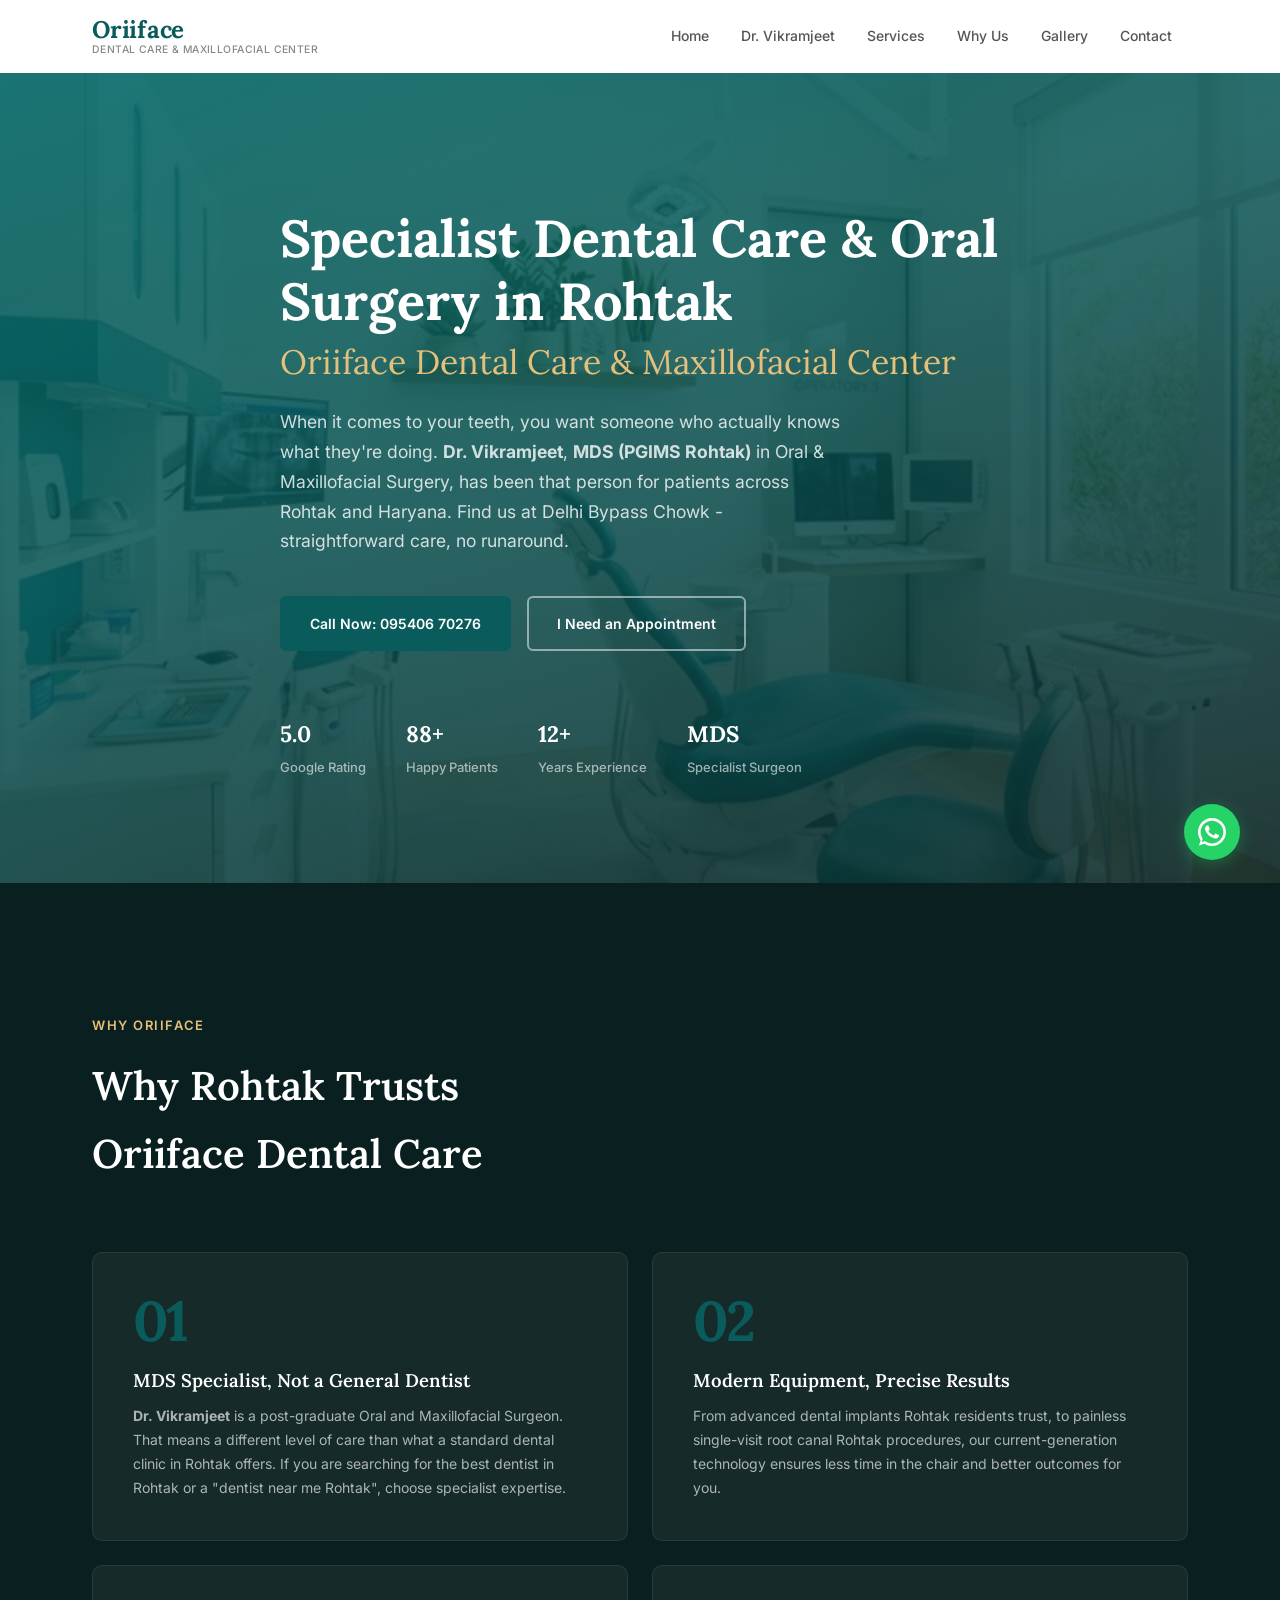
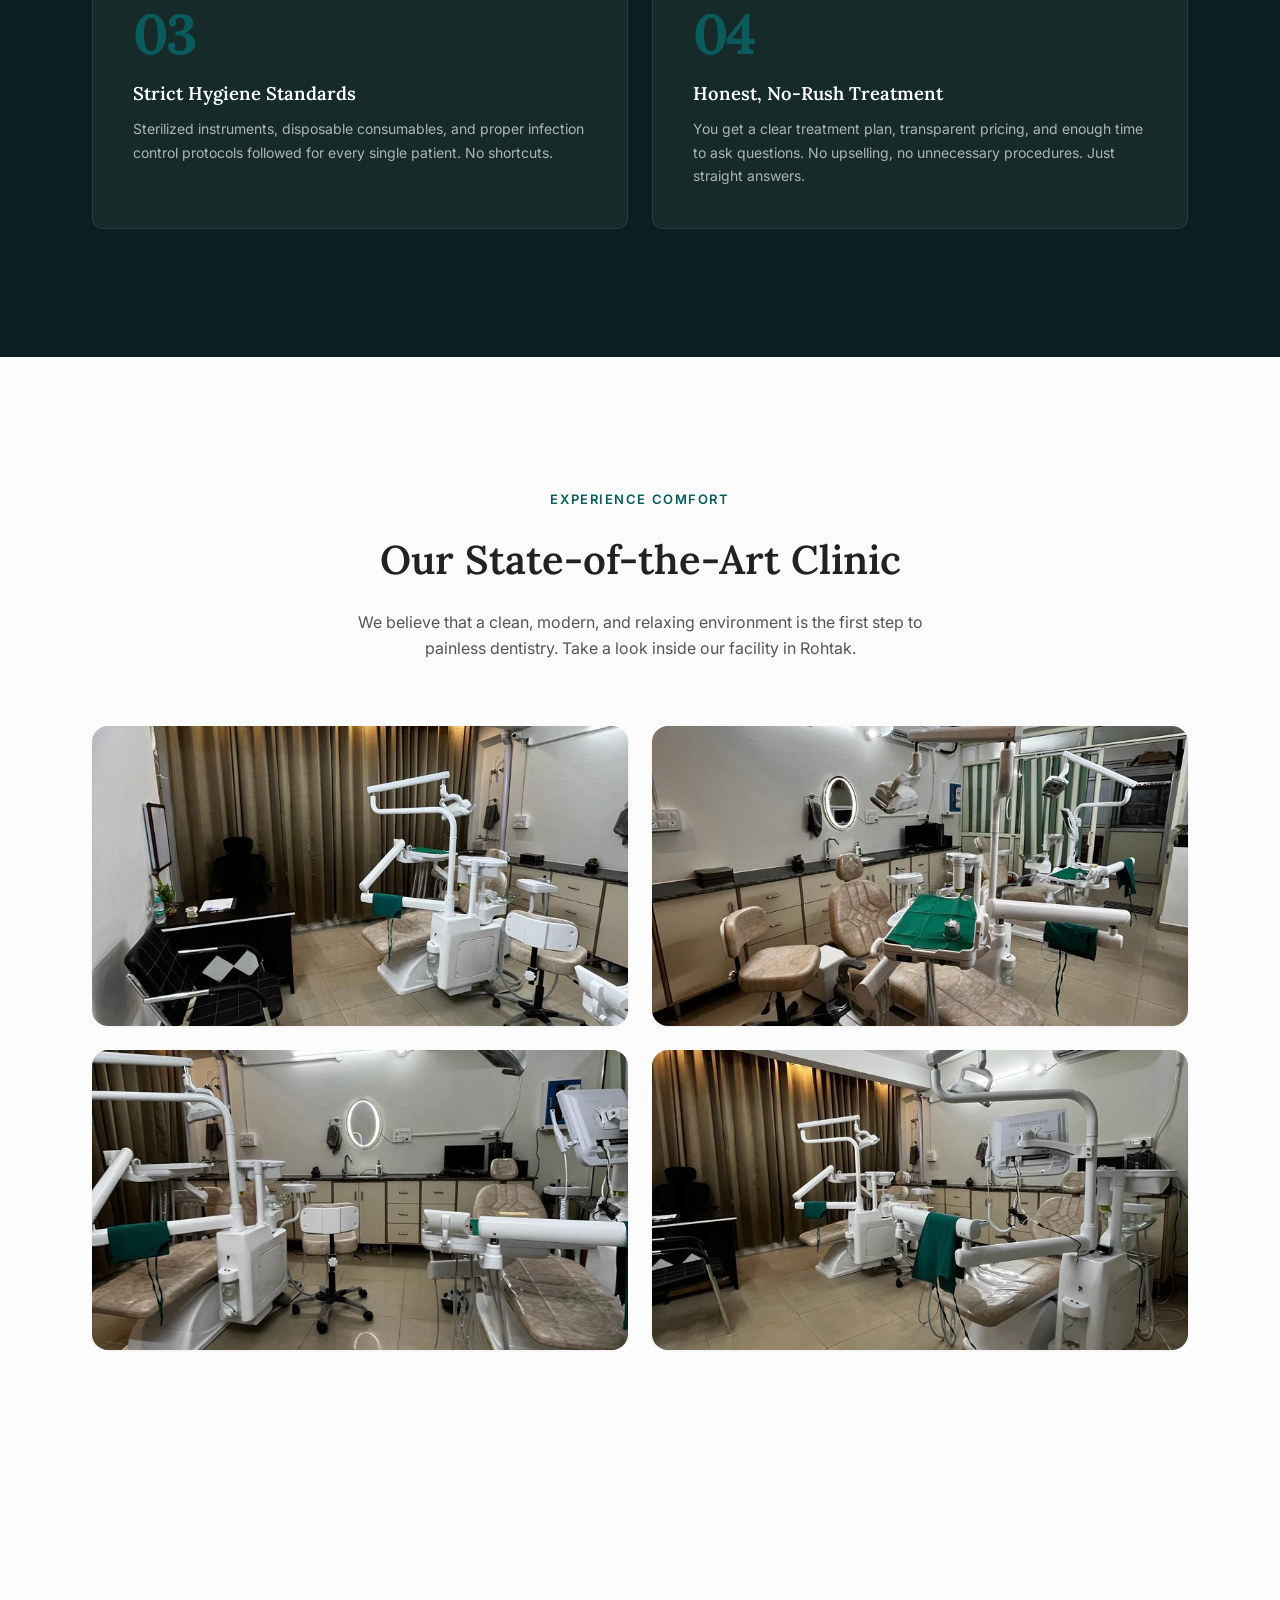
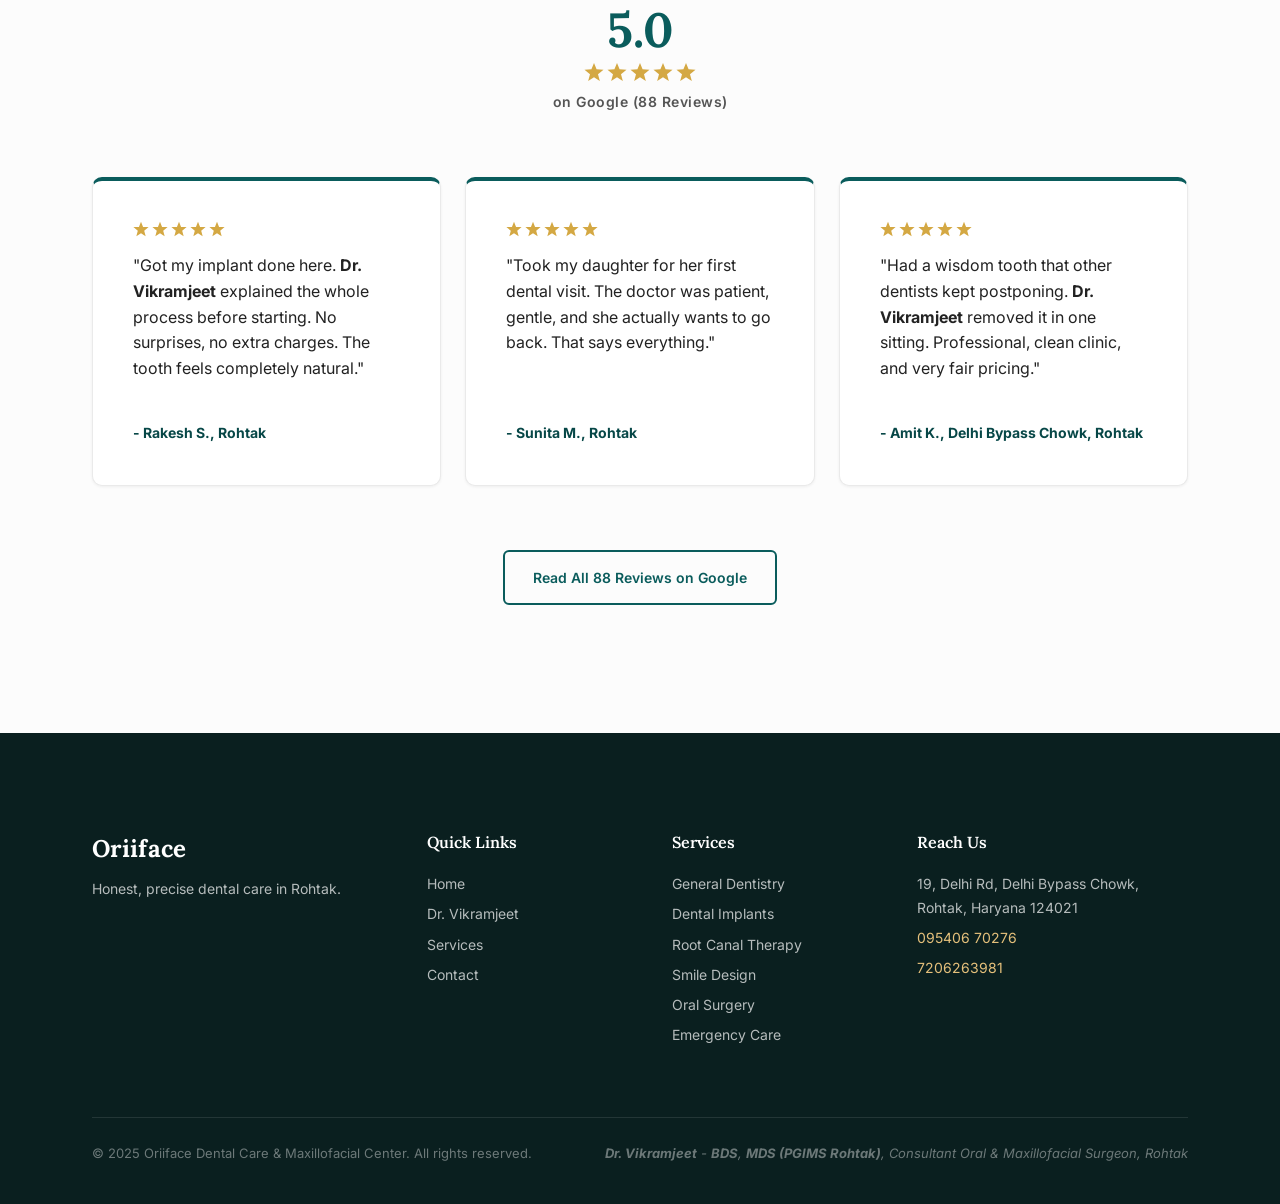
<file: index.html>
<!DOCTYPE html>
<html lang="en">
<head>
  <meta charset="UTF-8">
  <meta name="viewport" content="width=device-width, initial-scale=1.0">
  <meta name="robots" content="index, follow">
  <meta name="googlebot" content="index, follow">
  <link rel="canonical" href="https://www.oriifacedental.com/">
  <title>Best Dentist in Rohtak | Oriiface Dental Care & Maxillofacial Center</title>
  <meta name="description" content="Top-rated dental clinic in Rohtak led by Dr. Vikramjeet, BDS MDS Oral Surgeon. Implants, RCT, Smile Design, Emergency Care. 5.0 Google Rating. Call 095406 70276.">

  <!-- Open Graph -->
  <meta property="og:type" content="website">
  <meta property="og:title" content="Best Dentist in Rohtak | Oriiface Dental Care & Maxillofacial Center">
  <meta property="og:description" content="Top-rated dental clinic in Rohtak led by Dr. Vikramjeet, BDS MDS Oral Surgeon. Implants, RCT, Smile Design, Emergency Care. 5.0 Google Rating. Call 095406 70276.">
  <meta property="og:url" content="https://www.oriifacedental.com/">
  <meta property="og:image" content="https://www.oriifacedental.com/images/og-cover.jpg">
  <meta property="og:locale" content="en_IN">
  <meta property="og:site_name" content="Oriiface Dental Care & Maxillofacial Center">

  <!-- Twitter Card -->
  <meta name="twitter:card" content="summary_large_image">
  <meta name="twitter:title" content="Best Dentist in Rohtak | Oriiface Dental Care & Maxillofacial Center">
  <meta name="twitter:description" content="Top-rated dental clinic in Rohtak led by Dr. Vikramjeet, BDS MDS Oral Surgeon. Implants, RCT, Smile Design, Emergency Care. 5.0 Google Rating. Call 095406 70276.">
  <meta name="twitter:image" content="https://www.oriifacedental.com/images/og-cover.jpg">

  <!-- Google Fonts -->
  <link rel="preconnect" href="https://fonts.googleapis.com">
  <link rel="preconnect" href="https://fonts.gstatic.com" crossorigin>
  <link rel="preload" as="style" href="https://fonts.googleapis.com/css2?family=Lora:ital,wght@0,400;0,500;0,600;0,700;1,400;1,500&family=Inter:wght@300;400;500;600;700&display=swap">
  <link rel="stylesheet" href="https://fonts.googleapis.com/css2?family=Lora:ital,wght@0,400;0,500;0,600;0,700;1,400;1,500&family=Inter:wght@300;400;500;600;700&display=swap">

  <link rel="stylesheet" href="style.css?v=3">

  <link rel="sitemap" type="application/xml" href="/sitemap.xml">
  <script type="application/ld+json">
{
  "@context": "https://schema.org",
  "@type": "Dentist",
  "@id": "https://www.oriifacedental.com/#dentist",
  "name": "Oriiface Dental Care & Maxillofacial Center",
  "alternateName": ["Oriiface dental care, orthodontic and Maxillofacial center", "Oriiface Dental Care Rohtak"],
  "description": "Specialist dental clinic in Rohtak led by Dr. Vikramjeet, MDS Oral & Maxillofacial Surgeon (PGIMS Rohtak). Dental implants, root canal, smile design, orthodontics and oral surgery in Rohtak, Haryana.",
  "url": "https://www.oriifacedental.com/",
  "telephone": "+91-9540670276",
  "contactPoint": [
    {"@type": "ContactPoint", "telephone": "+91-9540670276", "contactType": "appointments"},
    {"@type": "ContactPoint", "telephone": "+91-7206263981", "contactType": "customer service"}
  ],
  "priceRange": "₹₹",
  "currenciesAccepted": "INR",
  "paymentAccepted": "Cash, UPI, Card",
  "image": "https://www.oriifacedental.com/images/og-cover.jpg",
  "logo": "https://www.oriifacedental.com/images/og-cover.jpg",
  "address": {
    "@type": "PostalAddress",
    "streetAddress": "19, Delhi Road, Delhi Bypass Chowk",
    "addressLocality": "Rohtak",
    "addressRegion": "Haryana",
    "postalCode": "124021",
    "addressCountry": "IN"
  },
  "geo": {"@type": "GeoCoordinates", "latitude": 28.8804611, "longitude": 76.6270755},
  "hasMap": "https://www.google.com/maps?cid=9808309884565570344",
  "sameAs": ["https://maps.app.goo.gl/AGX5qcC1HYnArpjK9", "https://www.google.com/maps?cid=9808309884565570344"],
  "openingHoursSpecification": [{
    "@type": "OpeningHoursSpecification",
    "dayOfWeek": ["Monday","Tuesday","Wednesday","Thursday","Friday","Saturday"],
    "opens": "09:00", "closes": "17:00"
  }],
  "medicalSpecialty": "Dentistry",
  "availableService": [
    {"@type": "MedicalProcedure", "name": "General Dentistry"},
    {"@type": "MedicalProcedure", "name": "Dental Implants"},
    {"@type": "MedicalProcedure", "name": "Root Canal Treatment"},
    {"@type": "MedicalProcedure", "name": "Smile Design"},
    {"@type": "MedicalProcedure", "name": "Orthodontics"},
    {"@type": "MedicalProcedure", "name": "Oral and Maxillofacial Surgery"},
    {"@type": "MedicalProcedure", "name": "Cosmetic Dentistry"},
    {"@type": "MedicalProcedure", "name": "Emergency Dental Care"},
    {"@type": "MedicalProcedure", "name": "Pediatric Dentistry"}
  ],
  "founder": {"@id": "https://www.oriifacedental.com/about#dr-vikramjeet"}
}
</script>
  <script type="application/ld+json">
{
  "@context": "https://schema.org",
  "@type": "FAQPage",
  "mainEntity": [
    {
      "@type": "Question",
      "name": "Where is the best dental clinic in Rohtak?",
      "acceptedAnswer": {
        "@type": "Answer",
        "text": "Oriiface Dental Care & Maxillofacial Center, led by Dr. Vikramjeet (MDS PGIMS Rohtak), is located at 19, Delhi Road, Delhi Bypass Chowk, Rohtak, Haryana 124021. Call 095406 70276."
      }
    },
    {
      "@type": "Question",
      "name": "Does Oriiface Dental offer dental implants in Rohtak?",
      "acceptedAnswer": {
        "@type": "Answer",
        "text": "Yes. Oriiface Dental Care provides permanent dental implants in Rohtak placed by Dr. Vikramjeet, an MDS-qualified Oral & Maxillofacial Surgeon from PGIMS Rohtak."
      }
    },
    {
      "@type": "Question",
      "name": "Is root canal treatment (RCT) painful?",
      "acceptedAnswer": {
        "@type": "Answer",
        "text": "Modern root canal treatment at Oriiface Dental Care in Rohtak is performed under local anesthesia and is essentially painless. Dr. Vikramjeet uses rotary endodontics for fast, precise results."
      }
    },
    {
      "@type": "Question",
      "name": "What are Oriiface Dental clinic timings in Rohtak?",
      "acceptedAnswer": {
        "@type": "Answer",
        "text": "Oriiface Dental Care is open Monday to Saturday: 9:00 AM to 2:00 PM and 5:00 PM to 9:00 PM. For appointments call 095406 70276."
      }
    },
    {
      "@type": "Question",
      "name": "Who is the dentist at Oriiface Dental Care Rohtak?",
      "acceptedAnswer": {
        "@type": "Answer",
        "text": "Dr. Vikramjeet, BDS and MDS (PGIMS Rohtak) in Oral & Maxillofacial Surgery. He is an Ex-Senior Resident at JLNMCH and a specialist in complex extractions, dental implants, jaw surgery, and smile design in Rohtak."
      }
    }
  ]
}
  </script>
  <!-- Local SEO & Geo Targeting -->
  <meta name="geo.region" content="IN-HR">
  <meta name="geo.placename" content="Rohtak">
  <meta name="geo.position" content="28.8804611;76.6270755">
  <meta name="ICBM" content="28.8804611, 76.6270755">
  <link rel="icon" type="image/svg+xml" href="/favicon.svg">
</head>
<body>


  <!-- Header / Navigation -->
  <header class="header" id="header">
    <div class="header__inner container">
      <a href="/" class="header__logo">
        <span class="logo__mark">Oriiface</span>
        <span class="logo__sub">Dental Care &amp; Maxillofacial Center</span>
      </a>
      <nav class="nav" id="nav">
        <ul class="nav__list">
          <li><a href="/" class="nav__link">Home</a></li>
          <li><a href="/about" class="nav__link">Dr. Vikramjeet</a></li>
          <li><a href="/services" class="nav__link">Services</a></li>
          <li><a href="/#why-us" class="nav__link">Why Us</a></li>
          <li><a href="/gallery" class="nav__link">Gallery</a></li>
          <li><a href="/contact" class="nav__link">Contact</a></li>
        </ul>
      </nav>
      <button class="hamburger" id="hamburger" aria-label="Open navigation menu" aria-expanded="false">
        <span class="hamburger__line"></span>
        <span class="hamburger__line"></span>
        <span class="hamburger__line"></span>
      </button>
    </div>
  </header>

  <!-- Mobile Navigation Overlay -->
  <div class="mobile-nav" id="mobile-nav">
    <div class="mobile-nav__content">
      <ul class="mobile-nav__list">
        <li><a href="/" class="mobile-nav__link">Home</a></li>
        <li><a href="/about" class="mobile-nav__link">Dr. Vikramjeet</a></li>
        <li><a href="/services" class="mobile-nav__link">Services</a></li>
        <li><a href="/#why-us" class="mobile-nav__link">Why Us</a></li>
        <li><a href="/gallery" class="mobile-nav__link">Gallery</a></li>
        <li><a href="/contact" class="mobile-nav__link">Contact</a></li>
      </ul>
      <a href="tel:+919540670276" class="mobile-nav__phone">095406 70276</a>
    </div>
  </div>

  
<!-- HERO SECTION -->
  <section class="hero" id="hero">
    <div class="hero__bg">
      <img src="images/hero-bg.jpg" alt="Oriiface Dental Care clinic interior Rohtak Haryana" loading="eager" fetchpriority="high" class="hero__bg-img">
      <div class="hero__overlay"></div>
    </div>
    <div class="hero__content container fade-up">
      <h1 class="hero__title">Specialist Dental Care &amp; Oral Surgery in Rohtak<br><span class="hero__title--accent">Oriiface Dental Care &amp; Maxillofacial Center</span></h1>
      <p class="hero__subtitle">When it comes to your teeth, you want someone who actually knows what they're doing. <strong>Dr. Vikramjeet</strong>, <strong>MDS (PGIMS Rohtak)</strong> in Oral & Maxillofacial Surgery, has been that person for patients across Rohtak and Haryana. Find us at Delhi Bypass Chowk - straightforward care, no runaround.</p>
      <div class="hero__cta">
        <a href="tel:+919540670276" class="btn btn--primary">Call Now: 095406 70276</a>
        <a href="/contact" class="btn btn--outline">I Need an Appointment</a>
      </div>
      <div class="hero__trust">
        <div class="trust-badge">
          <span class="trust-badge__value">5.0</span>
          <span class="trust-badge__label">Google Rating</span>
        </div>
        <div class="trust-badge">
          <span class="trust-badge__value">88+</span>
          <span class="trust-badge__label">Happy Patients</span>
        </div>
        <div class="trust-badge">
          <span class="trust-badge__value">12+</span>
          <span class="trust-badge__label">Years Experience</span>
        </div>
        <div class="trust-badge">
          <span class="trust-badge__value">MDS</span>
          <span class="trust-badge__label">Specialist Surgeon</span>
        </div>
      </div>
    </div>
  </section>

  <!-- WHY CHOOSE ORIIFACE -->
  <section class="why-us" id="why-us">
    <div class="container">
      <span class="section-tag">Why Oriiface</span>
      <h2 class="why-us__title">Why Rohtak Trusts Oriiface Dental Care</h2>
      <div class="why-us__grid">
        <div class="why-card fade-up" id="why-specialist">
          <div class="why-card__num">01</div>
          <h3 class="why-card__title">MDS Specialist, Not a General Dentist</h3>
          <p class="why-card__desc"><strong>Dr. Vikramjeet</strong> is a post-graduate Oral and Maxillofacial Surgeon. That means a different level of care than what a standard dental clinic in Rohtak offers. If you are searching for the best dentist in Rohtak or a "dentist near me Rohtak", choose specialist expertise.</p>
        </div>
        <div class="why-card fade-up" id="why-tech">
          <div class="why-card__num">02</div>
          <h3 class="why-card__title">Modern Equipment, Precise Results</h3>
          <p class="why-card__desc">From advanced dental implants Rohtak residents trust, to painless single-visit root canal Rohtak procedures, our current-generation technology ensures less time in the chair and better outcomes for you.</p>
        </div>
        <div class="why-card fade-up" id="why-hygiene">
          <div class="why-card__num">03</div>
          <h3 class="why-card__title">Strict Hygiene Standards</h3>
          <p class="why-card__desc">Sterilized instruments, disposable consumables, and proper infection control protocols followed for every single patient. No shortcuts.</p>
        </div>
        <div class="why-card fade-up" id="why-patient">
          <div class="why-card__num">04</div>
          <h3 class="why-card__title">Honest, No-Rush Treatment</h3>
          <p class="why-card__desc">You get a clear treatment plan, transparent pricing, and enough time to ask questions. No upselling, no unnecessary procedures. Just straight answers.</p>
        </div>
      </div>
    </div>
  </section>

  <!-- CLINIC INTERIOR SHOWCASE -->
  <section class="clinic-interior section-padding" id="clinic-interior">
    <div class="container">
      <div class="interior-header fade-up">
        <span class="section-tag">Experience Comfort</span>
        <h2 class="interior__title">Our State-of-the-Art Clinic</h2>
        <p class="interior__subtitle">We believe that a clean, modern, and relaxing environment is the first step to painless dentistry. Take a look inside our facility in Rohtak.</p>
      </div>
      
      <div class="bento-grid fade-up">
        <div class="bento-item">
          <img src="images/newImages/interior1.jpeg" alt="Oriiface Dental Care Interior Reception" loading="lazy">
        </div>
        <div class="bento-item">
          <img src="images/newImages/interior2.jpeg" alt="Oriiface Dental Care Treatment Area" loading="lazy">
        </div>
        <div class="bento-item">
          <img src="images/newImages/interior3.jpeg" alt="Oriiface Dental Care Consultation Room" loading="lazy">
        </div>
        <div class="bento-item">
          <img src="images/newImages/interior4.jpeg" alt="Oriiface Dental Care Equipment" loading="lazy">
        </div>
      </div>
    </div>
  </section>

  <!-- GOOGLE REVIEWS / SOCIAL PROOF -->
  <section class="reviews" id="reviews">
    <div class="container">
      <div class="reviews__header">
        <div class="reviews__rating-badge">
          <span class="reviews__score">5.0</span>
          <div class="reviews__stars">
            <svg width="20" height="20" viewBox="0 0 20 20" fill="#D4A843"><polygon points="10,1 12.59,7.36 19.51,7.64 14,12.14 15.82,19.02 10,15.27 4.18,19.02 6,12.14 0.49,7.64 7.41,7.36"/></svg>
            <svg width="20" height="20" viewBox="0 0 20 20" fill="#D4A843"><polygon points="10,1 12.59,7.36 19.51,7.64 14,12.14 15.82,19.02 10,15.27 4.18,19.02 6,12.14 0.49,7.64 7.41,7.36"/></svg>
            <svg width="20" height="20" viewBox="0 0 20 20" fill="#D4A843"><polygon points="10,1 12.59,7.36 19.51,7.64 14,12.14 15.82,19.02 10,15.27 4.18,19.02 6,12.14 0.49,7.64 7.41,7.36"/></svg>
            <svg width="20" height="20" viewBox="0 0 20 20" fill="#D4A843"><polygon points="10,1 12.59,7.36 19.51,7.64 14,12.14 15.82,19.02 10,15.27 4.18,19.02 6,12.14 0.49,7.64 7.41,7.36"/></svg>
            <svg width="20" height="20" viewBox="0 0 20 20" fill="#D4A843"><polygon points="10,1 12.59,7.36 19.51,7.64 14,12.14 15.82,19.02 10,15.27 4.18,19.02 6,12.14 0.49,7.64 7.41,7.36"/></svg>
          </div>
          <span class="reviews__count">on Google (88 Reviews)</span>
        </div>
      </div>
      <div class="reviews__grid">
        <div class="review-card">
          <div class="review-card__stars">
            <svg width="16" height="16" viewBox="0 0 20 20" fill="#D4A843"><polygon points="10,1 12.59,7.36 19.51,7.64 14,12.14 15.82,19.02 10,15.27 4.18,19.02 6,12.14 0.49,7.64 7.41,7.36"/></svg>
            <svg width="16" height="16" viewBox="0 0 20 20" fill="#D4A843"><polygon points="10,1 12.59,7.36 19.51,7.64 14,12.14 15.82,19.02 10,15.27 4.18,19.02 6,12.14 0.49,7.64 7.41,7.36"/></svg>
            <svg width="16" height="16" viewBox="0 0 20 20" fill="#D4A843"><polygon points="10,1 12.59,7.36 19.51,7.64 14,12.14 15.82,19.02 10,15.27 4.18,19.02 6,12.14 0.49,7.64 7.41,7.36"/></svg>
            <svg width="16" height="16" viewBox="0 0 20 20" fill="#D4A843"><polygon points="10,1 12.59,7.36 19.51,7.64 14,12.14 15.82,19.02 10,15.27 4.18,19.02 6,12.14 0.49,7.64 7.41,7.36"/></svg>
            <svg width="16" height="16" viewBox="0 0 20 20" fill="#D4A843"><polygon points="10,1 12.59,7.36 19.51,7.64 14,12.14 15.82,19.02 10,15.27 4.18,19.02 6,12.14 0.49,7.64 7.41,7.36"/></svg>
          </div>
          <p class="review-card__text">"Got my implant done here. <strong>Dr. Vikramjeet</strong> explained the whole process before starting. No surprises, no extra charges. The tooth feels completely natural."</p>
          <span class="review-card__author">- Rakesh S., Rohtak</span>
        </div>
        <div class="review-card">
          <div class="review-card__stars">
            <svg width="16" height="16" viewBox="0 0 20 20" fill="#D4A843"><polygon points="10,1 12.59,7.36 19.51,7.64 14,12.14 15.82,19.02 10,15.27 4.18,19.02 6,12.14 0.49,7.64 7.41,7.36"/></svg>
            <svg width="16" height="16" viewBox="0 0 20 20" fill="#D4A843"><polygon points="10,1 12.59,7.36 19.51,7.64 14,12.14 15.82,19.02 10,15.27 4.18,19.02 6,12.14 0.49,7.64 7.41,7.36"/></svg>
            <svg width="16" height="16" viewBox="0 0 20 20" fill="#D4A843"><polygon points="10,1 12.59,7.36 19.51,7.64 14,12.14 15.82,19.02 10,15.27 4.18,19.02 6,12.14 0.49,7.64 7.41,7.36"/></svg>
            <svg width="16" height="16" viewBox="0 0 20 20" fill="#D4A843"><polygon points="10,1 12.59,7.36 19.51,7.64 14,12.14 15.82,19.02 10,15.27 4.18,19.02 6,12.14 0.49,7.64 7.41,7.36"/></svg>
            <svg width="16" height="16" viewBox="0 0 20 20" fill="#D4A843"><polygon points="10,1 12.59,7.36 19.51,7.64 14,12.14 15.82,19.02 10,15.27 4.18,19.02 6,12.14 0.49,7.64 7.41,7.36"/></svg>
          </div>
          <p class="review-card__text">"Took my daughter for her first dental visit. The doctor was patient, gentle, and she actually wants to go back. That says everything."</p>
          <span class="review-card__author">- Sunita M., Rohtak</span>
        </div>
        <div class="review-card">
          <div class="review-card__stars">
            <svg width="16" height="16" viewBox="0 0 20 20" fill="#D4A843"><polygon points="10,1 12.59,7.36 19.51,7.64 14,12.14 15.82,19.02 10,15.27 4.18,19.02 6,12.14 0.49,7.64 7.41,7.36"/></svg>
            <svg width="16" height="16" viewBox="0 0 20 20" fill="#D4A843"><polygon points="10,1 12.59,7.36 19.51,7.64 14,12.14 15.82,19.02 10,15.27 4.18,19.02 6,12.14 0.49,7.64 7.41,7.36"/></svg>
            <svg width="16" height="16" viewBox="0 0 20 20" fill="#D4A843"><polygon points="10,1 12.59,7.36 19.51,7.64 14,12.14 15.82,19.02 10,15.27 4.18,19.02 6,12.14 0.49,7.64 7.41,7.36"/></svg>
            <svg width="16" height="16" viewBox="0 0 20 20" fill="#D4A843"><polygon points="10,1 12.59,7.36 19.51,7.64 14,12.14 15.82,19.02 10,15.27 4.18,19.02 6,12.14 0.49,7.64 7.41,7.36"/></svg>
            <svg width="16" height="16" viewBox="0 0 20 20" fill="#D4A843"><polygon points="10,1 12.59,7.36 19.51,7.64 14,12.14 15.82,19.02 10,15.27 4.18,19.02 6,12.14 0.49,7.64 7.41,7.36"/></svg>
          </div>
          <p class="review-card__text">"Had a wisdom tooth that other dentists kept postponing. <strong>Dr. Vikramjeet</strong> removed it in one sitting. Professional, clean clinic, and very fair pricing."</p>
          <span class="review-card__author">- Amit K., Delhi Bypass Chowk, Rohtak</span>
        </div>
      </div>
      <div class="reviews__cta">
        <a href="https://search.google.com/local/reviews?placeid=ChIJ8f1-ZACFDTkRKMN7lN8dHog" target="_blank" rel="noopener noreferrer" class="btn btn--outline btn--dark">Read All 88 Reviews on Google</a>
      </div>
    </div>
  </section>

  
<!-- FOOTER -->
  <footer class="footer" id="footer">
    <div class="container">
      <div class="footer__grid">
        <div class="footer__brand">
          <span class="footer__logo">Oriiface</span>
          <p class="footer__tagline">Honest, precise dental care in Rohtak.</p>
        </div>
        <div class="footer__links">
          <h4 class="footer__heading">Quick Links</h4>
          <ul>
            <li><a href="/">Home</a></li>
            <li><a href="/about">Dr. Vikramjeet</a></li>
            <li><a href="/services">Services</a></li>
            <li><a href="/contact">Contact</a></li>
          </ul>
        </div>
        <div class="footer__services-list">
          <h4 class="footer__heading">Services</h4>
          <ul>
            <li>General Dentistry</li>
            <li>Dental Implants</li>
            <li>Root Canal Therapy</li>
            <li>Smile Design</li>
            <li>Oral Surgery</li>
            <li>Emergency Care</li>
          </ul>
        </div>
        <div class="footer__contact">
          <h4 class="footer__heading">Reach Us</h4>
          <p>19, Delhi Rd, Delhi Bypass Chowk, Rohtak, Haryana 124021</p>
          <p><a href="tel:+919540670276">095406 70276</a></p>
          <p><a href="tel:+917206263981">7206263981</a></p>
        </div>
      </div>
      <div class="footer__bottom">
        <p>&copy; 2025 Oriiface Dental Care & Maxillofacial Center. All rights reserved.</p>
        <p class="footer__disclaimer"><strong>Dr. Vikramjeet</strong> - <strong>BDS</strong>, <strong>MDS (PGIMS Rohtak)</strong>, Consultant Oral & Maxillofacial Surgeon, Rohtak</p>
      </div>
    </div>
  </footer>

  <!-- Mobile Sticky Bottom Bar -->
  <div class="mobile-bar" id="mobile-bar">
    <a href="tel:+919540670276" class="mobile-bar__btn mobile-bar__btn--call">
      <svg width="18" height="18" viewBox="0 0 24 24" fill="none" stroke="currentColor" stroke-width="2"><path d="M22 16.92v3a2 2 0 01-2.18 2 19.79 19.79 0 01-8.63-3.07 19.5 19.5 0 01-6-6 19.79 19.79 0 01-3.07-8.67A2 2 0 014.11 2h3a2 2 0 012 1.72c.127.96.361 1.903.7 2.81a2 2 0 01-.45 2.11L8.09 9.91a16 16 0 006 6l1.27-1.27a2 2 0 012.11-.45c.907.339 1.85.573 2.81.7A2 2 0 0122 16.92z"/></svg>
      Call
    </a>
    <a href="https://wa.me/919540670276" target="_blank" rel="noopener noreferrer" class="mobile-bar__btn mobile-bar__btn--whatsapp">
      <svg width="18" height="18" viewBox="0 0 24 24" fill="currentColor"><path d="M17.472 14.382c-.297-.149-1.758-.867-2.03-.967-.273-.099-.471-.148-.67.15-.197.297-.767.966-.94 1.164-.173.199-.347.223-.644.075-.297-.15-1.255-.463-2.39-1.475-.883-.788-1.48-1.761-1.653-2.059-.173-.297-.018-.458.13-.606.134-.133.298-.347.446-.52.149-.174.198-.298.298-.497.099-.198.05-.371-.025-.52-.075-.149-.669-1.612-.916-2.207-.242-.579-.487-.5-.669-.51-.173-.008-.371-.01-.57-.01-.198 0-.52.074-.792.372-.272.297-1.04 1.016-1.04 2.479 0 1.462 1.065 2.875 1.213 3.074.149.198 2.096 3.2 5.077 4.487.709.306 1.262.489 1.694.625.712.227 1.36.195 1.871.118.571-.085 1.758-.719 2.006-1.413.248-.694.248-1.289.173-1.413-.074-.124-.272-.198-.57-.347z"/><path d="M12 0C5.373 0 0 5.373 0 12c0 2.625.846 5.059 2.284 7.034L.79 23.492l4.6-1.47A11.94 11.94 0 0012 24c6.627 0 12-5.373 12-12S18.627 0 12 0zm0 21.75c-2.15 0-4.13-.685-5.75-1.846l-.413-.27-2.727.87.903-2.653-.297-.44A9.718 9.718 0 012.25 12c0-5.385 4.365-9.75 9.75-9.75S21.75 6.615 21.75 12s-4.365 9.75-9.75 9.75z"/></svg>
      WhatsApp
    </a>
    <a href="/contact" class="mobile-bar__btn mobile-bar__btn--book">
      <svg width="18" height="18" viewBox="0 0 24 24" fill="none" stroke="currentColor" stroke-width="2"><rect x="3" y="4" width="18" height="18" rx="2"/><line x1="16" y1="2" x2="16" y2="6"/><line x1="8" y1="2" x2="8" y2="6"/><line x1="3" y1="10" x2="21" y2="10"/></svg>
      Book
    </a>
  </div>

  <!-- WhatsApp Floating Button (Desktop) -->
  <a href="https://wa.me/919540670276" target="_blank" rel="noopener noreferrer" class="whatsapp-float" id="whatsapp-float" aria-label="Chat on WhatsApp">
    <svg width="28" height="28" viewBox="0 0 24 24" fill="#fff"><path d="M17.472 14.382c-.297-.149-1.758-.867-2.03-.967-.273-.099-.471-.148-.67.15-.197.297-.767.966-.94 1.164-.173.199-.347.223-.644.075-.297-.15-1.255-.463-2.39-1.475-.883-.788-1.48-1.761-1.653-2.059-.173-.297-.018-.458.13-.606.134-.133.298-.347.446-.52.149-.174.198-.298.298-.497.099-.198.05-.371-.025-.52-.075-.149-.669-1.612-.916-2.207-.242-.579-.487-.5-.669-.51-.173-.008-.371-.01-.57-.01-.198 0-.52.074-.792.372-.272.297-1.04 1.016-1.04 2.479 0 1.462 1.065 2.875 1.213 3.074.149.198 2.096 3.2 5.077 4.487.709.306 1.262.489 1.694.625.712.227 1.36.195 1.871.118.571-.085 1.758-.719 2.006-1.413.248-.694.248-1.289.173-1.413-.074-.124-.272-.198-.57-.347z"/><path d="M12 0C5.373 0 0 5.373 0 12c0 2.625.846 5.059 2.284 7.034L.79 23.492l4.6-1.47A11.94 11.94 0 0012 24c6.627 0 12-5.373 12-12S18.627 0 12 0zm0 21.75c-2.15 0-4.13-.685-5.75-1.846l-.413-.27-2.727.87.903-2.653-.297-.44A9.718 9.718 0 012.25 12c0-5.385 4.365-9.75 9.75-9.75S21.75 6.615 21.75 12s-4.365 9.75-9.75 9.75z"/></svg>
  </a>

  <script src="main.js"></script>
</body>
</html>
</file>
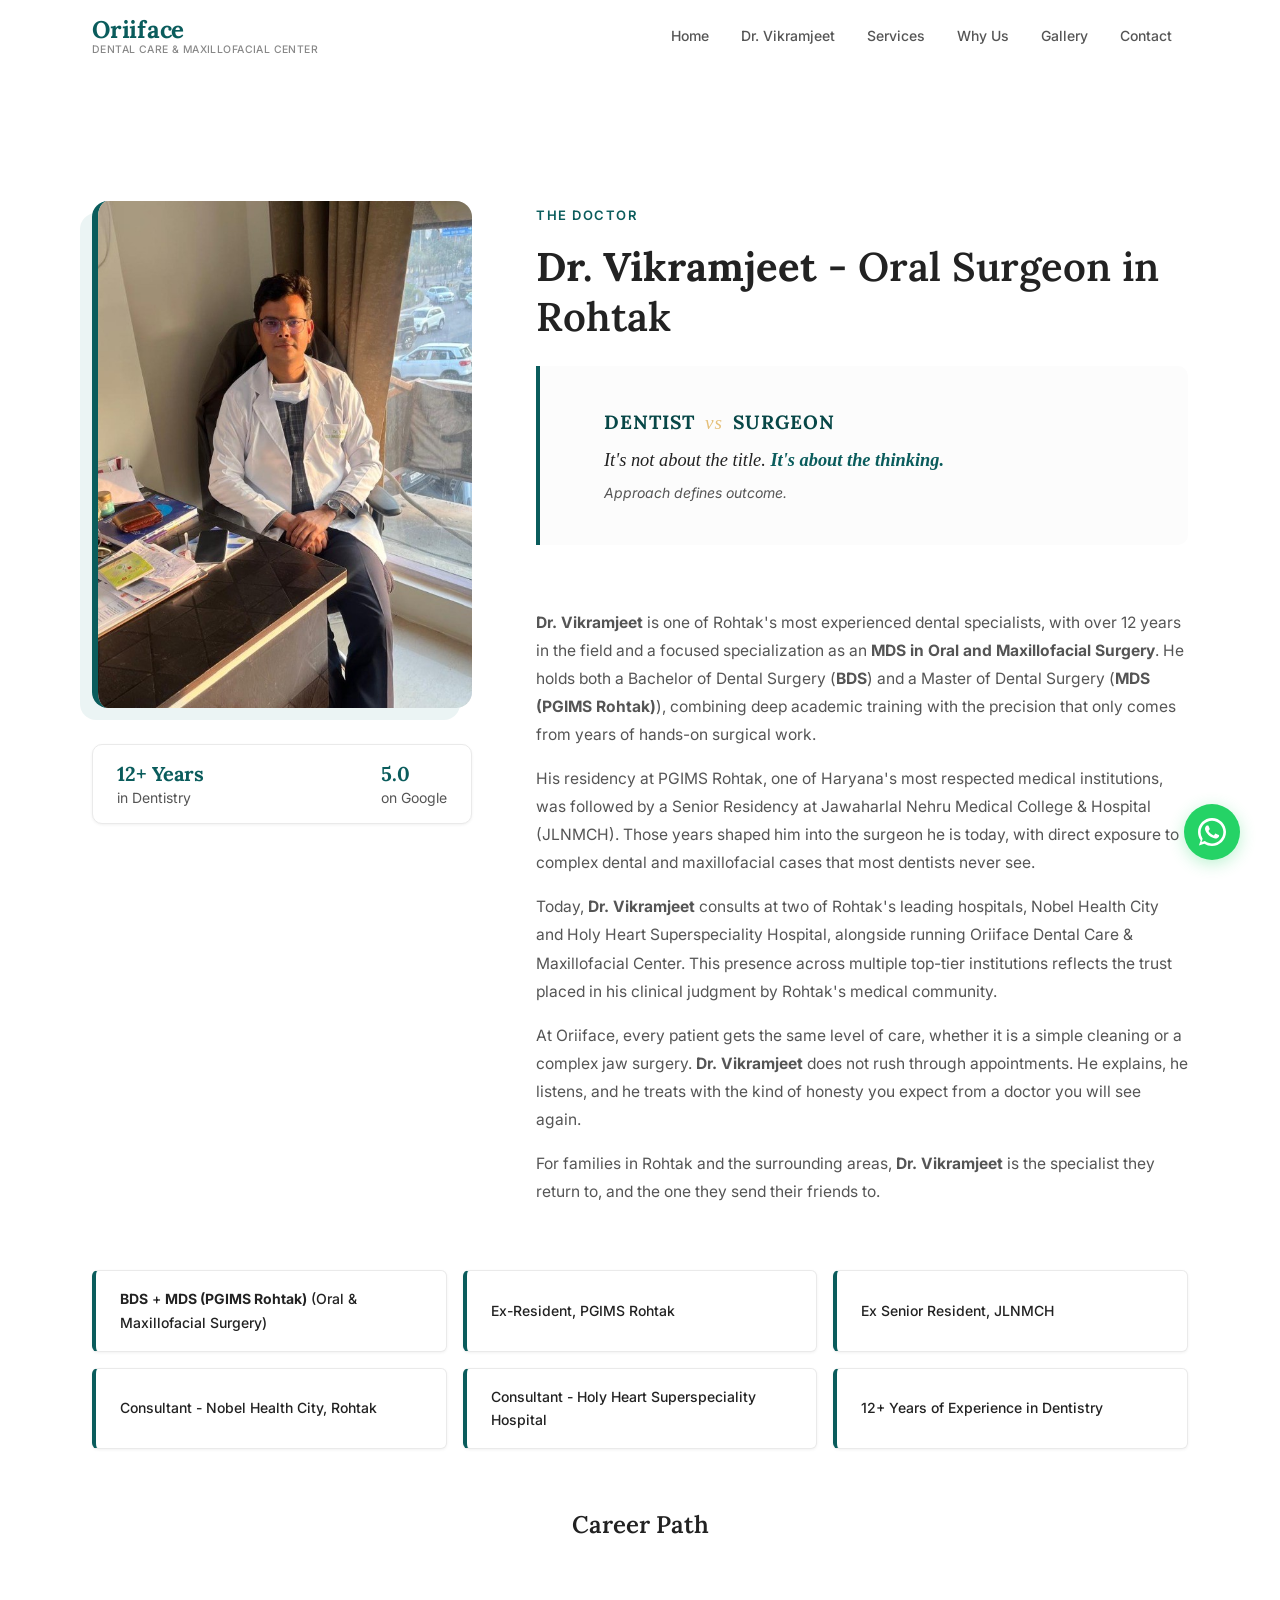
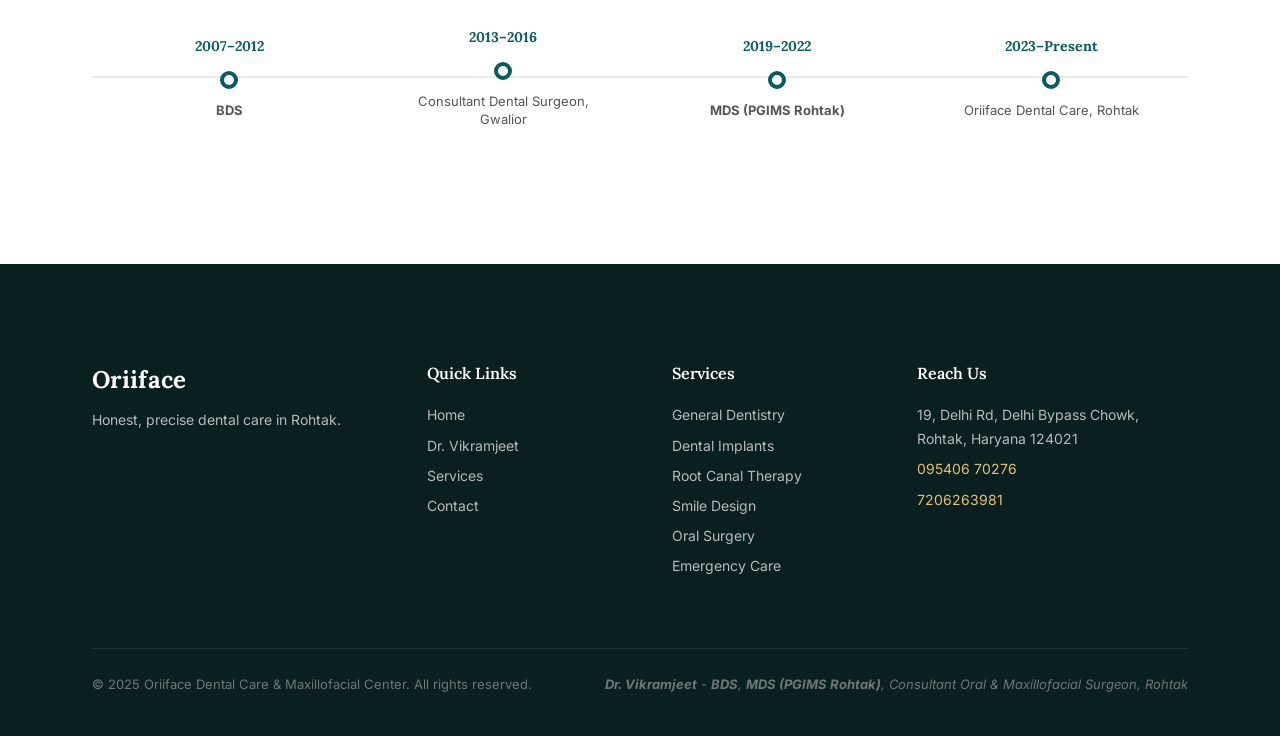
<file: about.html>
<!DOCTYPE html>
<html lang="en">
<head>
  <meta charset="UTF-8">
  <meta name="viewport" content="width=device-width, initial-scale=1.0">
  <meta name="robots" content="index, follow">
  <meta name="googlebot" content="index, follow">
  <link rel="canonical" href="https://www.oriifacedental.com/about">
  <title>Dr. Vikramjeet - MDS Oral Surgeon in Rohtak | Oriiface Dental Care</title>
  <meta name="description" content="Dr. Vikramjeet - MDS (PGIMS Rohtak) Oral & Maxillofacial Surgeon in Rohtak. Ex-PGIMS resident, 12+ years experience, consulting at Nobel Health City & Holy Heart Hospital.">

  <!-- Open Graph -->
  <meta property="og:type" content="website">
  <meta property="og:title" content="Dr. Vikramjeet - MDS Oral Surgeon in Rohtak | Oriiface Dental Care">
  <meta property="og:description" content="Dr. Vikramjeet - MDS (PGIMS Rohtak) Oral & Maxillofacial Surgeon in Rohtak. Ex-PGIMS resident, 12+ years experience, consulting at Nobel Health City & Holy Heart Hospital.">
  <meta property="og:url" content="https://www.oriifacedental.com/about">
  <meta property="og:image" content="https://www.oriifacedental.com/images/og-cover.jpg">
  <meta property="og:locale" content="en_IN">
  <meta property="og:site_name" content="Oriiface Dental Care & Maxillofacial Center">

  <!-- Twitter Card -->
  <meta name="twitter:card" content="summary_large_image">
  <meta name="twitter:title" content="Dr. Vikramjeet - MDS Oral Surgeon in Rohtak | Oriiface Dental Care">
  <meta name="twitter:description" content="Dr. Vikramjeet - MDS (PGIMS Rohtak) Oral & Maxillofacial Surgeon in Rohtak. Ex-PGIMS resident, 12+ years experience, consulting at Nobel Health City & Holy Heart Hospital.">
  <meta name="twitter:image" content="https://www.oriifacedental.com/images/og-cover.jpg">

  <!-- Google Fonts -->
  <link rel="preconnect" href="https://fonts.googleapis.com">
  <link rel="preconnect" href="https://fonts.gstatic.com" crossorigin>
  <link rel="preload" as="style" href="https://fonts.googleapis.com/css2?family=Lora:ital,wght@0,400;0,500;0,600;0,700;1,400;1,500&family=Inter:wght@300;400;500;600;700&display=swap">
  <link rel="stylesheet" href="https://fonts.googleapis.com/css2?family=Lora:ital,wght@0,400;0,500;0,600;0,700;1,400;1,500&family=Inter:wght@300;400;500;600;700&display=swap">

  <link rel="stylesheet" href="style.css?v=3">

  <script type="application/ld+json">
{
  "@context": "https://schema.org",
  "@type": "Physician",
  "@id": "https://www.oriifacedental.com/about#dr-vikramjeet",
  "url": "https://www.oriifacedental.com/about",
  "name": "Dr. Vikramjeet",
  "description": "MDS Oral and Maxillofacial Surgeon in Rohtak with 12+ years experience",
  "medicalSpecialty": "Oral and Maxillofacial Surgery",
  "qualifications": "BDS, MDS",
  "worksFor": [
    {"@type": "Hospital", "name": "Nobel Health City, Rohtak"},
    {"@type": "Hospital", "name": "Holy Heart Superspeciality Hospital, Rohtak"},
    {"@id": "https://www.oriifacedental.com/#dentist"}
  ],
  "alumniOf": [
    {"@type": "EducationalOrganization", "name": "PGIMS Rohtak"},
    {"@type": "EducationalOrganization", "name": "JLNMCH"}
  ]
}
  </script>
  <!-- Local SEO & Geo Targeting -->
  <meta name="geo.region" content="IN-HR">
  <meta name="geo.placename" content="Rohtak">
  <meta name="geo.position" content="28.8804611;76.6270755">
  <meta name="ICBM" content="28.8804611, 76.6270755">
  <link rel="icon" type="image/svg+xml" href="/favicon.svg">
  <script type="application/ld+json">
{
  "@context": "https://schema.org",
  "@type": "BreadcrumbList",
  "@id": "https://www.oriifacedental.com/about#breadcrumb",
  "itemListElement": [
    {
      "@type": "ListItem",
      "position": 1,
      "name": "Home",
      "item": "https://www.oriifacedental.com/"
    },
    {
      "@type": "ListItem",
      "position": 2,
      "name": "About Dr. Vikramjeet",
      "item": "https://www.oriifacedental.com/about"
    }
  ]
}
  </script>
</head>
<body>


  <!-- Header / Navigation -->
  <header class="header" id="header">
    <div class="header__inner container">
      <a href="/" class="header__logo">
        <span class="logo__mark">Oriiface</span>
        <span class="logo__sub">Dental Care &amp; Maxillofacial Center</span>
      </a>
      <nav class="nav" id="nav">
        <ul class="nav__list">
          <li><a href="/" class="nav__link">Home</a></li>
          <li><a href="/about" class="nav__link">Dr. Vikramjeet</a></li>
          <li><a href="/services" class="nav__link">Services</a></li>
          <li><a href="/#why-us" class="nav__link">Why Us</a></li>
          <li><a href="/gallery" class="nav__link">Gallery</a></li>
          <li><a href="/contact" class="nav__link">Contact</a></li>
        </ul>
      </nav>
      <button class="hamburger" id="hamburger" aria-label="Open navigation menu" aria-expanded="false">
        <span class="hamburger__line"></span>
        <span class="hamburger__line"></span>
        <span class="hamburger__line"></span>
      </button>
    </div>
  </header>

  <!-- Mobile Navigation Overlay -->
  <div class="mobile-nav" id="mobile-nav">
    <div class="mobile-nav__content">
      <ul class="mobile-nav__list">
        <li><a href="/" class="mobile-nav__link">Home</a></li>
        <li><a href="/about" class="mobile-nav__link">Dr. Vikramjeet</a></li>
        <li><a href="/services" class="mobile-nav__link">Services</a></li>
        <li><a href="/#why-us" class="mobile-nav__link">Why Us</a></li>
        <li><a href="/gallery" class="mobile-nav__link">Gallery</a></li>
        <li><a href="/contact" class="mobile-nav__link">Contact</a></li>
      </ul>
      <a href="tel:+919540670276" class="mobile-nav__phone">095406 70276</a>
    </div>
  </div>

  
<!-- ABOUT DR. VIKRAMJEET -->
  <section class="about" id="about">
    <div class="container">
      <div class="about__grid">
        <div class="about__photo-col">
          <div class="about__photo-frame">
            <img src="images/real-dr-vikram-desk.jpg" alt="Dr. Vikramjeet BDS MDS Oral Surgeon at Oriiface Dental Care Rohtak" loading="lazy" class="about__photo">
          </div>
          <div class="about__photo-stats">
            <div class="stat-line"><strong>12+ Years</strong> in Dentistry</div>
            <div class="stat-line"><strong>5.0</strong> on Google</div>
          </div>
        </div>
        <div class="about__content-col">
          <span class="section-tag">The Doctor</span>
          <h1 class="about__title"><strong>Dr. Vikramjeet</strong> - Oral Surgeon in Rohtak</h1>
          
          <blockquote class="about__quote">
            <h3 class="about__quote-title">DENTIST <span>vs</span> SURGEON</h3>
            <p class="about__quote-main">It's not about the title. <strong>It's about the thinking.</strong></p>
            <p class="about__quote-sub">Approach defines outcome.</p>
          </blockquote>

          <div class="about__bio">
            <p><strong>Dr. Vikramjeet</strong> is one of Rohtak's most experienced dental specialists, with over 12 years in the field and a focused specialization as an <strong>MDS in Oral and Maxillofacial Surgery</strong>. He holds both a Bachelor of Dental Surgery (<strong>BDS</strong>) and a Master of Dental Surgery (<strong>MDS (PGIMS Rohtak)</strong>), combining deep academic training with the precision that only comes from years of hands-on surgical work.</p>
            <p>His residency at PGIMS Rohtak, one of Haryana's most respected medical institutions, was followed by a Senior Residency at Jawaharlal Nehru Medical College & Hospital (JLNMCH). Those years shaped him into the surgeon he is today, with direct exposure to complex dental and maxillofacial cases that most dentists never see.</p>
            <p>Today, <strong>Dr. Vikramjeet</strong> consults at two of Rohtak's leading hospitals, Nobel Health City and Holy Heart Superspeciality Hospital, alongside running Oriiface Dental Care & Maxillofacial Center. This presence across multiple top-tier institutions reflects the trust placed in his clinical judgment by Rohtak's medical community.</p>
            <p>At Oriiface, every patient gets the same level of care, whether it is a simple cleaning or a complex jaw surgery. <strong>Dr. Vikramjeet</strong> does not rush through appointments. He explains, he listens, and he treats with the kind of honesty you expect from a doctor you will see again.</p>
            <p>For families in Rohtak and the surrounding areas, <strong>Dr. Vikramjeet</strong> is the specialist they return to, and the one they send their friends to.</p>
          </div>
        </div>
      </div>

      <!-- Credentials Block -->
      <div class="credentials">
        <div class="credential">
          <span class="credential__text"><strong>BDS</strong> + <strong>MDS (PGIMS Rohtak)</strong> (Oral & Maxillofacial Surgery)</span>
        </div>
        <div class="credential">
          <span class="credential__text">Ex-Resident, PGIMS Rohtak</span>
        </div>
        <div class="credential">
          <span class="credential__text">Ex Senior Resident, JLNMCH</span>
        </div>
        <div class="credential">
          <span class="credential__text">Consultant - Nobel Health City, Rohtak</span>
        </div>
        <div class="credential">
          <span class="credential__text">Consultant - Holy Heart Superspeciality Hospital</span>
        </div>
        <div class="credential">
          <span class="credential__text">12+ Years of Experience in Dentistry</span>
        </div>
      </div>

      <!-- Career Timeline -->
      <div class="timeline" id="timeline">
        <h3 class="timeline__heading">Career Path</h3>
        <div class="timeline__track">
          <div class="timeline__line"></div>
          <div class="timeline__item">
            <span class="timeline__year">2007–2012</span>
            <div class="timeline__dot"></div>
            <span class="timeline__label"><strong>BDS</strong></span>
          </div>
          <div class="timeline__item">
            <span class="timeline__year">2013–2016</span>
            <div class="timeline__dot"></div>
            <span class="timeline__label">Consultant Dental Surgeon, Gwalior</span>
          </div>
          <div class="timeline__item">
            <span class="timeline__year">2019–2022</span>
            <div class="timeline__dot"></div>
            <span class="timeline__label"><strong>MDS (PGIMS Rohtak)</strong></span>
          </div>
          <div class="timeline__item">
            <span class="timeline__year">2023–Present</span>
            <div class="timeline__dot"></div>
            <span class="timeline__label">Oriiface Dental Care, Rohtak</span>
          </div>
        </div>
      </div>
    </div>
  </section>

  
<!-- FOOTER -->
  <footer class="footer" id="footer">
    <div class="container">
      <div class="footer__grid">
        <div class="footer__brand">
          <span class="footer__logo">Oriiface</span>
          <p class="footer__tagline">Honest, precise dental care in Rohtak.</p>
        </div>
        <div class="footer__links">
          <h4 class="footer__heading">Quick Links</h4>
          <ul>
            <li><a href="/">Home</a></li>
            <li><a href="/about">Dr. Vikramjeet</a></li>
            <li><a href="/services">Services</a></li>
            <li><a href="/contact">Contact</a></li>
          </ul>
        </div>
        <div class="footer__services-list">
          <h4 class="footer__heading">Services</h4>
          <ul>
            <li>General Dentistry</li>
            <li>Dental Implants</li>
            <li>Root Canal Therapy</li>
            <li>Smile Design</li>
            <li>Oral Surgery</li>
            <li>Emergency Care</li>
          </ul>
        </div>
        <div class="footer__contact">
          <h4 class="footer__heading">Reach Us</h4>
          <p>19, Delhi Rd, Delhi Bypass Chowk, Rohtak, Haryana 124021</p>
          <p><a href="tel:+919540670276">095406 70276</a></p>
          <p><a href="tel:+917206263981">7206263981</a></p>
        </div>
      </div>
      <div class="footer__bottom">
        <p>&copy; 2025 Oriiface Dental Care & Maxillofacial Center. All rights reserved.</p>
        <p class="footer__disclaimer"><strong>Dr. Vikramjeet</strong> - <strong>BDS</strong>, <strong>MDS (PGIMS Rohtak)</strong>, Consultant Oral & Maxillofacial Surgeon, Rohtak</p>
      </div>
    </div>
  </footer>

  <!-- Mobile Sticky Bottom Bar -->
  <div class="mobile-bar" id="mobile-bar">
    <a href="tel:+919540670276" class="mobile-bar__btn mobile-bar__btn--call">
      <svg width="18" height="18" viewBox="0 0 24 24" fill="none" stroke="currentColor" stroke-width="2"><path d="M22 16.92v3a2 2 0 01-2.18 2 19.79 19.79 0 01-8.63-3.07 19.5 19.5 0 01-6-6 19.79 19.79 0 01-3.07-8.67A2 2 0 014.11 2h3a2 2 0 012 1.72c.127.96.361 1.903.7 2.81a2 2 0 01-.45 2.11L8.09 9.91a16 16 0 006 6l1.27-1.27a2 2 0 012.11-.45c.907.339 1.85.573 2.81.7A2 2 0 0122 16.92z"/></svg>
      Call
    </a>
    <a href="https://wa.me/919540670276" target="_blank" rel="noopener noreferrer" class="mobile-bar__btn mobile-bar__btn--whatsapp">
      <svg width="18" height="18" viewBox="0 0 24 24" fill="currentColor"><path d="M17.472 14.382c-.297-.149-1.758-.867-2.03-.967-.273-.099-.471-.148-.67.15-.197.297-.767.966-.94 1.164-.173.199-.347.223-.644.075-.297-.15-1.255-.463-2.39-1.475-.883-.788-1.48-1.761-1.653-2.059-.173-.297-.018-.458.13-.606.134-.133.298-.347.446-.52.149-.174.198-.298.298-.497.099-.198.05-.371-.025-.52-.075-.149-.669-1.612-.916-2.207-.242-.579-.487-.5-.669-.51-.173-.008-.371-.01-.57-.01-.198 0-.52.074-.792.372-.272.297-1.04 1.016-1.04 2.479 0 1.462 1.065 2.875 1.213 3.074.149.198 2.096 3.2 5.077 4.487.709.306 1.262.489 1.694.625.712.227 1.36.195 1.871.118.571-.085 1.758-.719 2.006-1.413.248-.694.248-1.289.173-1.413-.074-.124-.272-.198-.57-.347z"/><path d="M12 0C5.373 0 0 5.373 0 12c0 2.625.846 5.059 2.284 7.034L.79 23.492l4.6-1.47A11.94 11.94 0 0012 24c6.627 0 12-5.373 12-12S18.627 0 12 0zm0 21.75c-2.15 0-4.13-.685-5.75-1.846l-.413-.27-2.727.87.903-2.653-.297-.44A9.718 9.718 0 012.25 12c0-5.385 4.365-9.75 9.75-9.75S21.75 6.615 21.75 12s-4.365 9.75-9.75 9.75z"/></svg>
      WhatsApp
    </a>
    <a href="/contact" class="mobile-bar__btn mobile-bar__btn--book">
      <svg width="18" height="18" viewBox="0 0 24 24" fill="none" stroke="currentColor" stroke-width="2"><rect x="3" y="4" width="18" height="18" rx="2"/><line x1="16" y1="2" x2="16" y2="6"/><line x1="8" y1="2" x2="8" y2="6"/><line x1="3" y1="10" x2="21" y2="10"/></svg>
      Book
    </a>
  </div>

  <!-- WhatsApp Floating Button (Desktop) -->
  <a href="https://wa.me/919540670276" target="_blank" rel="noopener noreferrer" class="whatsapp-float" id="whatsapp-float" aria-label="Chat on WhatsApp">
    <svg width="28" height="28" viewBox="0 0 24 24" fill="#fff"><path d="M17.472 14.382c-.297-.149-1.758-.867-2.03-.967-.273-.099-.471-.148-.67.15-.197.297-.767.966-.94 1.164-.173.199-.347.223-.644.075-.297-.15-1.255-.463-2.39-1.475-.883-.788-1.48-1.761-1.653-2.059-.173-.297-.018-.458.13-.606.134-.133.298-.347.446-.52.149-.174.198-.298.298-.497.099-.198.05-.371-.025-.52-.075-.149-.669-1.612-.916-2.207-.242-.579-.487-.5-.669-.51-.173-.008-.371-.01-.57-.01-.198 0-.52.074-.792.372-.272.297-1.04 1.016-1.04 2.479 0 1.462 1.065 2.875 1.213 3.074.149.198 2.096 3.2 5.077 4.487.709.306 1.262.489 1.694.625.712.227 1.36.195 1.871.118.571-.085 1.758-.719 2.006-1.413.248-.694.248-1.289.173-1.413-.074-.124-.272-.198-.57-.347z"/><path d="M12 0C5.373 0 0 5.373 0 12c0 2.625.846 5.059 2.284 7.034L.79 23.492l4.6-1.47A11.94 11.94 0 0012 24c6.627 0 12-5.373 12-12S18.627 0 12 0zm0 21.75c-2.15 0-4.13-.685-5.75-1.846l-.413-.27-2.727.87.903-2.653-.297-.44A9.718 9.718 0 012.25 12c0-5.385 4.365-9.75 9.75-9.75S21.75 6.615 21.75 12s-4.365 9.75-9.75 9.75z"/></svg>
  </a>

  <script src="main.js"></script>
</body>
</html>
</file>
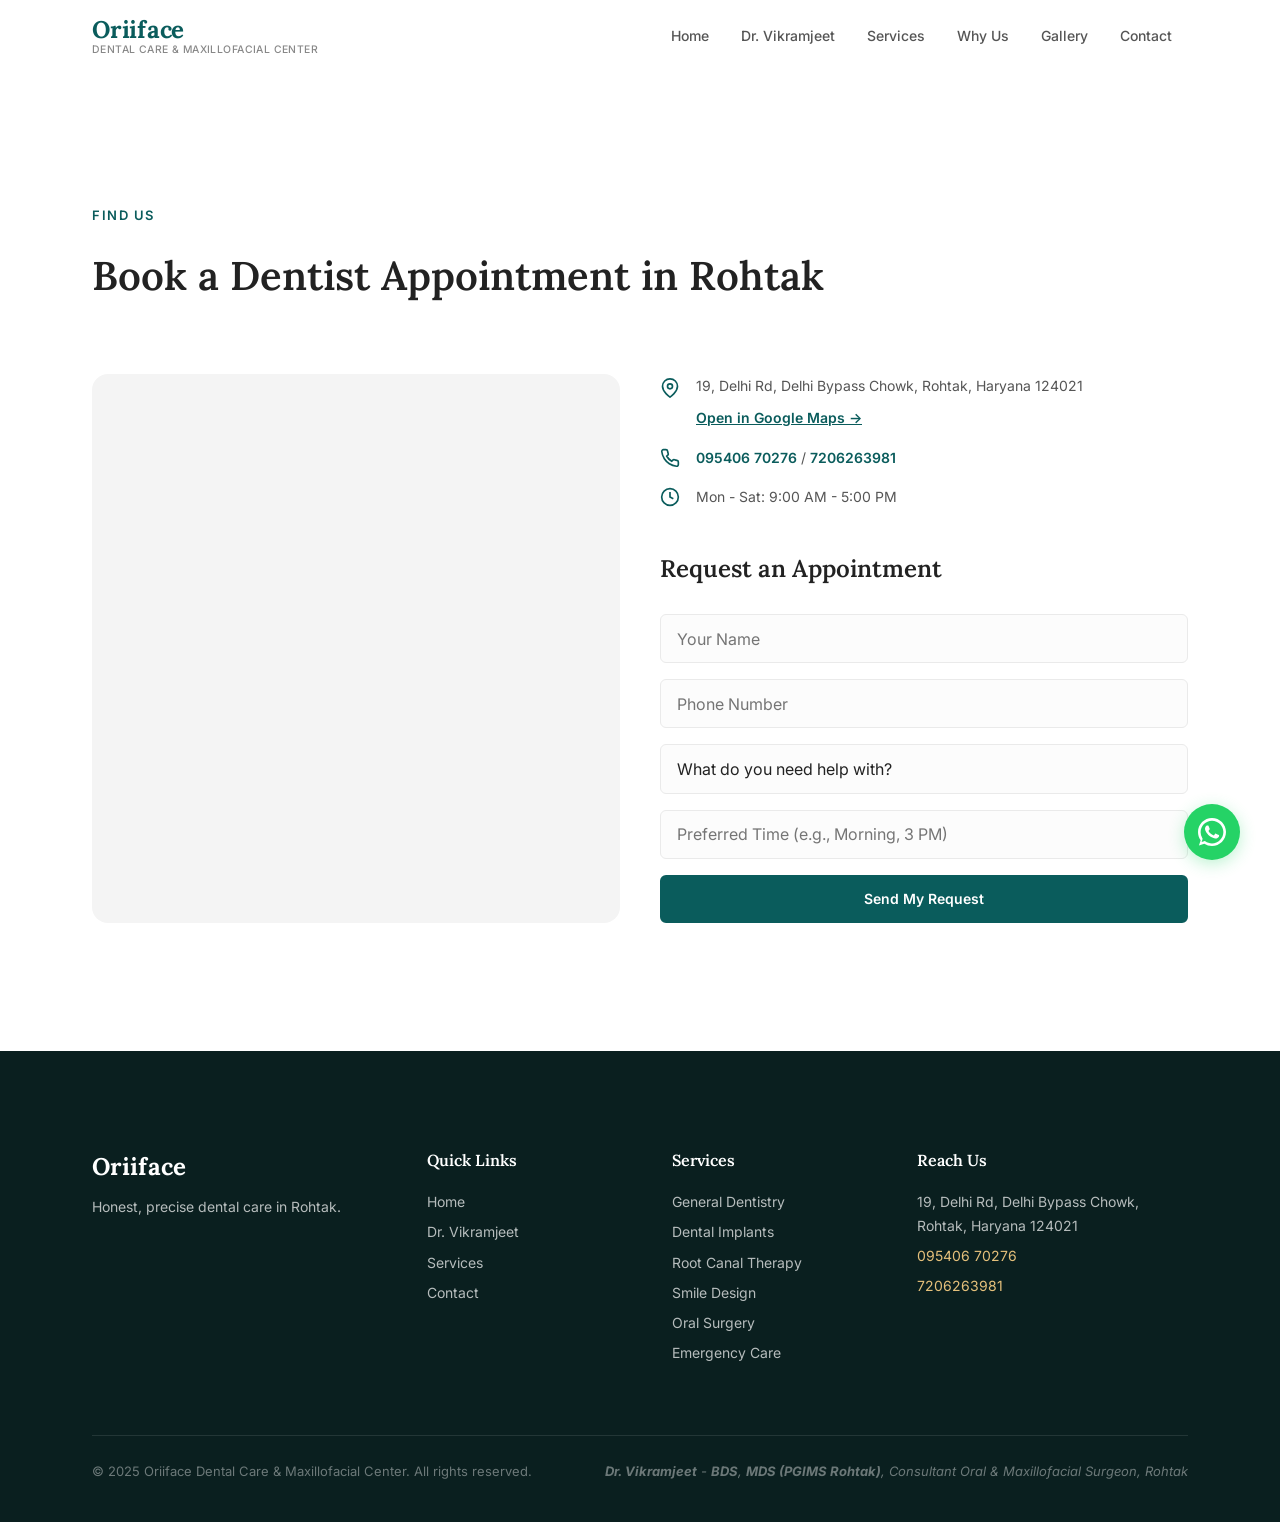
<file: contact.html>
<!DOCTYPE html>
<html lang="en">
<head>
  <meta charset="UTF-8">
  <meta name="viewport" content="width=device-width, initial-scale=1.0">
  <meta name="robots" content="index, follow">
  <meta name="googlebot" content="index, follow">
  <link rel="canonical" href="https://www.oriifacedental.com/contact">
  <title>Book Appointment - Dentist in Rohtak | Oriiface Dental Care</title>
  <meta name="description" content="Visit Oriiface Dental Care at 19 Delhi Rd, Delhi Bypass Chowk, Rohtak. Call 095406 70276. Mon-Sat 9AM-5PM. Book your appointment online.">

  <!-- Open Graph -->
  <meta property="og:type" content="website">
  <meta property="og:title" content="Book Appointment - Dentist in Rohtak | Oriiface Dental Care">
  <meta property="og:description" content="Visit Oriiface Dental Care at 19 Delhi Rd, Delhi Bypass Chowk, Rohtak. Call 095406 70276. Mon-Sat 9AM-5PM. Book your appointment online.">
  <meta property="og:url" content="https://www.oriifacedental.com/contact">
  <meta property="og:image" content="https://www.oriifacedental.com/images/og-cover.jpg">
  <meta property="og:locale" content="en_IN">
  <meta property="og:site_name" content="Oriiface Dental Care & Maxillofacial Center">

  <!-- Twitter Card -->
  <meta name="twitter:card" content="summary_large_image">
  <meta name="twitter:title" content="Book Appointment - Dentist in Rohtak | Oriiface Dental Care">
  <meta name="twitter:description" content="Visit Oriiface Dental Care at 19 Delhi Rd, Delhi Bypass Chowk, Rohtak. Call 095406 70276. Mon-Sat 9AM-5PM. Book your appointment online.">
  <meta name="twitter:image" content="https://www.oriifacedental.com/images/og-cover.jpg">

  <!-- Google Fonts -->
  <link rel="preconnect" href="https://fonts.googleapis.com">
  <link rel="preconnect" href="https://fonts.gstatic.com" crossorigin>
  <link rel="preload" as="style" href="https://fonts.googleapis.com/css2?family=Lora:ital,wght@0,400;0,500;0,600;0,700;1,400;1,500&family=Inter:wght@300;400;500;600;700&display=swap">
  <link rel="stylesheet" href="https://fonts.googleapis.com/css2?family=Lora:ital,wght@0,400;0,500;0,600;0,700;1,400;1,500&family=Inter:wght@300;400;500;600;700&display=swap">

  <link rel="stylesheet" href="style.css?v=3">
  <!-- Local SEO & Geo Targeting -->
  <meta name="geo.region" content="IN-HR">
  <meta name="geo.placename" content="Rohtak">
  <meta name="geo.position" content="28.8804611;76.6270755">
  <meta name="ICBM" content="28.8804611, 76.6270755">
  <link rel="icon" type="image/svg+xml" href="/favicon.svg">
  <script type="application/ld+json">
{
  "@context": "https://schema.org",
  "@graph": [
    {
      "@type": "BreadcrumbList",
      "@id": "https://www.oriifacedental.com/contact#breadcrumb",
      "itemListElement": [
        {
          "@type": "ListItem",
          "position": 1,
          "name": "Home",
          "item": "https://www.oriifacedental.com/"
        },
        {
          "@type": "ListItem",
          "position": 2,
          "name": "Contact",
          "item": "https://www.oriifacedental.com/contact"
        }
      ]
    },
    {
      "@type": "ContactPage",
      "@id": "https://www.oriifacedental.com/contact#webpage",
      "url": "https://www.oriifacedental.com/contact",
      "name": "Book Dentist Appointment in Rohtak | Oriiface Dental Care",
      "description": "Visit Oriiface Dental Care at 19 Delhi Rd, Delhi Bypass Chowk, Rohtak. Call 095406 70276. Mon-Sat 9AM-5PM.",
      "mainEntity": {
        "@id": "https://www.oriifacedental.com/#dentist"
      }
    }
  ]
}
  </script>
</head>
<body>


  <!-- Header / Navigation -->
  <header class="header" id="header">
    <div class="header__inner container">
      <a href="/" class="header__logo">
        <span class="logo__mark">Oriiface</span>
        <span class="logo__sub">Dental Care &amp; Maxillofacial Center</span>
      </a>
      <nav class="nav" id="nav">
        <ul class="nav__list">
          <li><a href="/" class="nav__link">Home</a></li>
          <li><a href="/about" class="nav__link">Dr. Vikramjeet</a></li>
          <li><a href="/services" class="nav__link">Services</a></li>
          <li><a href="/#why-us" class="nav__link">Why Us</a></li>
          <li><a href="/gallery" class="nav__link">Gallery</a></li>
          <li><a href="/contact" class="nav__link">Contact</a></li>
        </ul>
      </nav>
      <button class="hamburger" id="hamburger" aria-label="Open navigation menu" aria-expanded="false">
        <span class="hamburger__line"></span>
        <span class="hamburger__line"></span>
        <span class="hamburger__line"></span>
      </button>
    </div>
  </header>

  <!-- Mobile Navigation Overlay -->
  <div class="mobile-nav" id="mobile-nav">
    <div class="mobile-nav__content">
      <ul class="mobile-nav__list">
        <li><a href="/" class="mobile-nav__link">Home</a></li>
        <li><a href="/about" class="mobile-nav__link">Dr. Vikramjeet</a></li>
        <li><a href="/services" class="mobile-nav__link">Services</a></li>
        <li><a href="/#why-us" class="mobile-nav__link">Why Us</a></li>
        <li><a href="/gallery" class="mobile-nav__link">Gallery</a></li>
        <li><a href="/contact" class="mobile-nav__link">Contact</a></li>
      </ul>
      <a href="tel:+919540670276" class="mobile-nav__phone">095406 70276</a>
    </div>
  </div>

  
<!-- LOCATION & CONTACT -->
  <section class="contact" id="contact">
    <div class="container">
      <span class="section-tag">Find Us</span>
      <h1 class="contact__title">Book a Dentist Appointment in Rohtak</h1>
      <div class="contact__grid">
        <div class="contact__map" style="position: relative;">
          <a href="https://www.google.com/maps/dir/?api=1&destination=28.8804611,76.6270755&destination_place_id=ChIJ8f1-ZACFDTkRKMN7lN8dHog" target="_blank" rel="noopener noreferrer" style="position: absolute; inset: 0; z-index: 10; display: block;" title="Open in Google Maps"></a>
          <iframe
            src="https://maps.google.com/maps?cid=9808309884565570344&amp;hl=en&amp;z=16&amp;output=embed"
            width="100%"
            height="100%"
            style="border:0; border-radius: 12px;"
            allowfullscreen=""
            loading="lazy"
            referrerpolicy="no-referrer-when-downgrade"
            title="Oriiface Dental Care location map Rohtak">
          </iframe>
        </div>
        <div class="contact__info">
          <div class="contact__details">
            <div class="contact__detail" style="align-items: flex-start;">
              <svg width="20" height="20" viewBox="0 0 24 24" fill="none" stroke="currentColor" stroke-width="2" style="margin-top: 4px;"><path d="M21 10c0 7-9 13-9 13s-9-6-9-13a9 9 0 0118 0z"/><circle cx="12" cy="10" r="3"/></svg>
              <div>
                <span>19, Delhi Rd, Delhi Bypass Chowk, Rohtak, Haryana 124021</span><br>
                <a href="https://www.google.com/maps/dir/?api=1&destination=28.8804611,76.6270755&destination_place_id=ChIJ8f1-ZACFDTkRKMN7lN8dHog" target="_blank" rel="noopener noreferrer" style="display: inline-block; margin-top: 8px; color: var(--color-primary); font-weight: 600; text-decoration: underline;">Open in Google Maps &rarr;</a>
              </div>
            </div>
            <div class="contact__detail">
              <svg width="20" height="20" viewBox="0 0 24 24" fill="none" stroke="currentColor" stroke-width="2"><path d="M22 16.92v3a2 2 0 01-2.18 2 19.79 19.79 0 01-8.63-3.07 19.5 19.5 0 01-6-6 19.79 19.79 0 01-3.07-8.67A2 2 0 014.11 2h3a2 2 0 012 1.72c.127.96.361 1.903.7 2.81a2 2 0 01-.45 2.11L8.09 9.91a16 16 0 006 6l1.27-1.27a2 2 0 012.11-.45c.907.339 1.85.573 2.81.7A2 2 0 0122 16.92z"/></svg>
              <span><a href="tel:+919540670276">095406 70276</a> / <a href="tel:+917206263981">7206263981</a></span>
            </div>
            <div class="contact__detail">
              <svg width="20" height="20" viewBox="0 0 24 24" fill="none" stroke="currentColor" stroke-width="2"><circle cx="12" cy="12" r="10"/><polyline points="12 6 12 12 16 14"/></svg>
              <span>Mon - Sat: 9:00 AM - 5:00 PM</span>
            </div>
          </div>

          <form class="contact__form" id="contact-form" novalidate>
            <h3 class="contact__form-title">Request an Appointment</h3>
            <div class="form-group">
              <input type="text" name="name" id="form-name" placeholder="Your Name" class="form-input">
              <div class="form-error" id="error-name"></div>
            </div>
            <div class="form-group">
              <input type="tel" name="phone" id="form-phone" placeholder="Phone Number" class="form-input">
              <div class="form-error" id="error-phone"></div>
            </div>
            <div class="form-group">
              <select name="service" id="form-service" class="form-input form-select">
                <option value="" disabled selected>What do you need help with?</option>
                <option value="general">General Checkup / Cleaning</option>
                <option value="implants">Dental Implants</option>
                <option value="rct">Root Canal</option>
                <option value="smile">Smile Design</option>
                <option value="orthodontics">Braces / Aligners</option>
                <option value="surgery">Oral Surgery / Extraction</option>
                <option value="cosmetic">Cosmetic Dentistry</option>
                <option value="emergency">Dental Emergency</option>
                <option value="pediatric">Child Dental Care</option>
                <option value="other">Something Else</option>
              </select>
              <div class="form-error" id="error-service"></div>
            </div>
            <div class="form-group">
              <input type="text" name="time" id="form-time" placeholder="Preferred Time (e.g., Morning, 3 PM)" class="form-input">
            </div>
            <button type="submit" id="form-submit-btn" class="btn btn--primary btn--full">Send My Request</button>
          </form>
        </div>
      </div>
    </div>
  </section>

  
<!-- FOOTER -->
  <footer class="footer" id="footer">
    <div class="container">
      <div class="footer__grid">
        <div class="footer__brand">
          <span class="footer__logo">Oriiface</span>
          <p class="footer__tagline">Honest, precise dental care in Rohtak.</p>
        </div>
        <div class="footer__links">
          <h4 class="footer__heading">Quick Links</h4>
          <ul>
            <li><a href="/">Home</a></li>
            <li><a href="/about">Dr. Vikramjeet</a></li>
            <li><a href="/services">Services</a></li>
            <li><a href="/contact">Contact</a></li>
          </ul>
        </div>
        <div class="footer__services-list">
          <h4 class="footer__heading">Services</h4>
          <ul>
            <li>General Dentistry</li>
            <li>Dental Implants</li>
            <li>Root Canal Therapy</li>
            <li>Smile Design</li>
            <li>Oral Surgery</li>
            <li>Emergency Care</li>
          </ul>
        </div>
        <div class="footer__contact">
          <h4 class="footer__heading">Reach Us</h4>
          <p>19, Delhi Rd, Delhi Bypass Chowk, Rohtak, Haryana 124021</p>
          <p><a href="tel:+919540670276">095406 70276</a></p>
          <p><a href="tel:+917206263981">7206263981</a></p>
        </div>
      </div>
      <div class="footer__bottom">
        <p>&copy; 2025 Oriiface Dental Care & Maxillofacial Center. All rights reserved.</p>
        <p class="footer__disclaimer"><strong>Dr. Vikramjeet</strong> - <strong>BDS</strong>, <strong>MDS (PGIMS Rohtak)</strong>, Consultant Oral & Maxillofacial Surgeon, Rohtak</p>
      </div>
    </div>
  </footer>

  <!-- Mobile Sticky Bottom Bar -->
  <div class="mobile-bar" id="mobile-bar">
    <a href="tel:+919540670276" class="mobile-bar__btn mobile-bar__btn--call">
      <svg width="18" height="18" viewBox="0 0 24 24" fill="none" stroke="currentColor" stroke-width="2"><path d="M22 16.92v3a2 2 0 01-2.18 2 19.79 19.79 0 01-8.63-3.07 19.5 19.5 0 01-6-6 19.79 19.79 0 01-3.07-8.67A2 2 0 014.11 2h3a2 2 0 012 1.72c.127.96.361 1.903.7 2.81a2 2 0 01-.45 2.11L8.09 9.91a16 16 0 006 6l1.27-1.27a2 2 0 012.11-.45c.907.339 1.85.573 2.81.7A2 2 0 0122 16.92z"/></svg>
      Call
    </a>
    <a href="https://wa.me/919540670276" target="_blank" rel="noopener noreferrer" class="mobile-bar__btn mobile-bar__btn--whatsapp">
      <svg width="18" height="18" viewBox="0 0 24 24" fill="currentColor"><path d="M17.472 14.382c-.297-.149-1.758-.867-2.03-.967-.273-.099-.471-.148-.67.15-.197.297-.767.966-.94 1.164-.173.199-.347.223-.644.075-.297-.15-1.255-.463-2.39-1.475-.883-.788-1.48-1.761-1.653-2.059-.173-.297-.018-.458.13-.606.134-.133.298-.347.446-.52.149-.174.198-.298.298-.497.099-.198.05-.371-.025-.52-.075-.149-.669-1.612-.916-2.207-.242-.579-.487-.5-.669-.51-.173-.008-.371-.01-.57-.01-.198 0-.52.074-.792.372-.272.297-1.04 1.016-1.04 2.479 0 1.462 1.065 2.875 1.213 3.074.149.198 2.096 3.2 5.077 4.487.709.306 1.262.489 1.694.625.712.227 1.36.195 1.871.118.571-.085 1.758-.719 2.006-1.413.248-.694.248-1.289.173-1.413-.074-.124-.272-.198-.57-.347z"/><path d="M12 0C5.373 0 0 5.373 0 12c0 2.625.846 5.059 2.284 7.034L.79 23.492l4.6-1.47A11.94 11.94 0 0012 24c6.627 0 12-5.373 12-12S18.627 0 12 0zm0 21.75c-2.15 0-4.13-.685-5.75-1.846l-.413-.27-2.727.87.903-2.653-.297-.44A9.718 9.718 0 012.25 12c0-5.385 4.365-9.75 9.75-9.75S21.75 6.615 21.75 12s-4.365 9.75-9.75 9.75z"/></svg>
      WhatsApp
    </a>
    <a href="/contact" class="mobile-bar__btn mobile-bar__btn--book">
      <svg width="18" height="18" viewBox="0 0 24 24" fill="none" stroke="currentColor" stroke-width="2"><rect x="3" y="4" width="18" height="18" rx="2"/><line x1="16" y1="2" x2="16" y2="6"/><line x1="8" y1="2" x2="8" y2="6"/><line x1="3" y1="10" x2="21" y2="10"/></svg>
      Book
    </a>
  </div>

  <!-- WhatsApp Floating Button (Desktop) -->
  <a href="https://wa.me/919540670276" target="_blank" rel="noopener noreferrer" class="whatsapp-float" id="whatsapp-float" aria-label="Chat on WhatsApp">
    <svg width="28" height="28" viewBox="0 0 24 24" fill="#fff"><path d="M17.472 14.382c-.297-.149-1.758-.867-2.03-.967-.273-.099-.471-.148-.67.15-.197.297-.767.966-.94 1.164-.173.199-.347.223-.644.075-.297-.15-1.255-.463-2.39-1.475-.883-.788-1.48-1.761-1.653-2.059-.173-.297-.018-.458.13-.606.134-.133.298-.347.446-.52.149-.174.198-.298.298-.497.099-.198.05-.371-.025-.52-.075-.149-.669-1.612-.916-2.207-.242-.579-.487-.5-.669-.51-.173-.008-.371-.01-.57-.01-.198 0-.52.074-.792.372-.272.297-1.04 1.016-1.04 2.479 0 1.462 1.065 2.875 1.213 3.074.149.198 2.096 3.2 5.077 4.487.709.306 1.262.489 1.694.625.712.227 1.36.195 1.871.118.571-.085 1.758-.719 2.006-1.413.248-.694.248-1.289.173-1.413-.074-.124-.272-.198-.57-.347z"/><path d="M12 0C5.373 0 0 5.373 0 12c0 2.625.846 5.059 2.284 7.034L.79 23.492l4.6-1.47A11.94 11.94 0 0012 24c6.627 0 12-5.373 12-12S18.627 0 12 0zm0 21.75c-2.15 0-4.13-.685-5.75-1.846l-.413-.27-2.727.87.903-2.653-.297-.44A9.718 9.718 0 012.25 12c0-5.385 4.365-9.75 9.75-9.75S21.75 6.615 21.75 12s-4.365 9.75-9.75 9.75z"/></svg>
  </a>

  <script src="main.js"></script>
  <script src="contact.js" defer></script>
</body>
</html>
</file>
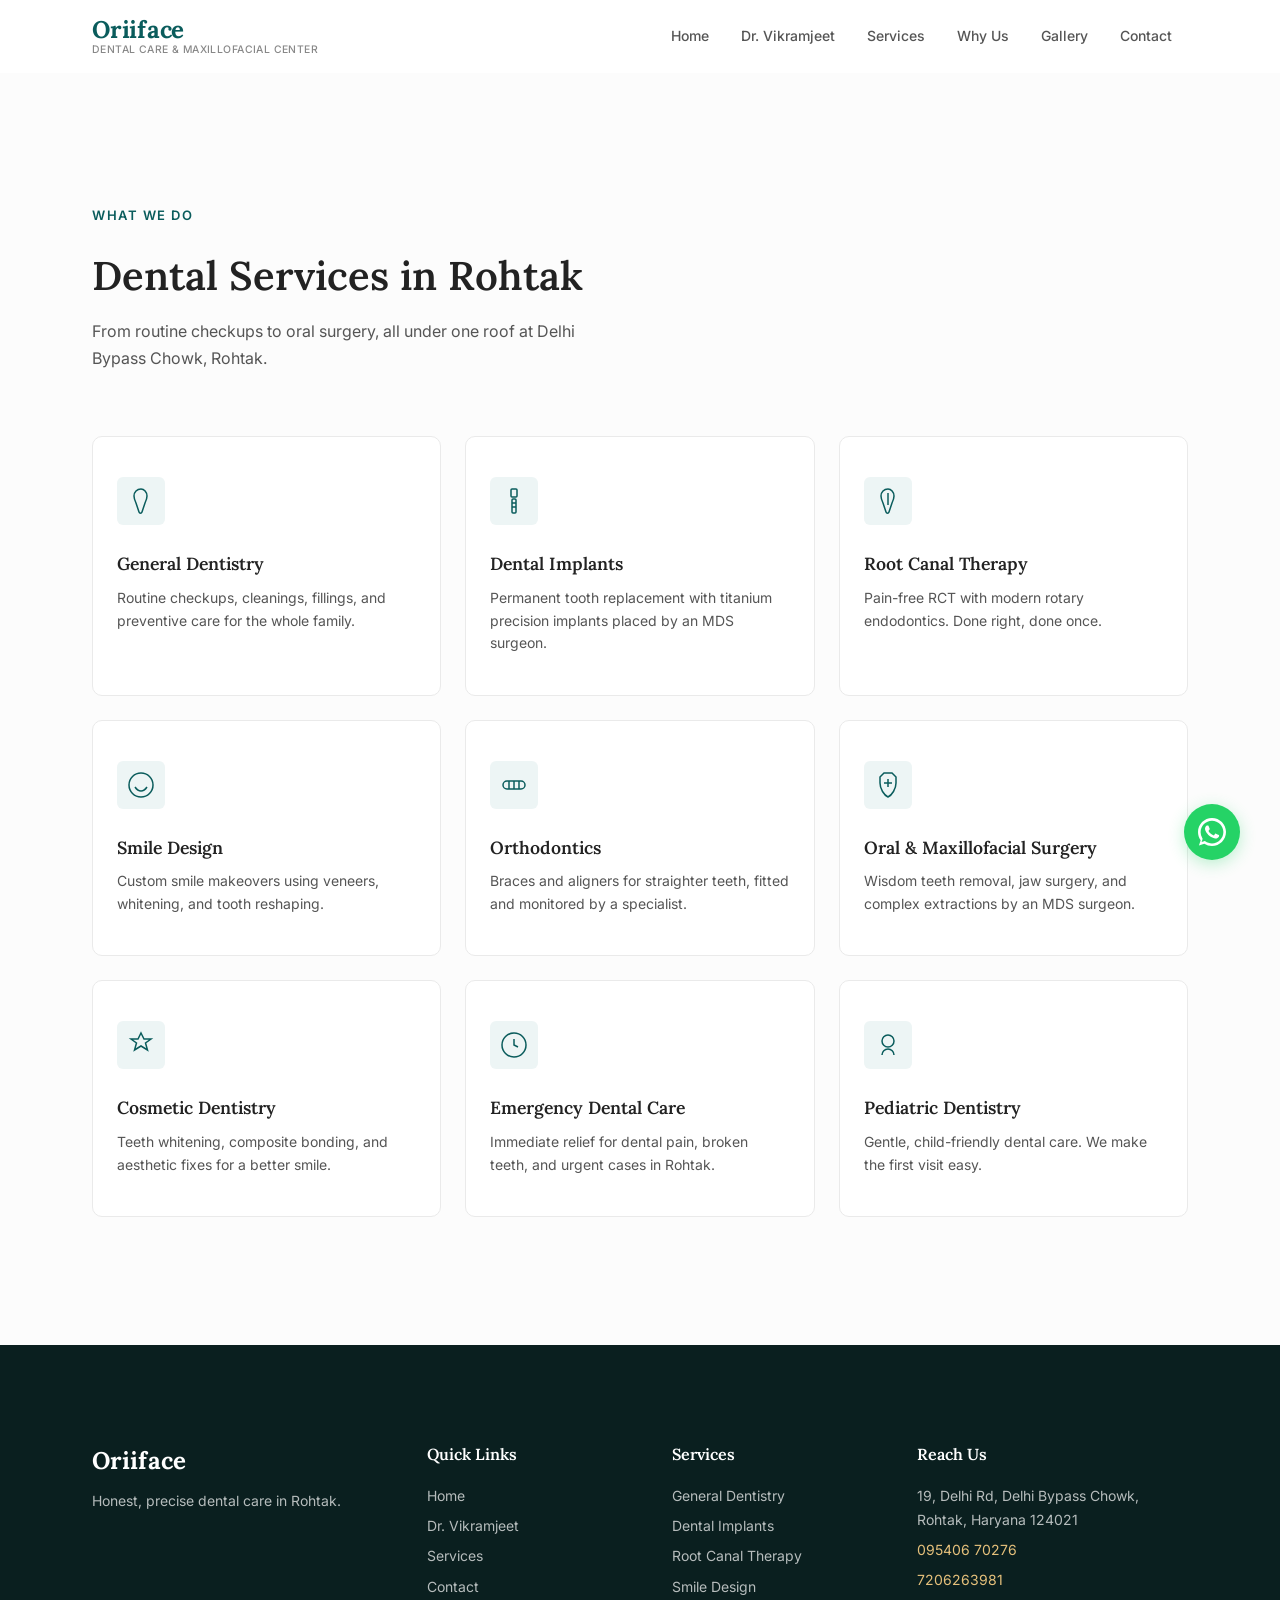
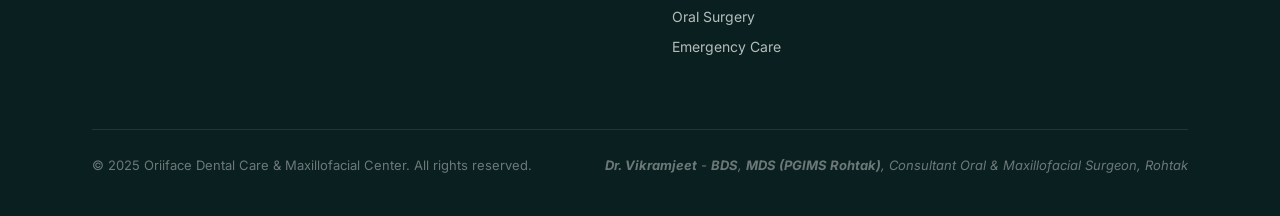
<file: services.html>
<!DOCTYPE html>
<html lang="en">
<head>
  <meta charset="UTF-8">
  <meta name="viewport" content="width=device-width, initial-scale=1.0">
  <meta name="robots" content="index, follow">
  <meta name="googlebot" content="index, follow">
  <link rel="canonical" href="https://www.oriifacedental.com/services">
  <title>Dental Services in Rohtak - Implants, RCT, Smile Design | Oriiface</title>
  <meta name="description" content="Complete dental services in Rohtak - implants, root canal, smile design, orthodontics, oral surgery & more. MDS (PGIMS Rohtak) specialist at Delhi Bypass Chowk, Rohtak. Book today.">

  <!-- Open Graph -->
  <meta property="og:type" content="website">
  <meta property="og:title" content="Dental Services in Rohtak - Implants, RCT, Smile Design | Oriiface">
  <meta property="og:description" content="Complete dental services in Rohtak - implants, root canal, smile design, orthodontics, oral surgery & more. MDS (PGIMS Rohtak) specialist at Delhi Bypass Chowk, Rohtak. Book today.">
  <meta property="og:url" content="https://www.oriifacedental.com/services">
  <meta property="og:image" content="https://www.oriifacedental.com/images/og-cover.jpg">
  <meta property="og:locale" content="en_IN">
  <meta property="og:site_name" content="Oriiface Dental Care & Maxillofacial Center">

  <!-- Twitter Card -->
  <meta name="twitter:card" content="summary_large_image">
  <meta name="twitter:title" content="Dental Services in Rohtak - Implants, RCT, Smile Design | Oriiface">
  <meta name="twitter:description" content="Complete dental services in Rohtak - implants, root canal, smile design, orthodontics, oral surgery & more. MDS (PGIMS Rohtak) specialist at Delhi Bypass Chowk, Rohtak. Book today.">
  <meta name="twitter:image" content="https://www.oriifacedental.com/images/og-cover.jpg">

  <!-- Google Fonts -->
  <link rel="preconnect" href="https://fonts.googleapis.com">
  <link rel="preconnect" href="https://fonts.gstatic.com" crossorigin>
  <link rel="preload" as="style" href="https://fonts.googleapis.com/css2?family=Lora:ital,wght@0,400;0,500;0,600;0,700;1,400;1,500&family=Inter:wght@300;400;500;600;700&display=swap">
  <link rel="stylesheet" href="https://fonts.googleapis.com/css2?family=Lora:ital,wght@0,400;0,500;0,600;0,700;1,400;1,500&family=Inter:wght@300;400;500;600;700&display=swap">

  <link rel="stylesheet" href="style.css?v=3">
  <!-- Local SEO & Geo Targeting -->
  <meta name="geo.region" content="IN-HR">
  <meta name="geo.placename" content="Rohtak">
  <meta name="geo.position" content="28.8804611;76.6270755">
  <meta name="ICBM" content="28.8804611, 76.6270755">
  <link rel="icon" type="image/svg+xml" href="/favicon.svg">
  <script type="application/ld+json">
{
  "@context": "https://schema.org",
  "@graph": [
    {
      "@type": "BreadcrumbList",
      "@id": "https://www.oriifacedental.com/services#breadcrumb",
      "itemListElement": [
        {
          "@type": "ListItem",
          "position": 1,
          "name": "Home",
          "item": "https://www.oriifacedental.com/"
        },
        {
          "@type": "ListItem",
          "position": 2,
          "name": "Services",
          "item": "https://www.oriifacedental.com/services"
        }
      ]
    },
    {
      "@type": "MedicalWebPage",
      "@id": "https://www.oriifacedental.com/services#webpage",
      "url": "https://www.oriifacedental.com/services",
      "name": "Dental Services in Rohtak | Oriiface Dental Care",
      "description": "Complete dental services in Rohtak - implants, root canal, smile design, orthodontics, surgery and emergency care by Dr. Vikramjeet.",
      "about": {
        "@id": "https://www.oriifacedental.com/#dentist"
      }
    }
  ]
}
  </script>
</head>
<body>


  <!-- Header / Navigation -->
  <header class="header" id="header">
    <div class="header__inner container">
      <a href="/" class="header__logo">
        <span class="logo__mark">Oriiface</span>
        <span class="logo__sub">Dental Care &amp; Maxillofacial Center</span>
      </a>
      <nav class="nav" id="nav">
        <ul class="nav__list">
          <li><a href="/" class="nav__link">Home</a></li>
          <li><a href="/about" class="nav__link">Dr. Vikramjeet</a></li>
          <li><a href="/services" class="nav__link">Services</a></li>
          <li><a href="/#why-us" class="nav__link">Why Us</a></li>
          <li><a href="/gallery" class="nav__link">Gallery</a></li>
          <li><a href="/contact" class="nav__link">Contact</a></li>
        </ul>
      </nav>
      <button class="hamburger" id="hamburger" aria-label="Open navigation menu" aria-expanded="false">
        <span class="hamburger__line"></span>
        <span class="hamburger__line"></span>
        <span class="hamburger__line"></span>
      </button>
    </div>
  </header>

  <!-- Mobile Navigation Overlay -->
  <div class="mobile-nav" id="mobile-nav">
    <div class="mobile-nav__content">
      <ul class="mobile-nav__list">
        <li><a href="/" class="mobile-nav__link">Home</a></li>
        <li><a href="/about" class="mobile-nav__link">Dr. Vikramjeet</a></li>
        <li><a href="/services" class="mobile-nav__link">Services</a></li>
        <li><a href="/#why-us" class="mobile-nav__link">Why Us</a></li>
        <li><a href="/gallery" class="mobile-nav__link">Gallery</a></li>
        <li><a href="/contact" class="mobile-nav__link">Contact</a></li>
      </ul>
      <a href="tel:+919540670276" class="mobile-nav__phone">095406 70276</a>
    </div>
  </div>

  
<!-- SERVICES SECTION -->
  <section class="services" id="services">
    <div class="container">
      <span class="section-tag">What We Do</span>
      <h1 class="services__title">Dental Services in Rohtak</h1>
      <p class="services__subtitle">From routine checkups to oral surgery, all under one roof at Delhi Bypass Chowk, Rohtak.</p>
      <div class="services__grid">

        <a href="/services/general-dentistry" class="service-card" id="service-general">
          <div class="service-card__icon">
            <svg width="32" height="32" viewBox="0 0 32 32" fill="none" stroke="currentColor" stroke-width="1.5"><path d="M16 4C12 4 9 7 9 11c0 3 1 5 2 7l3 9c.5 1.5 2.5 1.5 3 0l3-9c1-2 2-4 2-7 0-4-3-7-6-7z"/></svg>
          </div>
          <h3 class="service-card__name">General Dentistry</h3>
          <p class="service-card__desc">Routine checkups, cleanings, fillings, and preventive care for the whole family.</p>
        </a>

        <a href="/services/dental-implants" class="service-card" id="service-implants">
          <div class="service-card__icon">
            <svg width="32" height="32" viewBox="0 0 32 32" fill="none" stroke="currentColor" stroke-width="1.5"><rect x="13" y="4" width="6" height="8" rx="1"/><rect x="14" y="14" width="4" height="14" rx="1"/><line x1="14" y1="18" x2="18" y2="18"/><line x1="14" y1="22" x2="18" y2="22"/></svg>
          </div>
          <h3 class="service-card__name">Dental Implants</h3>
          <p class="service-card__desc">Permanent tooth replacement with titanium precision implants placed by an MDS surgeon.</p>
        </a>

        <a href="/services/root-canal-therapy" class="service-card" id="service-rct">
          <div class="service-card__icon">
            <svg width="32" height="32" viewBox="0 0 32 32" fill="none" stroke="currentColor" stroke-width="1.5"><path d="M16 4c-4 0-7 3-7 7 0 3 1 5 2 7l3 9c.5 1.5 2.5 1.5 3 0l3-9c1-2 2-4 2-7 0-4-3-7-6-7z"/><line x1="16" y1="8" x2="16" y2="20"/></svg>
          </div>
          <h3 class="service-card__name">Root Canal Therapy</h3>
          <p class="service-card__desc">Pain-free RCT with modern rotary endodontics. Done right, done once.</p>
        </a>

        <a href="/services/smile-design" class="service-card" id="service-smile">
          <div class="service-card__icon">
            <svg width="32" height="32" viewBox="0 0 32 32" fill="none" stroke="currentColor" stroke-width="1.5"><circle cx="16" cy="16" r="12"/><path d="M10 18c2 3 4 4 6 4s4-1 6-4"/></svg>
          </div>
          <h3 class="service-card__name">Smile Design</h3>
          <p class="service-card__desc">Custom smile makeovers using veneers, whitening, and tooth reshaping.</p>
        </a>

        <a href="/services/orthodontics" class="service-card" id="service-ortho">
          <div class="service-card__icon">
            <svg width="32" height="32" viewBox="0 0 32 32" fill="none" stroke="currentColor" stroke-width="1.5"><rect x="5" y="12" width="22" height="8" rx="4"/><line x1="11" y1="12" x2="11" y2="20"/><line x1="16" y1="12" x2="16" y2="20"/><line x1="21" y1="12" x2="21" y2="20"/></svg>
          </div>
          <h3 class="service-card__name">Orthodontics</h3>
          <p class="service-card__desc">Braces and aligners for straighter teeth, fitted and monitored by a specialist.</p>
        </a>

        <a href="/services/oral-maxillofacial-surgery" class="service-card" id="service-maxillofacial">
          <div class="service-card__icon">
            <svg width="32" height="32" viewBox="0 0 32 32" fill="none" stroke="currentColor" stroke-width="1.5"><path d="M8 8l4-4h8l4 4v6c0 6-4 12-8 14-4-2-8-8-8-14z"/><path d="M12 14h8M16 10v8"/></svg>
          </div>
          <h3 class="service-card__name">Oral &amp; Maxillofacial Surgery</h3>
          <p class="service-card__desc">Wisdom teeth removal, jaw surgery, and complex extractions by an MDS surgeon.</p>
        </a>

        <a href="/services/cosmetic-dentistry" class="service-card" id="service-cosmetic">
          <div class="service-card__icon">
            <svg width="32" height="32" viewBox="0 0 32 32" fill="none" stroke="currentColor" stroke-width="1.5"><path d="M16 4l3 6h7l-5.5 4 2 7L16 17l-6.5 4 2-7L6 10h7z"/></svg>
          </div>
          <h3 class="service-card__name">Cosmetic Dentistry</h3>
          <p class="service-card__desc">Teeth whitening, composite bonding, and aesthetic fixes for a better smile.</p>
        </a>

        <a href="/services/emergency-dental-care" class="service-card" id="service-emergency">
          <div class="service-card__icon">
            <svg width="32" height="32" viewBox="0 0 32 32" fill="none" stroke="currentColor" stroke-width="1.5"><circle cx="16" cy="16" r="12"/><path d="M16 10v6l4 2"/></svg>
          </div>
          <h3 class="service-card__name">Emergency Dental Care</h3>
          <p class="service-card__desc">Immediate relief for dental pain, broken teeth, and urgent cases in Rohtak.</p>
        </a>

        <a href="/services/pediatric-dentistry" class="service-card" id="service-pediatric">
          <div class="service-card__icon">
            <svg width="32" height="32" viewBox="0 0 32 32" fill="none" stroke="currentColor" stroke-width="1.5"><circle cx="16" cy="12" r="6"/><path d="M10 26c0-3.3 2.7-6 6-6s6 2.7 6 6"/></svg>
          </div>
          <h3 class="service-card__name">Pediatric Dentistry</h3>
          <p class="service-card__desc">Gentle, child-friendly dental care. We make the first visit easy.</p>
        </a>

      </div>
    </div>
  </section>

  
<!-- FOOTER -->
  <footer class="footer" id="footer">
    <div class="container">
      <div class="footer__grid">
        <div class="footer__brand">
          <span class="footer__logo">Oriiface</span>
          <p class="footer__tagline">Honest, precise dental care in Rohtak.</p>
        </div>
        <div class="footer__links">
          <h4 class="footer__heading">Quick Links</h4>
          <ul>
            <li><a href="/">Home</a></li>
            <li><a href="/about">Dr. Vikramjeet</a></li>
            <li><a href="/services">Services</a></li>
            <li><a href="/contact">Contact</a></li>
          </ul>
        </div>
        <div class="footer__services-list">
          <h4 class="footer__heading">Services</h4>
          <ul>
            <li>General Dentistry</li>
            <li>Dental Implants</li>
            <li>Root Canal Therapy</li>
            <li>Smile Design</li>
            <li>Oral Surgery</li>
            <li>Emergency Care</li>
          </ul>
        </div>
        <div class="footer__contact">
          <h4 class="footer__heading">Reach Us</h4>
          <p>19, Delhi Rd, Delhi Bypass Chowk, Rohtak, Haryana 124021</p>
          <p><a href="tel:+919540670276">095406 70276</a></p>
          <p><a href="tel:+917206263981">7206263981</a></p>
        </div>
      </div>
      <div class="footer__bottom">
        <p>&copy; 2025 Oriiface Dental Care & Maxillofacial Center. All rights reserved.</p>
        <p class="footer__disclaimer"><strong>Dr. Vikramjeet</strong> - <strong>BDS</strong>, <strong>MDS (PGIMS Rohtak)</strong>, Consultant Oral & Maxillofacial Surgeon, Rohtak</p>
      </div>
    </div>
  </footer>

  <!-- Mobile Sticky Bottom Bar -->
  <div class="mobile-bar" id="mobile-bar">
    <a href="tel:+919540670276" class="mobile-bar__btn mobile-bar__btn--call">
      <svg width="18" height="18" viewBox="0 0 24 24" fill="none" stroke="currentColor" stroke-width="2"><path d="M22 16.92v3a2 2 0 01-2.18 2 19.79 19.79 0 01-8.63-3.07 19.5 19.5 0 01-6-6 19.79 19.79 0 01-3.07-8.67A2 2 0 014.11 2h3a2 2 0 012 1.72c.127.96.361 1.903.7 2.81a2 2 0 01-.45 2.11L8.09 9.91a16 16 0 006 6l1.27-1.27a2 2 0 012.11-.45c.907.339 1.85.573 2.81.7A2 2 0 0122 16.92z"/></svg>
      Call
    </a>
    <a href="https://wa.me/919540670276" target="_blank" rel="noopener noreferrer" class="mobile-bar__btn mobile-bar__btn--whatsapp">
      <svg width="18" height="18" viewBox="0 0 24 24" fill="currentColor"><path d="M17.472 14.382c-.297-.149-1.758-.867-2.03-.967-.273-.099-.471-.148-.67.15-.197.297-.767.966-.94 1.164-.173.199-.347.223-.644.075-.297-.15-1.255-.463-2.39-1.475-.883-.788-1.48-1.761-1.653-2.059-.173-.297-.018-.458.13-.606.134-.133.298-.347.446-.52.149-.174.198-.298.298-.497.099-.198.05-.371-.025-.52-.075-.149-.669-1.612-.916-2.207-.242-.579-.487-.5-.669-.51-.173-.008-.371-.01-.57-.01-.198 0-.52.074-.792.372-.272.297-1.04 1.016-1.04 2.479 0 1.462 1.065 2.875 1.213 3.074.149.198 2.096 3.2 5.077 4.487.709.306 1.262.489 1.694.625.712.227 1.36.195 1.871.118.571-.085 1.758-.719 2.006-1.413.248-.694.248-1.289.173-1.413-.074-.124-.272-.198-.57-.347z"/><path d="M12 0C5.373 0 0 5.373 0 12c0 2.625.846 5.059 2.284 7.034L.79 23.492l4.6-1.47A11.94 11.94 0 0012 24c6.627 0 12-5.373 12-12S18.627 0 12 0zm0 21.75c-2.15 0-4.13-.685-5.75-1.846l-.413-.27-2.727.87.903-2.653-.297-.44A9.718 9.718 0 012.25 12c0-5.385 4.365-9.75 9.75-9.75S21.75 6.615 21.75 12s-4.365 9.75-9.75 9.75z"/></svg>
      WhatsApp
    </a>
    <a href="/contact" class="mobile-bar__btn mobile-bar__btn--book">
      <svg width="18" height="18" viewBox="0 0 24 24" fill="none" stroke="currentColor" stroke-width="2"><rect x="3" y="4" width="18" height="18" rx="2"/><line x1="16" y1="2" x2="16" y2="6"/><line x1="8" y1="2" x2="8" y2="6"/><line x1="3" y1="10" x2="21" y2="10"/></svg>
      Book
    </a>
  </div>

  <!-- WhatsApp Floating Button (Desktop) -->
  <a href="https://wa.me/919540670276" target="_blank" rel="noopener noreferrer" class="whatsapp-float" id="whatsapp-float" aria-label="Chat on WhatsApp">
    <svg width="28" height="28" viewBox="0 0 24 24" fill="#fff"><path d="M17.472 14.382c-.297-.149-1.758-.867-2.03-.967-.273-.099-.471-.148-.67.15-.197.297-.767.966-.94 1.164-.173.199-.347.223-.644.075-.297-.15-1.255-.463-2.39-1.475-.883-.788-1.48-1.761-1.653-2.059-.173-.297-.018-.458.13-.606.134-.133.298-.347.446-.52.149-.174.198-.298.298-.497.099-.198.05-.371-.025-.52-.075-.149-.669-1.612-.916-2.207-.242-.579-.487-.5-.669-.51-.173-.008-.371-.01-.57-.01-.198 0-.52.074-.792.372-.272.297-1.04 1.016-1.04 2.479 0 1.462 1.065 2.875 1.213 3.074.149.198 2.096 3.2 5.077 4.487.709.306 1.262.489 1.694.625.712.227 1.36.195 1.871.118.571-.085 1.758-.719 2.006-1.413.248-.694.248-1.289.173-1.413-.074-.124-.272-.198-.57-.347z"/><path d="M12 0C5.373 0 0 5.373 0 12c0 2.625.846 5.059 2.284 7.034L.79 23.492l4.6-1.47A11.94 11.94 0 0012 24c6.627 0 12-5.373 12-12S18.627 0 12 0zm0 21.75c-2.15 0-4.13-.685-5.75-1.846l-.413-.27-2.727.87.903-2.653-.297-.44A9.718 9.718 0 012.25 12c0-5.385 4.365-9.75 9.75-9.75S21.75 6.615 21.75 12s-4.365 9.75-9.75 9.75z"/></svg>
  </a>

  <script src="main.js"></script>
</body>
</html>
</file>
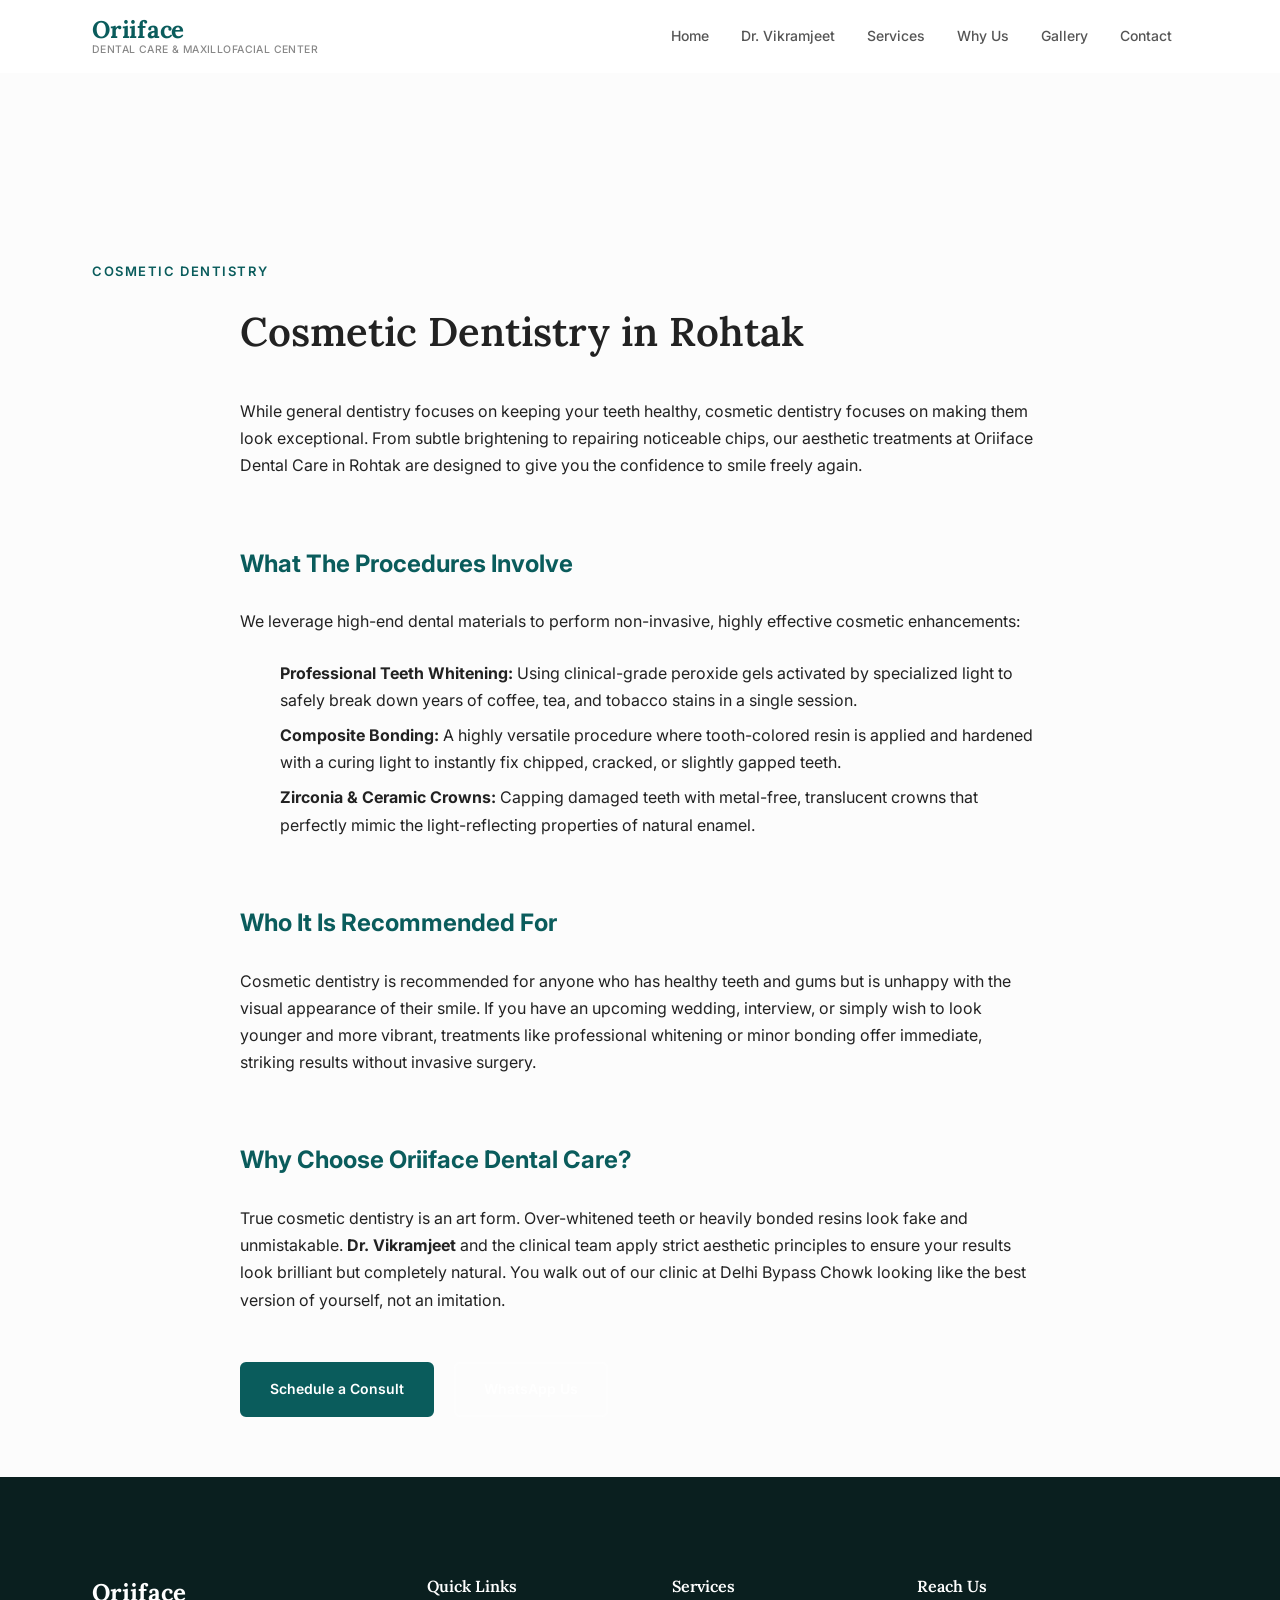
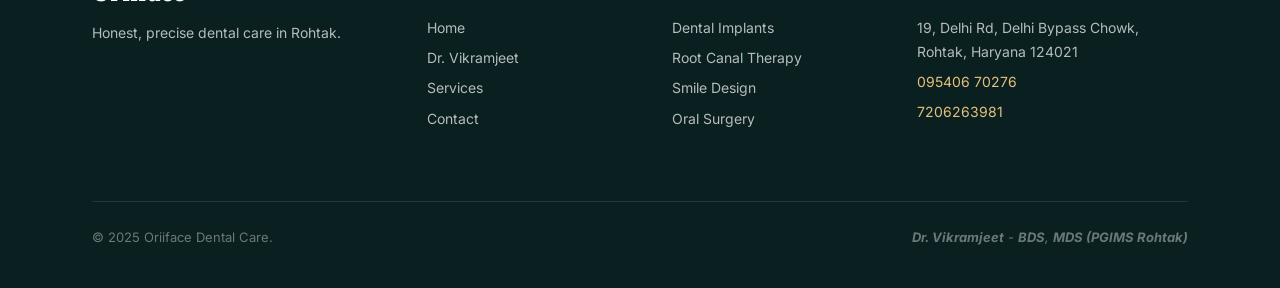
<file: services/cosmetic-dentistry.html>
<!DOCTYPE html>
<html lang="en">
<head>
  <meta charset="UTF-8">
  <meta name="viewport" content="width=device-width, initial-scale=1.0">
  <meta name="robots" content="index, follow">
  <meta name="googlebot" content="index, follow">
  <link rel="canonical" href="https://www.oriifacedental.com/services/cosmetic-dentistry">
  <title>Cosmetic Dentistry in Rohtak - Teeth Whitening & Bonding</title>
  <meta name="description" content="Enhance your smile with cosmetic dentistry in Rohtak. Composite bonding, professional teeth whitening, and aesthetic restoration at Oriiface Dental Care.">

  <meta property="og:type" content="website">
  <meta property="og:title" content="Cosmetic Dentistry in Rohtak | Oriiface">
  <meta property="og:description" content="Enhance your smile with cosmetic dentistry in Rohtak. Composite bonding, professional teeth whitening, and aesthetic restoration at Oriiface Dental Care.">
  <meta property="og:url" content="https://www.oriifacedental.com/services/cosmetic-dentistry">
  <meta property="og:image" content="https://www.oriifacedental.com/images/og-cover.jpg">
  <meta property="og:locale" content="en_IN">
  <meta property="og:site_name" content="Oriiface Dental Care &amp; Maxillofacial Center">
  <!-- Twitter Card -->
  <meta name="twitter:card" content="summary_large_image">
  <meta name="twitter:title" content="Cosmetic Dentistry in Rohtak | Oriiface Dental Care">
  <meta name="twitter:description" content="Professional teeth whitening, composite bonding, and aesthetic restorations in Rohtak.">
  <meta name="twitter:image" content="https://www.oriifacedental.com/images/og-cover.jpg">

  <link rel="stylesheet" href="https://fonts.googleapis.com/css2?family=Lora:ital,wght@0,400;0,500;0,600;0,700;1,400&family=Inter:wght@300;400;500;600;700&display=swap">
  <link rel="stylesheet" href="../style.css?v=3">
  <style>
    .inner-service-content { padding-top: var(--space-xl); }
    .inner-service-content h2 { margin-top: var(--space-xl); margin-bottom: var(--space-md); font-size: 1.5rem; color: var(--color-primary); }
    .inner-service-content p { margin-bottom: var(--space-md); color: var(--color-text); line-height: 1.7; }
    .inner-service-content ul { margin-bottom: var(--space-xl); padding-left: var(--space-lg); }
    .inner-service-content li { margin-bottom: var(--space-xs); color: var(--color-text); }
  </style>
  <!-- Local SEO & Geo Targeting -->
  <meta name="geo.region" content="IN-HR">
  <meta name="geo.placename" content="Rohtak">
  <meta name="geo.position" content="28.8804611;76.6270755">
  <meta name="ICBM" content="28.8804611, 76.6270755">
  <link rel="icon" type="image/svg+xml" href="/favicon.svg">
  <script type="application/ld+json">
{
  "@context": "https://schema.org",
  "@graph": [
    {
      "@type": "BreadcrumbList",
      "@id": "https://www.oriifacedental.com/services/cosmetic-dentistry#breadcrumb",
      "itemListElement": [
        {
          "@type": "ListItem",
          "position": 1,
          "name": "Home",
          "item": "https://www.oriifacedental.com/"
        },
        {
          "@type": "ListItem",
          "position": 2,
          "name": "Services",
          "item": "https://www.oriifacedental.com/services"
        },
        {
          "@type": "ListItem",
          "position": 3,
          "name": "Cosmetic Dentistry",
          "item": "https://www.oriifacedental.com/services/cosmetic-dentistry"
        }
      ]
    },
    {
      "@type": "MedicalProcedure",
      "@id": "https://www.oriifacedental.com/services/cosmetic-dentistry#procedure",
      "name": "Cosmetic Dentistry in Rohtak",
      "procedureType": "NoninvasiveProcedure",
      "description": "Professional teeth whitening, composite bonding, and aesthetic restorations in Rohtak.",
      "howPerformed": "Teeth Whitening & Dental Bonding",
      "provider": {
        "@id": "https://www.oriifacedental.com/#dentist"
      },
      "location": {
        "@type": "MedicalClinic",
        "name": "Oriiface Dental Care & Maxillofacial Center",
        "address": {
          "@type": "PostalAddress",
          "streetAddress": "19, Delhi Road, Delhi Bypass Chowk",
          "addressLocality": "Rohtak",
          "addressRegion": "Haryana",
          "postalCode": "124021",
          "addressCountry": "IN"
        }
      }
    }
  ]
}
  </script>
</head>
<body>

  <!-- Header -->
  <header class="header" id="header">
    <div class="header__inner container">
      <a href="/" class="header__logo"><span class="logo__mark">Oriiface</span><span class="logo__sub">Dental Care &amp; Maxillofacial Center</span></a>
      <nav class="nav" id="nav">
        <ul class="nav__list">
           <li><a href="/" class="nav__link">Home</a></li>
          <li><a href="/about" class="nav__link">Dr. Vikramjeet</a></li>
          <li><a href="/services" class="nav__link">Services</a></li>
          <li><a href="/#why-us" class="nav__link">Why Us</a></li>
          <li><a href="/gallery" class="nav__link">Gallery</a></li>
          <li><a href="/contact" class="nav__link">Contact</a></li>
        </ul>
      </nav>
      <button class="hamburger" id="hamburger"><span class="hamburger__line"></span><span class="hamburger__line"></span><span class="hamburger__line"></span></button>
    </div>
  </header>

  <div class="mobile-nav" id="mobile-nav">
    <div class="mobile-nav__content">
      <ul class="mobile-nav__list">
        <li><a href="/" class="mobile-nav__link">Home</a></li>
        <li><a href="/about" class="mobile-nav__link">Dr. Vikramjeet</a></li>
        <li><a href="/services" class="mobile-nav__link">Services</a></li>
        <li><a href="/#why-us" class="mobile-nav__link">Why Us</a></li>
        <li><a href="/gallery" class="mobile-nav__link">Gallery</a></li>
        <li><a href="/contact" class="mobile-nav__link">Contact</a></li>
      </ul>
    </div>
  </div>

  <section class="services" style="padding-top: 120px; padding-bottom: 60px;">
    <div class="container inner-service-content">
      <span class="section-tag">Cosmetic Dentistry</span>
      <h1 class="services__title" style="text-align: left; max-width: 800px; margin: 0 auto 2rem auto;">Cosmetic Dentistry in Rohtak</h1>
      <div style="max-width: 800px; margin: 0 auto;">
        <p>While general dentistry focuses on keeping your teeth healthy, cosmetic dentistry focuses on making them look exceptional. From subtle brightening to repairing noticeable chips, our aesthetic treatments at Oriiface Dental Care in Rohtak are designed to give you the confidence to smile freely again.</p>

        <h2>What The Procedures Involve</h2>
        <p>We leverage high-end dental materials to perform non-invasive, highly effective cosmetic enhancements:</p>
        <ul>
          <li><strong>Professional Teeth Whitening:</strong> Using clinical-grade peroxide gels activated by specialized light to safely break down years of coffee, tea, and tobacco stains in a single session.</li>
          <li><strong>Composite Bonding:</strong> A highly versatile procedure where tooth-colored resin is applied and hardened with a curing light to instantly fix chipped, cracked, or slightly gapped teeth.</li>
          <li><strong>Zirconia & Ceramic Crowns:</strong> Capping damaged teeth with metal-free, translucent crowns that perfectly mimic the light-reflecting properties of natural enamel.</li>
        </ul>

        <h2>Who It Is Recommended For</h2>
        <p>Cosmetic dentistry is recommended for anyone who has healthy teeth and gums but is unhappy with the visual appearance of their smile. If you have an upcoming wedding, interview, or simply wish to look younger and more vibrant, treatments like professional whitening or minor bonding offer immediate, striking results without invasive surgery.</p>

        <h2>Why Choose Oriiface Dental Care?</h2>
        <p>True cosmetic dentistry is an art form. Over-whitened teeth or heavily bonded resins look fake and unmistakable. <strong>Dr. Vikramjeet</strong> and the clinical team apply strict aesthetic principles to ensure your results look brilliant but completely natural. You walk out of our clinic at Delhi Bypass Chowk looking like the best version of yourself, not an imitation.</p>

        <div style="margin-top: 3rem;">
          <a href="tel:+919540670276" class="btn btn--primary">Schedule a Consult</a>
          <a href="https://wa.me/919540670276" target="_blank" class="btn btn--outline" style="margin-left: 1rem;">WhatsApp Us</a>
        </div>
      </div>
    </div>
  </section>

  <!-- FOOTER -->
  <footer class="footer" id="footer">
    <div class="container">
      <div class="footer__grid">
        <div class="footer__brand"><span class="footer__logo">Oriiface</span><p class="footer__tagline">Honest, precise dental care in Rohtak.</p></div>
        <div class="footer__links"><h4 class="footer__heading">Quick Links</h4><ul><li><a href="/">Home</a></li><li><a href="/about">Dr. Vikramjeet</a></li><li><a href="/services">Services</a></li><li><a href="/contact">Contact</a></li></ul></div>
        <div class="footer__services-list"><h4 class="footer__heading">Services</h4><ul><li>Dental Implants</li><li>Root Canal Therapy</li><li>Smile Design</li><li>Oral Surgery</li></ul></div>
        <div class="footer__contact"><h4 class="footer__heading">Reach Us</h4><p>19, Delhi Rd, Delhi Bypass Chowk, Rohtak, Haryana 124021</p><p><a href="tel:+919540670276">095406 70276</a></p><p><a href="tel:+917206263981">7206263981</a></p></div>
      </div>
      <div class="footer__bottom"><p>&copy; 2025 Oriiface Dental Care.</p><p class="footer__disclaimer"><strong>Dr. Vikramjeet</strong> - <strong>BDS</strong>, <strong>MDS (PGIMS Rohtak)</strong></p></div>
    </div>
  </footer>

  <script src="../main.js"></script>
</body>
</html>
</file>
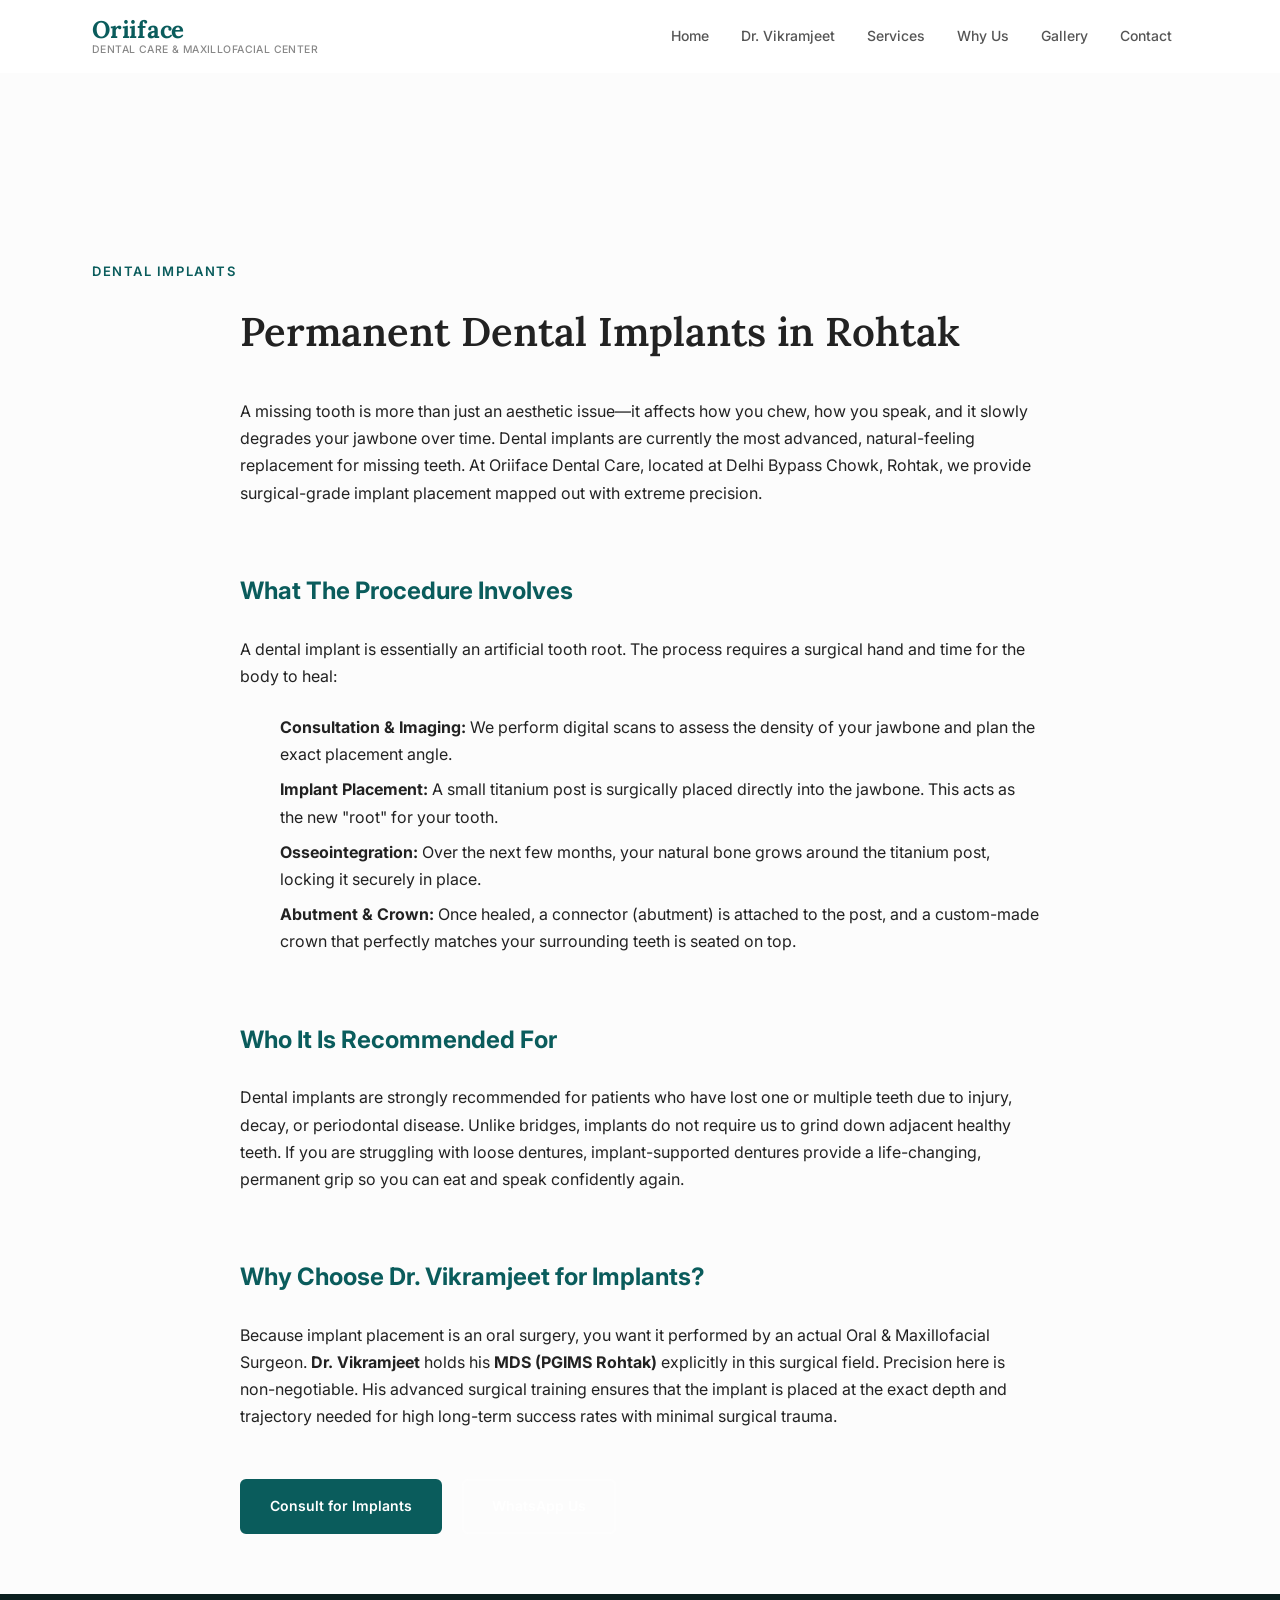
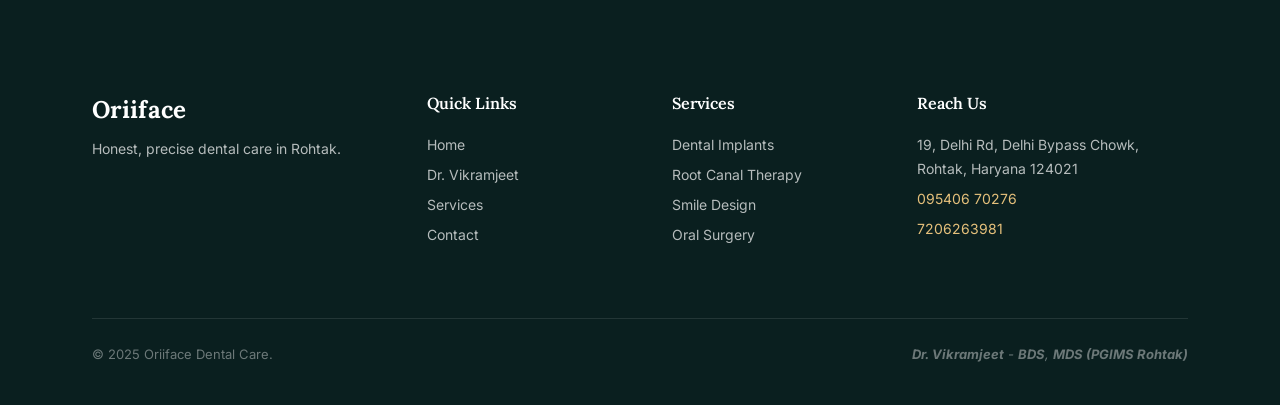
<file: services/dental-implants.html>
<!DOCTYPE html>
<html lang="en">
<head>
  <meta charset="UTF-8">
  <meta name="viewport" content="width=device-width, initial-scale=1.0">
  <meta name="robots" content="index, follow">
  <meta name="googlebot" content="index, follow">
  <link rel="canonical" href="https://www.oriifacedental.com/services/dental-implants">
  <title>Dental Implants in Rohtak - Permanent Missing Tooth Replacement</title>
  <meta name="description" content="Get permanent dental implants in Rohtak by Dr. Vikramjeet, MDS Oral Surgeon. Precise titanium implants bridging missing gaps at Delhi Bypass Chowk.">

  <!-- Open Graph -->
  <meta property="og:type" content="website">
  <meta property="og:title" content="Dental Implants in Rohtak | Oriiface">
  <meta property="og:description" content="Get permanent dental implants in Rohtak by Dr. Vikramjeet, MDS Oral Surgeon. Precise titanium implants bridging missing gaps at Delhi Bypass Chowk.">
  <meta property="og:url" content="https://www.oriifacedental.com/services/dental-implants">
  <meta property="og:image" content="https://www.oriifacedental.com/images/og-cover.jpg">
  <meta property="og:locale" content="en_IN">
  <meta property="og:site_name" content="Oriiface Dental Care &amp; Maxillofacial Center">
  <!-- Twitter Card -->
  <meta name="twitter:card" content="summary_large_image">
  <meta name="twitter:title" content="Dental Implants in Rohtak | Oriiface Dental Care">
  <meta name="twitter:description" content="Permanent surgical titanium tooth replacements by MDS Oral Surgeon Dr. Vikramjeet at Delhi Bypass Chowk, Rohtak.">
  <meta name="twitter:image" content="https://www.oriifacedental.com/images/og-cover.jpg">

  <link rel="stylesheet" href="https://fonts.googleapis.com/css2?family=Lora:ital,wght@0,400;0,500;0,600;0,700;1,400&family=Inter:wght@300;400;500;600;700&display=swap">
  <link rel="stylesheet" href="../style.css?v=3">
  <style>
    .inner-service-content { padding-top: var(--space-xl); }
    .inner-service-content h2 { margin-top: var(--space-xl); margin-bottom: var(--space-md); font-size: 1.5rem; color: var(--color-primary); }
    .inner-service-content p { margin-bottom: var(--space-md); color: var(--color-text); line-height: 1.7; }
    .inner-service-content ul { margin-bottom: var(--space-xl); padding-left: var(--space-lg); }
    .inner-service-content li { margin-bottom: var(--space-xs); color: var(--color-text); }
  </style>
  <!-- Local SEO & Geo Targeting -->
  <meta name="geo.region" content="IN-HR">
  <meta name="geo.placename" content="Rohtak">
  <meta name="geo.position" content="28.8804611;76.6270755">
  <meta name="ICBM" content="28.8804611, 76.6270755">
  <link rel="icon" type="image/svg+xml" href="/favicon.svg">
  <script type="application/ld+json">
{
  "@context": "https://schema.org",
  "@graph": [
    {
      "@type": "BreadcrumbList",
      "@id": "https://www.oriifacedental.com/services/dental-implants#breadcrumb",
      "itemListElement": [
        {
          "@type": "ListItem",
          "position": 1,
          "name": "Home",
          "item": "https://www.oriifacedental.com/"
        },
        {
          "@type": "ListItem",
          "position": 2,
          "name": "Services",
          "item": "https://www.oriifacedental.com/services"
        },
        {
          "@type": "ListItem",
          "position": 3,
          "name": "Dental Implants",
          "item": "https://www.oriifacedental.com/services/dental-implants"
        }
      ]
    },
    {
      "@type": "MedicalProcedure",
      "@id": "https://www.oriifacedental.com/services/dental-implants#procedure",
      "name": "Dental Implants in Rohtak",
      "procedureType": "SurgicalProcedure",
      "description": "Permanent surgical titanium tooth replacements by MDS Oral Surgeon Dr. Vikramjeet at Delhi Bypass Chowk, Rohtak.",
      "howPerformed": "Single & Full Arch Dental Implants",
      "provider": {
        "@id": "https://www.oriifacedental.com/#dentist"
      },
      "location": {
        "@type": "MedicalClinic",
        "name": "Oriiface Dental Care & Maxillofacial Center",
        "address": {
          "@type": "PostalAddress",
          "streetAddress": "19, Delhi Road, Delhi Bypass Chowk",
          "addressLocality": "Rohtak",
          "addressRegion": "Haryana",
          "postalCode": "124021",
          "addressCountry": "IN"
        }
      }
    }
  ]
}
  </script>
</head>
<body>

  <!-- Header -->
  <header class="header" id="header">
    <div class="header__inner container">
      <a href="/" class="header__logo"><span class="logo__mark">Oriiface</span><span class="logo__sub">Dental Care &amp; Maxillofacial Center</span></a>
      <nav class="nav" id="nav">
        <ul class="nav__list">
           <li><a href="/" class="nav__link">Home</a></li>
          <li><a href="/about" class="nav__link">Dr. Vikramjeet</a></li>
          <li><a href="/services" class="nav__link">Services</a></li>
          <li><a href="/#why-us" class="nav__link">Why Us</a></li>
          <li><a href="/gallery" class="nav__link">Gallery</a></li>
          <li><a href="/contact" class="nav__link">Contact</a></li>
        </ul>
      </nav>
      <button class="hamburger" id="hamburger"><span class="hamburger__line"></span><span class="hamburger__line"></span><span class="hamburger__line"></span></button>
    </div>
  </header>

  <!-- Mobile Nav Overlay -->
  <div class="mobile-nav" id="mobile-nav">
    <div class="mobile-nav__content">
      <ul class="mobile-nav__list">
        <li><a href="/" class="mobile-nav__link">Home</a></li>
        <li><a href="/about" class="mobile-nav__link">Dr. Vikramjeet</a></li>
        <li><a href="/services" class="mobile-nav__link">Services</a></li>
        <li><a href="/#why-us" class="mobile-nav__link">Why Us</a></li>
        <li><a href="/gallery" class="mobile-nav__link">Gallery</a></li>
        <li><a href="/contact" class="mobile-nav__link">Contact</a></li>
      </ul>
    </div>
  </div>

  <section class="services" style="padding-top: 120px; padding-bottom: 60px;">
    <div class="container inner-service-content">
      <span class="section-tag">Dental Implants</span>
      <h1 class="services__title" style="text-align: left; max-width: 800px; margin: 0 auto 2rem auto;">Permanent Dental Implants in Rohtak</h1>
      <div style="max-width: 800px; margin: 0 auto;">
        <p>A missing tooth is more than just an aesthetic issue—it affects how you chew, how you speak, and it slowly degrades your jawbone over time. Dental implants are currently the most advanced, natural-feeling replacement for missing teeth. At Oriiface Dental Care, located at Delhi Bypass Chowk, Rohtak, we provide surgical-grade implant placement mapped out with extreme precision.</p>

        <h2>What The Procedure Involves</h2>
        <p>A dental implant is essentially an artificial tooth root. The process requires a surgical hand and time for the body to heal:</p>
        <ul>
          <li><strong>Consultation & Imaging:</strong> We perform digital scans to assess the density of your jawbone and plan the exact placement angle.</li>
          <li><strong>Implant Placement:</strong> A small titanium post is surgically placed directly into the jawbone. This acts as the new "root" for your tooth.</li>
          <li><strong>Osseointegration:</strong> Over the next few months, your natural bone grows around the titanium post, locking it securely in place.</li>
          <li><strong>Abutment & Crown:</strong> Once healed, a connector (abutment) is attached to the post, and a custom-made crown that perfectly matches your surrounding teeth is seated on top.</li>
        </ul>

        <h2>Who It Is Recommended For</h2>
        <p>Dental implants are strongly recommended for patients who have lost one or multiple teeth due to injury, decay, or periodontal disease. Unlike bridges, implants do not require us to grind down adjacent healthy teeth. If you are struggling with loose dentures, implant-supported dentures provide a life-changing, permanent grip so you can eat and speak confidently again.</p>

        <h2>Why Choose Dr. Vikramjeet for Implants?</h2>
        <p>Because implant placement is an oral surgery, you want it performed by an actual Oral & Maxillofacial Surgeon. <strong>Dr. Vikramjeet</strong> holds his <strong>MDS (PGIMS Rohtak)</strong> explicitly in this surgical field. Precision here is non-negotiable. His advanced surgical training ensures that the implant is placed at the exact depth and trajectory needed for high long-term success rates with minimal surgical trauma.</p>

        <div style="margin-top: 3rem;">
          <a href="tel:+919540670276" class="btn btn--primary">Consult for Implants</a>
          <a href="https://wa.me/919540670276" target="_blank" class="btn btn--outline" style="margin-left: 1rem;">WhatsApp Us</a>
        </div>
      </div>
    </div>
  </section>

  <!-- FOOTER -->
  <footer class="footer" id="footer">
    <div class="container">
      <div class="footer__grid">
        <div class="footer__brand"><span class="footer__logo">Oriiface</span><p class="footer__tagline">Honest, precise dental care in Rohtak.</p></div>
        <div class="footer__links"><h4 class="footer__heading">Quick Links</h4><ul><li><a href="/">Home</a></li><li><a href="/about">Dr. Vikramjeet</a></li><li><a href="/services">Services</a></li><li><a href="/contact">Contact</a></li></ul></div>
        <div class="footer__services-list"><h4 class="footer__heading">Services</h4><ul><li>Dental Implants</li><li>Root Canal Therapy</li><li>Smile Design</li><li>Oral Surgery</li></ul></div>
        <div class="footer__contact"><h4 class="footer__heading">Reach Us</h4><p>19, Delhi Rd, Delhi Bypass Chowk, Rohtak, Haryana 124021</p><p><a href="tel:+919540670276">095406 70276</a></p><p><a href="tel:+917206263981">7206263981</a></p></div>
      </div>
      <div class="footer__bottom"><p>&copy; 2025 Oriiface Dental Care.</p><p class="footer__disclaimer"><strong>Dr. Vikramjeet</strong> - <strong>BDS</strong>, <strong>MDS (PGIMS Rohtak)</strong></p></div>
    </div>
  </footer>

  <script src="../main.js"></script>
</body>
</html>
</file>
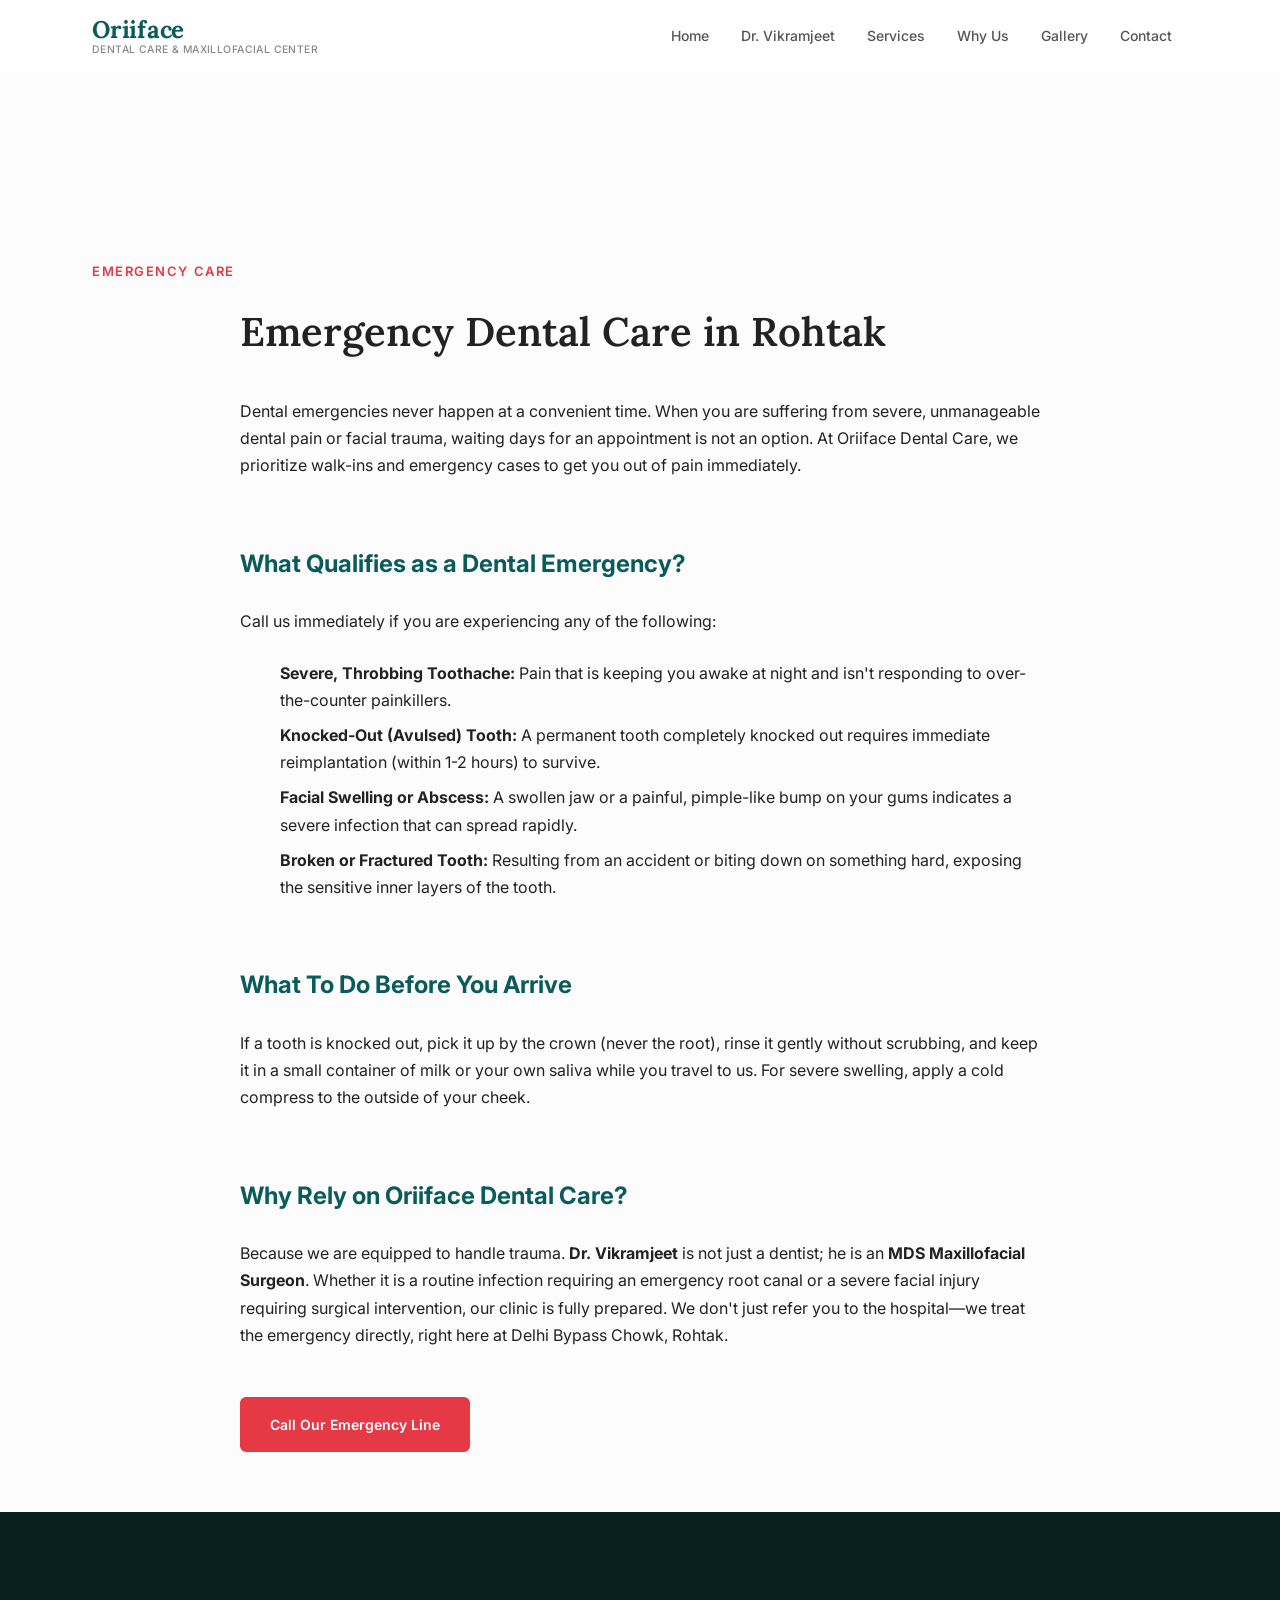
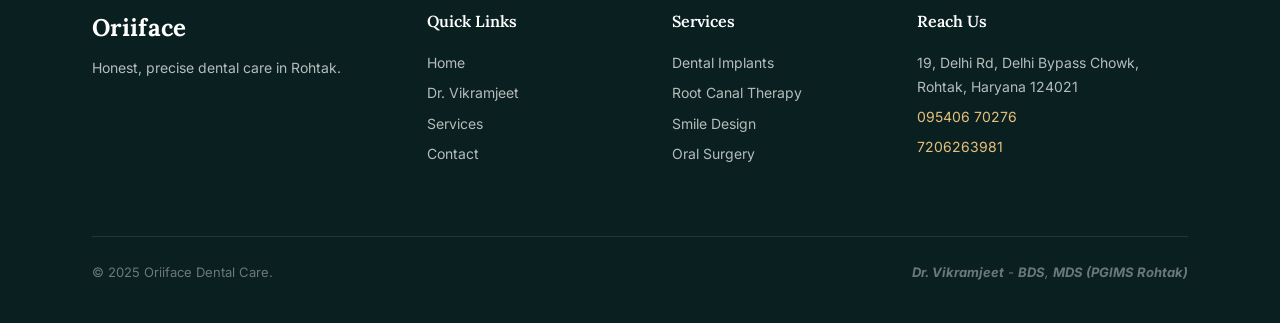
<file: services/emergency-dental-care.html>
<!DOCTYPE html>
<html lang="en">
<head>
  <meta charset="UTF-8">
  <meta name="viewport" content="width=device-width, initial-scale=1.0">
  <meta name="robots" content="index, follow">
  <meta name="googlebot" content="index, follow">
  <link rel="canonical" href="https://www.oriifacedental.com/services/emergency-dental-care">
  <title>Emergency Dental Care in Rohtak - Pain Relief & Urgent Fixes</title>
  <meta name="description" content="Immediate emergency dental care in Rohtak. Urgent treatments for severe tooth pain, broken teeth, and injuries at Delhi Bypass Chowk.">

  <meta property="og:type" content="website">
  <meta property="og:title" content="Emergency Dental Care in Rohtak | Oriiface">
  <meta property="og:description" content="Immediate emergency dental care in Rohtak. Urgent treatments for severe tooth pain, broken teeth, and injuries at Delhi Bypass Chowk.">
  <meta property="og:url" content="https://www.oriifacedental.com/services/emergency-dental-care">
  <meta property="og:image" content="https://www.oriifacedental.com/images/og-cover.jpg">
  <meta property="og:locale" content="en_IN">
  <meta property="og:site_name" content="Oriiface Dental Care &amp; Maxillofacial Center">
  <!-- Twitter Card -->
  <meta name="twitter:card" content="summary_large_image">
  <meta name="twitter:title" content="Emergency Dental Care in Rohtak | Oriiface Dental Care">
  <meta name="twitter:description" content="Urgent dental care, emergency tooth extraction, abscess treatment, and acute dental pain relief in Rohtak.">
  <meta name="twitter:image" content="https://www.oriifacedental.com/images/og-cover.jpg">

  <link rel="stylesheet" href="https://fonts.googleapis.com/css2?family=Lora:ital,wght@0,400;0,500;0,600;0,700;1,400&family=Inter:wght@300;400;500;600;700&display=swap">
  <link rel="stylesheet" href="../style.css?v=3">
  <style>
    .inner-service-content { padding-top: var(--space-xl); }
    .inner-service-content h2 { margin-top: var(--space-xl); margin-bottom: var(--space-md); font-size: 1.5rem; color: var(--color-primary); }
    .inner-service-content p { margin-bottom: var(--space-md); color: var(--color-text); line-height: 1.7; }
    .inner-service-content ul { margin-bottom: var(--space-xl); padding-left: var(--space-lg); }
    .inner-service-content li { margin-bottom: var(--space-xs); color: var(--color-text); }
  </style>
  <!-- Local SEO & Geo Targeting -->
  <meta name="geo.region" content="IN-HR">
  <meta name="geo.placename" content="Rohtak">
  <meta name="geo.position" content="28.8804611;76.6270755">
  <meta name="ICBM" content="28.8804611, 76.6270755">
  <link rel="icon" type="image/svg+xml" href="/favicon.svg">
  <script type="application/ld+json">
{
  "@context": "https://schema.org",
  "@graph": [
    {
      "@type": "BreadcrumbList",
      "@id": "https://www.oriifacedental.com/services/emergency-dental-care#breadcrumb",
      "itemListElement": [
        {
          "@type": "ListItem",
          "position": 1,
          "name": "Home",
          "item": "https://www.oriifacedental.com/"
        },
        {
          "@type": "ListItem",
          "position": 2,
          "name": "Services",
          "item": "https://www.oriifacedental.com/services"
        },
        {
          "@type": "ListItem",
          "position": 3,
          "name": "Emergency Dental Care",
          "item": "https://www.oriifacedental.com/services/emergency-dental-care"
        }
      ]
    },
    {
      "@type": "MedicalProcedure",
      "@id": "https://www.oriifacedental.com/services/emergency-dental-care#procedure",
      "name": "Emergency Dental Care in Rohtak",
      "procedureType": "SurgicalProcedure",
      "description": "Urgent dental care, emergency tooth extraction, abscess treatment, and acute dental pain relief in Rohtak.",
      "howPerformed": "Emergency Dental Services",
      "provider": {
        "@id": "https://www.oriifacedental.com/#dentist"
      },
      "location": {
        "@type": "MedicalClinic",
        "name": "Oriiface Dental Care & Maxillofacial Center",
        "address": {
          "@type": "PostalAddress",
          "streetAddress": "19, Delhi Road, Delhi Bypass Chowk",
          "addressLocality": "Rohtak",
          "addressRegion": "Haryana",
          "postalCode": "124021",
          "addressCountry": "IN"
        }
      }
    }
  ]
}
  </script>
</head>
<body>

  <!-- Header -->
  <header class="header" id="header">
    <div class="header__inner container">
      <a href="/" class="header__logo"><span class="logo__mark">Oriiface</span><span class="logo__sub">Dental Care &amp; Maxillofacial Center</span></a>
      <nav class="nav" id="nav">
        <ul class="nav__list">
           <li><a href="/" class="nav__link">Home</a></li>
          <li><a href="/about" class="nav__link">Dr. Vikramjeet</a></li>
          <li><a href="/services" class="nav__link">Services</a></li>
          <li><a href="/#why-us" class="nav__link">Why Us</a></li>
          <li><a href="/gallery" class="nav__link">Gallery</a></li>
          <li><a href="/contact" class="nav__link">Contact</a></li>
        </ul>
      </nav>
      <button class="hamburger" id="hamburger"><span class="hamburger__line"></span><span class="hamburger__line"></span><span class="hamburger__line"></span></button>
    </div>
  </header>

  <div class="mobile-nav" id="mobile-nav">
    <div class="mobile-nav__content">
      <ul class="mobile-nav__list">
        <li><a href="/" class="mobile-nav__link">Home</a></li>
        <li><a href="/about" class="mobile-nav__link">Dr. Vikramjeet</a></li>
        <li><a href="/services" class="mobile-nav__link">Services</a></li>
        <li><a href="/#why-us" class="mobile-nav__link">Why Us</a></li>
        <li><a href="/gallery" class="mobile-nav__link">Gallery</a></li>
        <li><a href="/contact" class="mobile-nav__link">Contact</a></li>
      </ul>
    </div>
  </div>

  <section class="services" style="padding-top: 120px; padding-bottom: 60px;">
    <div class="container inner-service-content">
      <span class="section-tag" style="color: #e63946;">Emergency Care</span>
      <h1 class="services__title" style="text-align: left; max-width: 800px; margin: 0 auto 2rem auto;">Emergency Dental Care in Rohtak</h1>
      <div style="max-width: 800px; margin: 0 auto;">
        <p>Dental emergencies never happen at a convenient time. When you are suffering from severe, unmanageable dental pain or facial trauma, waiting days for an appointment is not an option. At Oriiface Dental Care, we prioritize walk-ins and emergency cases to get you out of pain immediately.</p>

        <h2>What Qualifies as a Dental Emergency?</h2>
        <p>Call us immediately if you are experiencing any of the following:</p>
        <ul>
          <li><strong>Severe, Throbbing Toothache:</strong> Pain that is keeping you awake at night and isn't responding to over-the-counter painkillers.</li>
          <li><strong>Knocked-Out (Avulsed) Tooth:</strong> A permanent tooth completely knocked out requires immediate reimplantation (within 1-2 hours) to survive.</li>
          <li><strong>Facial Swelling or Abscess:</strong> A swollen jaw or a painful, pimple-like bump on your gums indicates a severe infection that can spread rapidly.</li>
          <li><strong>Broken or Fractured Tooth:</strong> Resulting from an accident or biting down on something hard, exposing the sensitive inner layers of the tooth.</li>
        </ul>

        <h2>What To Do Before You Arrive</h2>
        <p>If a tooth is knocked out, pick it up by the crown (never the root), rinse it gently without scrubbing, and keep it in a small container of milk or your own saliva while you travel to us. For severe swelling, apply a cold compress to the outside of your cheek.</p>

        <h2>Why Rely on Oriiface Dental Care?</h2>
        <p>Because we are equipped to handle trauma. <strong>Dr. Vikramjeet</strong> is not just a dentist; he is an <strong>MDS Maxillofacial Surgeon</strong>. Whether it is a routine infection requiring an emergency root canal or a severe facial injury requiring surgical intervention, our clinic is fully prepared. We don't just refer you to the hospital—we treat the emergency directly, right here at Delhi Bypass Chowk, Rohtak.</p>

        <div style="margin-top: 3rem;">
          <a href="tel:+919540670276" class="btn btn--primary" style="background-color: #e63946; border-color: #e63946;">Call Our Emergency Line</a>
        </div>
      </div>
    </div>
  </section>

  <!-- FOOTER -->
  <footer class="footer" id="footer">
    <div class="container">
      <div class="footer__grid">
        <div class="footer__brand"><span class="footer__logo">Oriiface</span><p class="footer__tagline">Honest, precise dental care in Rohtak.</p></div>
        <div class="footer__links"><h4 class="footer__heading">Quick Links</h4><ul><li><a href="/">Home</a></li><li><a href="/about">Dr. Vikramjeet</a></li><li><a href="/services">Services</a></li><li><a href="/contact">Contact</a></li></ul></div>
        <div class="footer__services-list"><h4 class="footer__heading">Services</h4><ul><li>Dental Implants</li><li>Root Canal Therapy</li><li>Smile Design</li><li>Oral Surgery</li></ul></div>
        <div class="footer__contact"><h4 class="footer__heading">Reach Us</h4><p>19, Delhi Rd, Delhi Bypass Chowk, Rohtak, Haryana 124021</p><p><a href="tel:+919540670276">095406 70276</a></p><p><a href="tel:+917206263981">7206263981</a></p></div>
      </div>
      <div class="footer__bottom"><p>&copy; 2025 Oriiface Dental Care.</p><p class="footer__disclaimer"><strong>Dr. Vikramjeet</strong> - <strong>BDS</strong>, <strong>MDS (PGIMS Rohtak)</strong></p></div>
    </div>
  </footer>

  <script src="../main.js"></script>
</body>
</html>
</file>
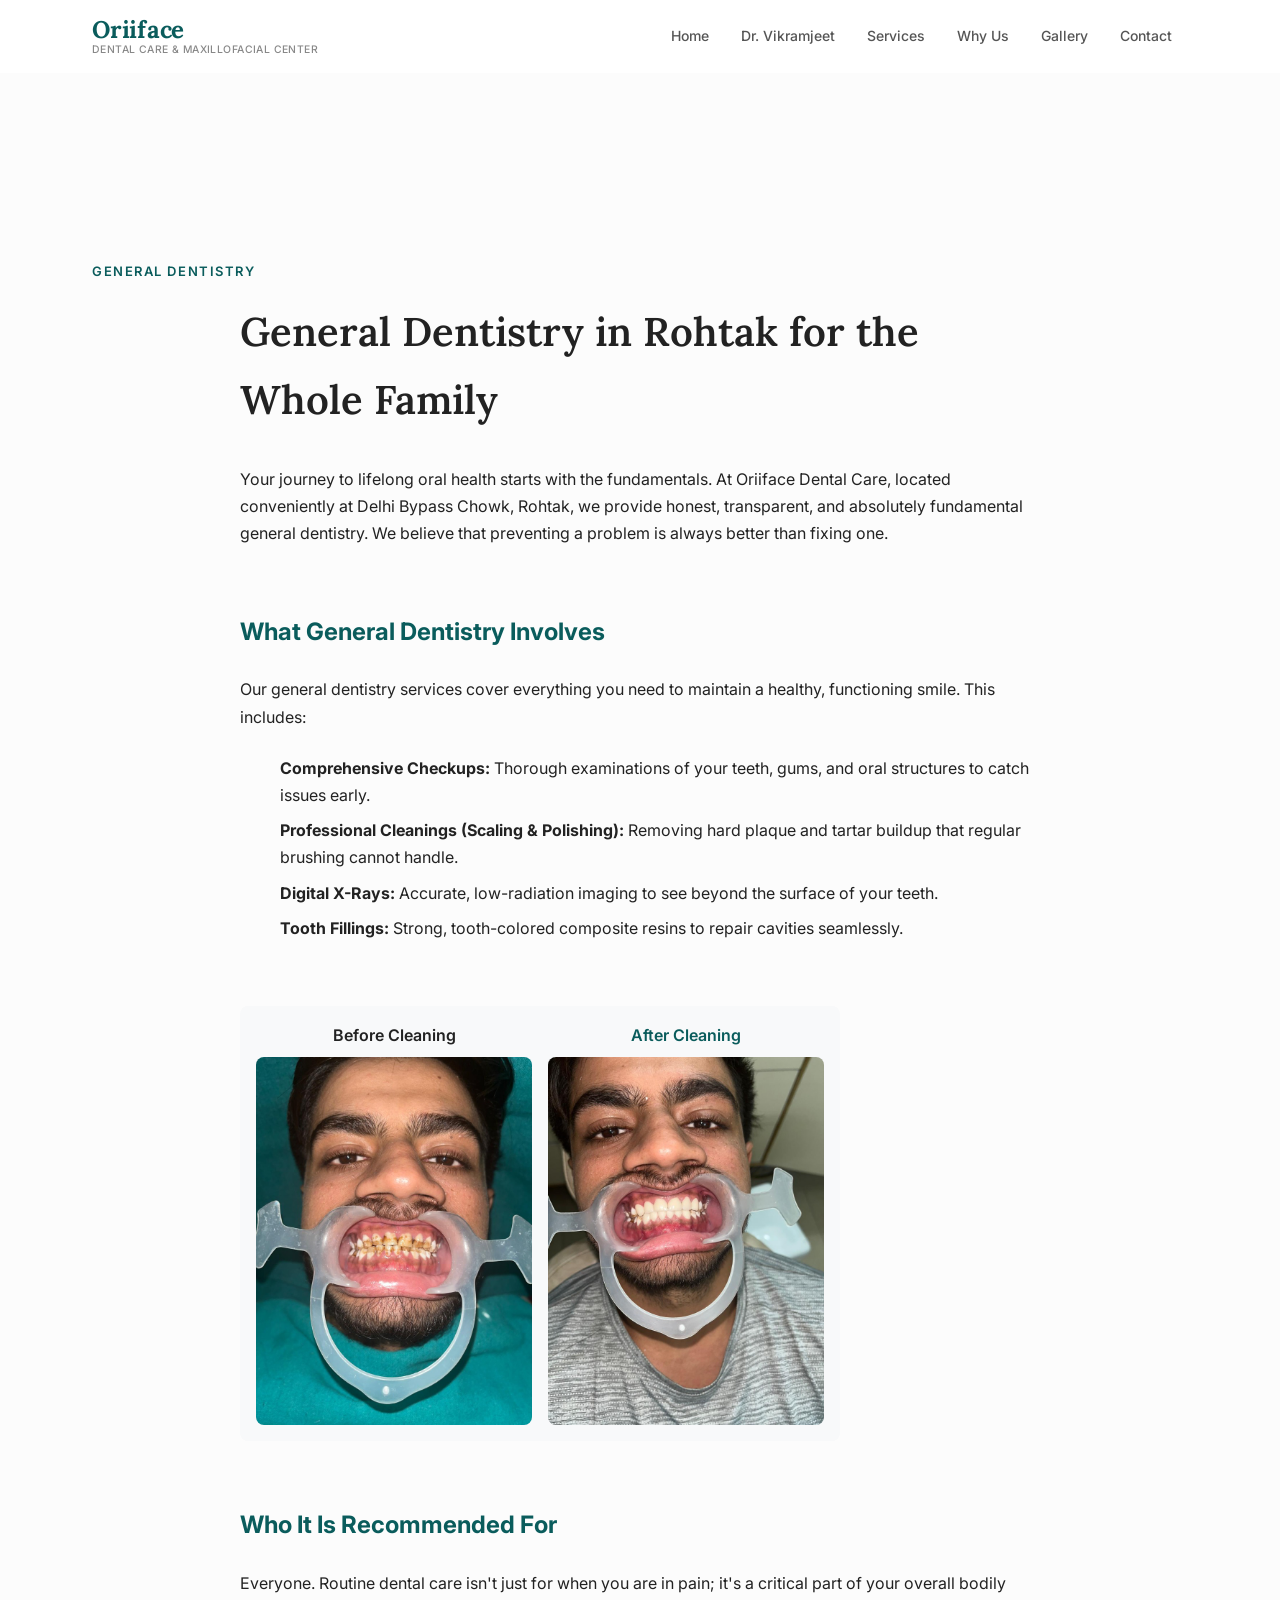
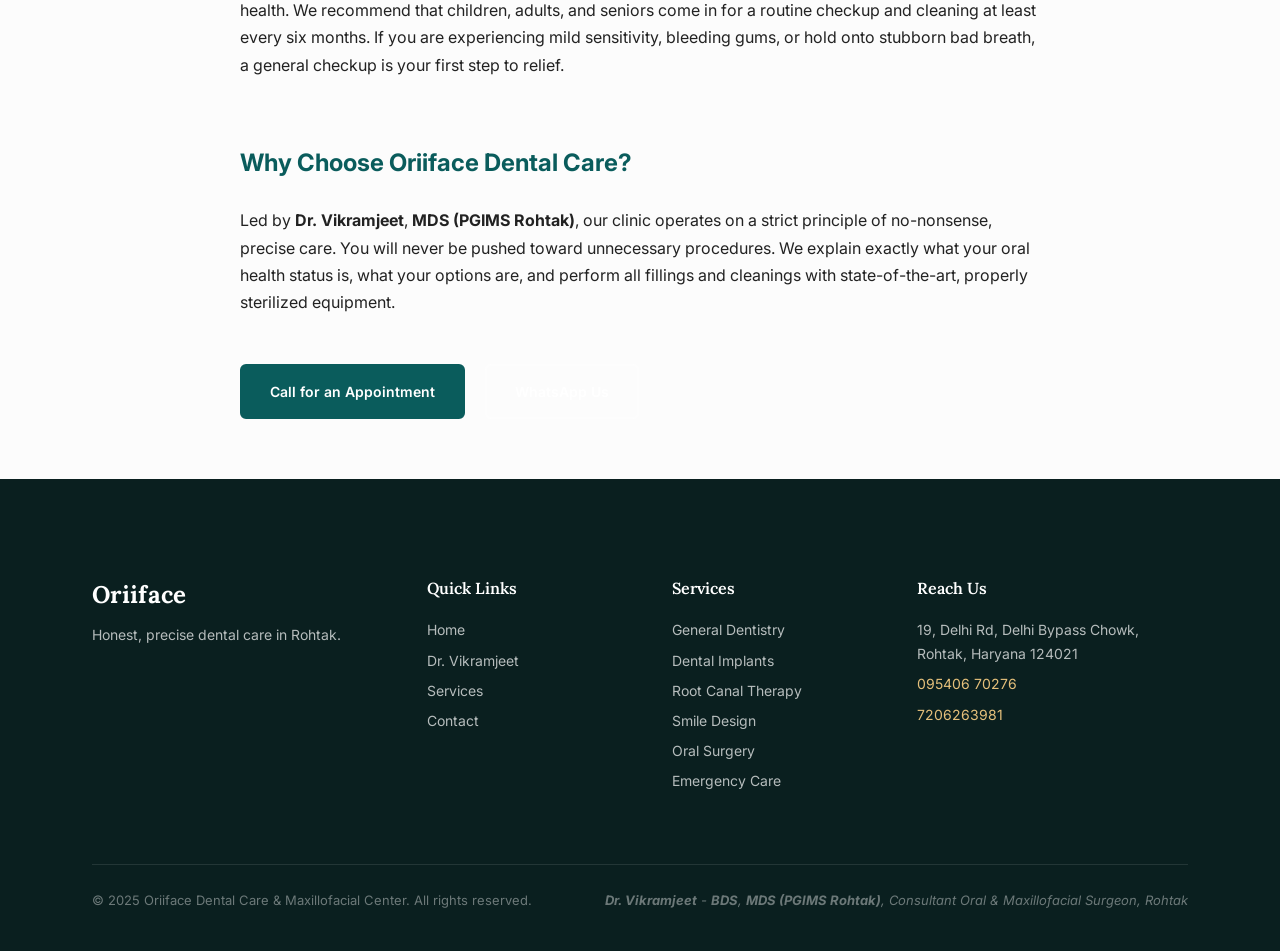
<file: services/general-dentistry.html>
<!DOCTYPE html>
<html lang="en">
<head>
  <meta charset="UTF-8">
  <meta name="viewport" content="width=device-width, initial-scale=1.0">
  <meta name="robots" content="index, follow">
  <meta name="googlebot" content="index, follow">
  <link rel="canonical" href="https://www.oriifacedental.com/services/general-dentistry">
  <title>General Dentistry in Rohtak - Checkups, Cleanings, Fillings | Oriiface</title>
  <meta name="description" content="Comprehensive general dentistry in Rohtak. Preventative care, teeth cleaning, fillings, and checkups for the whole family at Delhi Bypass Chowk.">

  <!-- Open Graph -->
  <meta property="og:type" content="website">
  <meta property="og:title" content="General Dentistry in Rohtak | Oriiface">
  <meta property="og:description" content="Comprehensive general dentistry in Rohtak. Preventative care, teeth cleaning, fillings, and checkups for the whole family at Delhi Bypass Chowk.">
  <meta property="og:url" content="https://www.oriifacedental.com/services/general-dentistry">
  <meta property="og:image" content="https://www.oriifacedental.com/images/og-cover.jpg">

  <!-- Inter Fonts -->
  <link rel="preconnect" href="https://fonts.googleapis.com">
  <link rel="preconnect" href="https://fonts.gstatic.com" crossorigin>
  <link rel="stylesheet" href="https://fonts.googleapis.com/css2?family=Lora:ital,wght@0,400;0,500;0,600;0,700;1,400;1,500&family=Inter:wght@300;400;500;600;700&display=swap">

  <link rel="stylesheet" href="../style.css?v=3">
  <style>
    .inner-service-content {
      padding-top: var(--space-xl);
    }
    .inner-service-content h2 {
      margin-top: var(--space-xl);
      margin-bottom: var(--space-md);
      font-size: 1.5rem;
      color: var(--color-primary);
    }
    .inner-service-content p {
      margin-bottom: var(--space-md);
      color: var(--color-text);
      line-height: 1.7;
    }
    .inner-service-content ul {
      margin-bottom: var(--space-xl);
      padding-left: var(--space-lg);
    }
    .inner-service-content li {
      margin-bottom: var(--space-xs);
      color: var(--color-text);
    }
  </style>
  <!-- Local SEO & Geo Targeting -->
  <meta name="geo.region" content="IN-HR">
  <meta name="geo.placename" content="Rohtak">
  <meta name="geo.position" content="28.8804611;76.6270755">
  <meta name="ICBM" content="28.8804611, 76.6270755">
  <link rel="icon" type="image/svg+xml" href="/favicon.svg">
  <script type="application/ld+json">
{
  "@context": "https://schema.org",
  "@graph": [
    {
      "@type": "BreadcrumbList",
      "@id": "https://www.oriifacedental.com/services/general-dentistry#breadcrumb",
      "itemListElement": [
        {
          "@type": "ListItem",
          "position": 1,
          "name": "Home",
          "item": "https://www.oriifacedental.com/"
        },
        {
          "@type": "ListItem",
          "position": 2,
          "name": "Services",
          "item": "https://www.oriifacedental.com/services"
        },
        {
          "@type": "ListItem",
          "position": 3,
          "name": "General Dentistry",
          "item": "https://www.oriifacedental.com/services/general-dentistry"
        }
      ]
    },
    {
      "@type": "MedicalProcedure",
      "@id": "https://www.oriifacedental.com/services/general-dentistry#procedure",
      "name": "General Dentistry in Rohtak",
      "procedureType": "NoninvasiveProcedure",
      "description": "Comprehensive dental checkups, ultrasonic cleanings, preventive fluoride therapies, and composite fillings in Rohtak.",
      "howPerformed": "Checkups, Cleanings, Fillings",
      "provider": {
        "@id": "https://www.oriifacedental.com/#dentist"
      },
      "location": {
        "@type": "MedicalClinic",
        "name": "Oriiface Dental Care & Maxillofacial Center",
        "address": {
          "@type": "PostalAddress",
          "streetAddress": "19, Delhi Road, Delhi Bypass Chowk",
          "addressLocality": "Rohtak",
          "addressRegion": "Haryana",
          "postalCode": "124021",
          "addressCountry": "IN"
        }
      }
    }
  ]
}
  </script>
</head>
<body>

  <!-- Header -->
  <header class="header" id="header">
    <div class="header__inner container">
      <a href="/" class="header__logo">
        <span class="logo__mark">Oriiface</span>
        <span class="logo__sub">Dental Care &amp; Maxillofacial Center</span>
      </a>
      <nav class="nav" id="nav">
        <ul class="nav__list">
           <li><a href="/" class="nav__link">Home</a></li>
          <li><a href="/about" class="nav__link">Dr. Vikramjeet</a></li>
          <li><a href="/services" class="nav__link">Services</a></li>
          <li><a href="/#why-us" class="nav__link">Why Us</a></li>
          <li><a href="/gallery" class="nav__link">Gallery</a></li>
          <li><a href="/contact" class="nav__link">Contact</a></li>
        </ul>
      </nav>
      <button class="hamburger" id="hamburger" aria-label="Open navigation menu">
        <span class="hamburger__line"></span>
        <span class="hamburger__line"></span>
        <span class="hamburger__line"></span>
      </button>
    </div>
  </header>

  <!-- Mobile Navigation Overlay -->
  <div class="mobile-nav" id="mobile-nav">
    <div class="mobile-nav__content">
      <ul class="mobile-nav__list">
        <li><a href="/" class="mobile-nav__link">Home</a></li>
        <li><a href="/about" class="mobile-nav__link">Dr. Vikramjeet</a></li>
        <li><a href="/services" class="mobile-nav__link">Services</a></li>
        <li><a href="/#why-us" class="mobile-nav__link">Why Us</a></li>
        <li><a href="/gallery" class="mobile-nav__link">Gallery</a></li>
        <li><a href="/contact" class="mobile-nav__link">Contact</a></li>
      </ul>
      <a href="tel:+919540670276" class="mobile-nav__phone">095406 70276</a>
    </div>
  </div>

  <section class="services" style="padding-top: 120px; padding-bottom: 60px;">
    <div class="container inner-service-content">
      <span class="section-tag">General Dentistry</span>
      <h1 class="services__title" style="text-align: left; max-width: 800px; margin: 0 auto 2rem auto;">General Dentistry in Rohtak for the Whole Family</h1>
      <div style="max-width: 800px; margin: 0 auto;">
        <p>Your journey to lifelong oral health starts with the fundamentals. At Oriiface Dental Care, located conveniently at Delhi Bypass Chowk, Rohtak, we provide honest, transparent, and absolutely fundamental general dentistry. We believe that preventing a problem is always better than fixing one.</p>

        <h2>What General Dentistry Involves</h2>
        <p>Our general dentistry services cover everything you need to maintain a healthy, functioning smile. This includes:</p>
        <ul>
          <li><strong>Comprehensive Checkups:</strong> Thorough examinations of your teeth, gums, and oral structures to catch issues early.</li>
          <li><strong>Professional Cleanings (Scaling & Polishing):</strong> Removing hard plaque and tartar buildup that regular brushing cannot handle.</li>
          <li><strong>Digital X-Rays:</strong> Accurate, low-radiation imaging to see beyond the surface of your teeth.</li>
          <li><strong>Tooth Fillings:</strong> Strong, tooth-colored composite resins to repair cavities seamlessly.</li>
        </ul>

        <div style="display: grid; grid-template-columns: 1fr 1fr; gap: 1rem; margin-bottom: 2rem; border-radius: 8px; overflow: hidden; max-width: 600px; padding: 1rem; background: #f8f9fa;">
          <div>
            <span style="display: block; font-weight: 600; text-align: center; margin-bottom: 0.5rem; color: var(--color-text);">Before Cleaning</span>
            <img src="../images/cleaning-before.jpg" alt="Stained teeth before professional dental cleaning in Rohtak" style="width: 100%; height: auto; border-radius: 8px;">
          </div>
          <div>
            <span style="display: block; font-weight: 600; text-align: center; margin-bottom: 0.5rem; color: var(--color-primary);">After Cleaning</span>
            <img src="../images/cleaning-after.jpg" alt="Bright, clean teeth after scaling and polishing at Oriiface Dental Care" style="width: 100%; height: auto; border-radius: 8px;">
          </div>
        </div>

        <h2>Who It Is Recommended For</h2>
        <p>Everyone. Routine dental care isn't just for when you are in pain; it's a critical part of your overall bodily health. We recommend that children, adults, and seniors come in for a routine checkup and cleaning at least every six months. If you are experiencing mild sensitivity, bleeding gums, or hold onto stubborn bad breath, a general checkup is your first step to relief.</p>

        <h2>Why Choose Oriiface Dental Care?</h2>
        <p>Led by <strong>Dr. Vikramjeet</strong>, <strong>MDS (PGIMS Rohtak)</strong>, our clinic operates on a strict principle of no-nonsense, precise care. You will never be pushed toward unnecessary procedures. We explain exactly what your oral health status is, what your options are, and perform all fillings and cleanings with state-of-the-art, properly sterilized equipment.</p>

        <div style="margin-top: 3rem;">
          <a href="tel:+919540670276" class="btn btn--primary">Call for an Appointment</a>
          <a href="https://wa.me/919540670276" target="_blank" class="btn btn--outline" style="margin-left: 1rem;">WhatsApp Us</a>
        </div>
      </div>
    </div>
  </section>

  <!-- FOOTER -->
  <footer class="footer" id="footer">
    <div class="container">
      <div class="footer__grid">
        <div class="footer__brand">
          <span class="footer__logo">Oriiface</span>
          <p class="footer__tagline">Honest, precise dental care in Rohtak.</p>
        </div>
        <div class="footer__links">
          <h4 class="footer__heading">Quick Links</h4>
          <ul>
            <li><a href="/">Home</a></li>
            <li><a href="/about">Dr. Vikramjeet</a></li>
            <li><a href="/services">Services</a></li>
            <li><a href="/contact">Contact</a></li>
          </ul>
        </div>
        <div class="footer__services-list">
          <h4 class="footer__heading">Services</h4>
          <ul>
            <li>General Dentistry</li>
            <li>Dental Implants</li>
            <li>Root Canal Therapy</li>
            <li>Smile Design</li>
            <li>Oral Surgery</li>
            <li>Emergency Care</li>
          </ul>
        </div>
        <div class="footer__contact">
          <h4 class="footer__heading">Reach Us</h4>
          <p>19, Delhi Rd, Delhi Bypass Chowk, Rohtak, Haryana 124021</p>
          <p><a href="tel:+919540670276">095406 70276</a></p>
          <p><a href="tel:+917206263981">7206263981</a></p>
        </div>
      </div>
      <div class="footer__bottom">
        <p>&copy; 2025 Oriiface Dental Care & Maxillofacial Center. All rights reserved.</p>
        <p class="footer__disclaimer"><strong>Dr. Vikramjeet</strong> - <strong>BDS</strong>, <strong>MDS (PGIMS Rohtak)</strong>, Consultant Oral & Maxillofacial Surgeon, Rohtak</p>
      </div>
    </div>
  </footer>

  <script src="../main.js"></script>
</body>
</html>
</file>
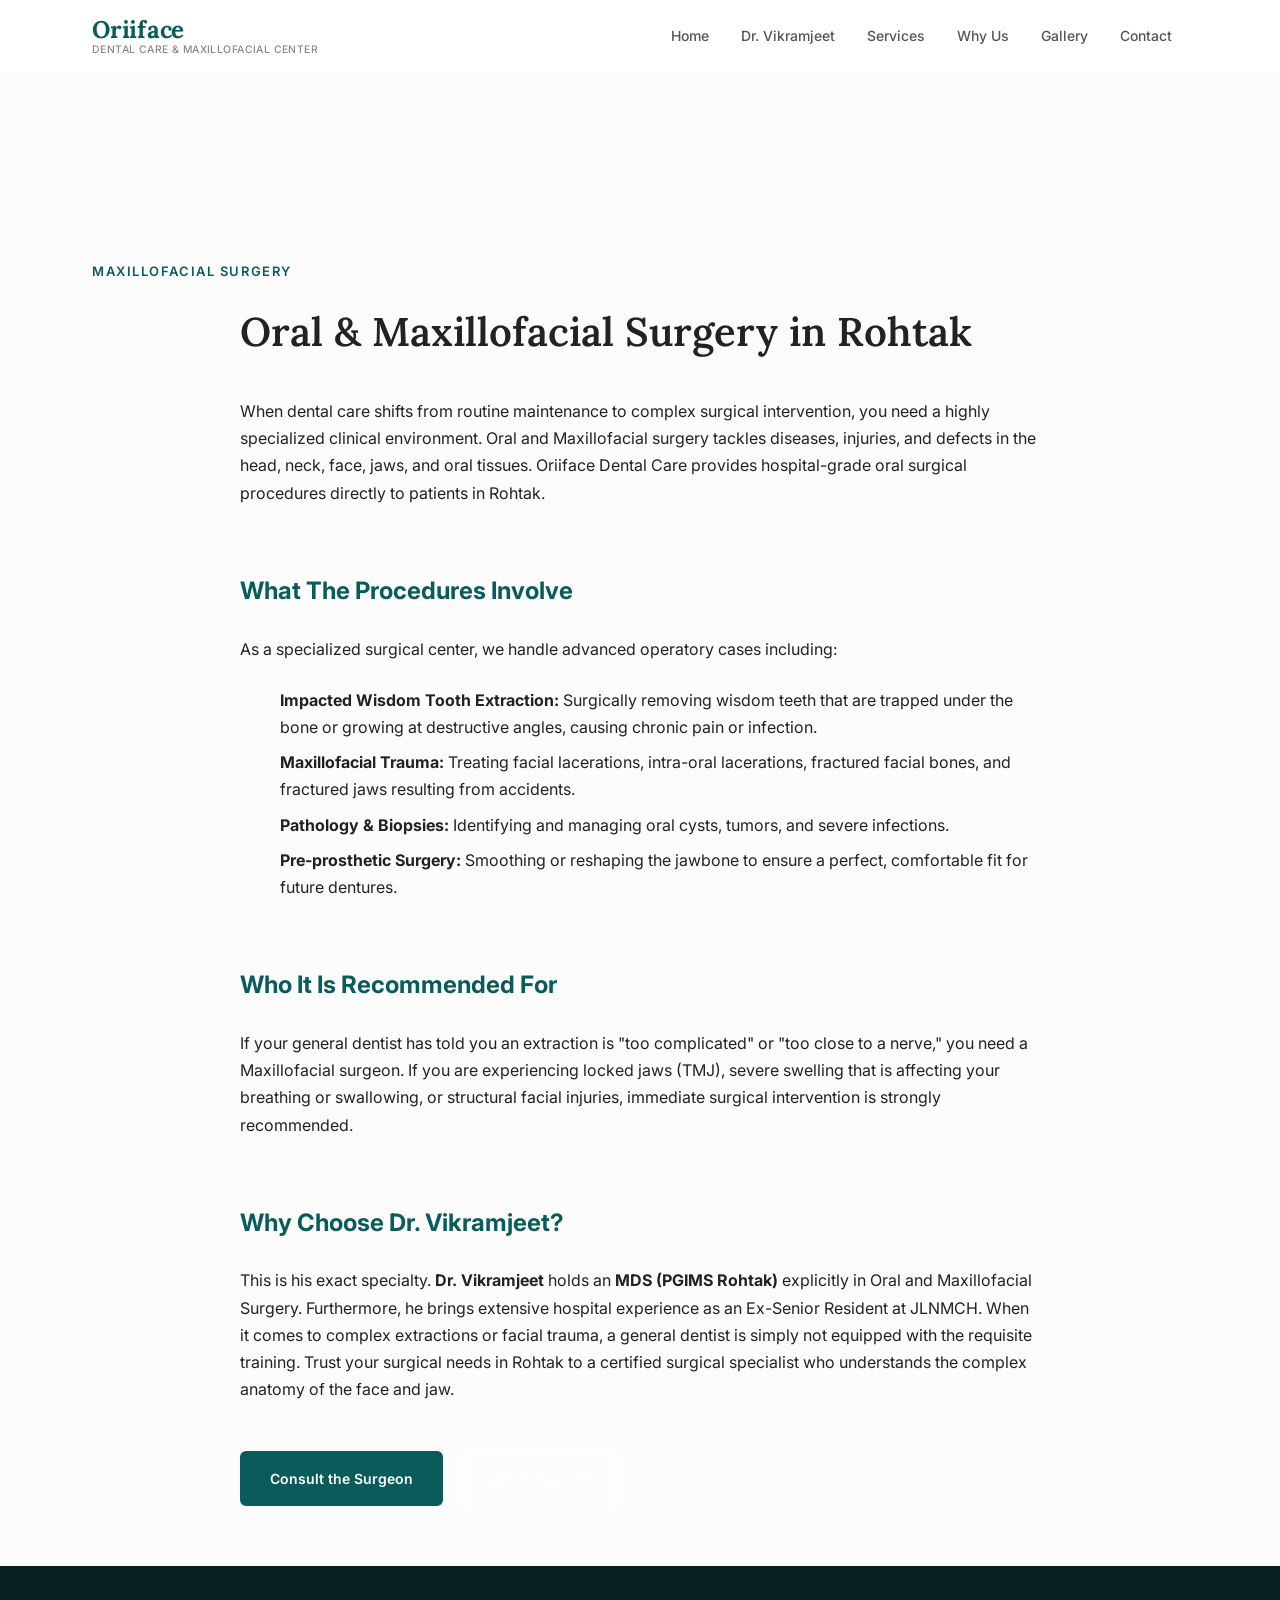
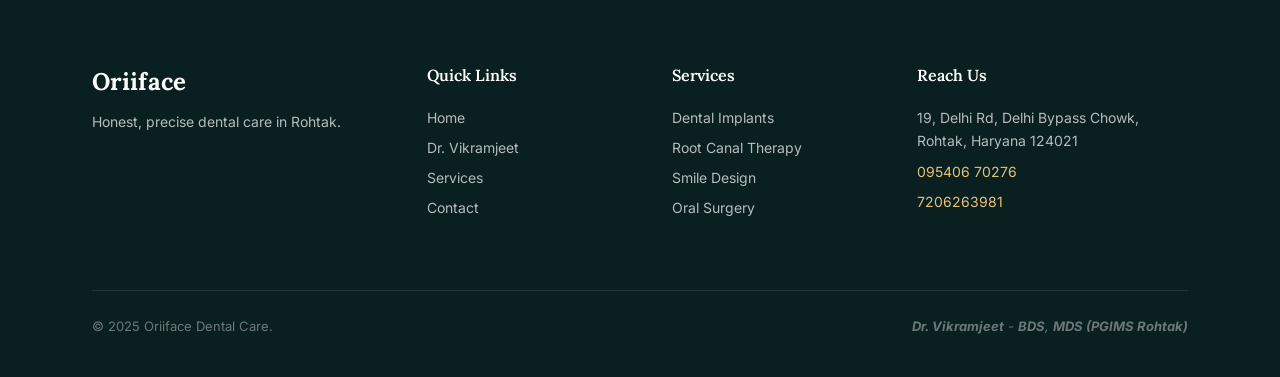
<file: services/oral-maxillofacial-surgery.html>
<!DOCTYPE html>
<html lang="en">
<head>
  <meta charset="UTF-8">
  <meta name="viewport" content="width=device-width, initial-scale=1.0">
  <meta name="robots" content="index, follow">
  <meta name="googlebot" content="index, follow">
  <link rel="canonical" href="https://www.oriifacedental.com/services/oral-maxillofacial-surgery">
  <title>Oral & Maxillofacial Surgery in Rohtak - Dr. Vikramjeet</title>
  <meta name="description" content="Expert Oral & Maxillofacial surgery in Rohtak by Dr. Vikramjeet (MDS PGIMS). Wisdom tooth removals, jaw surgery, and complex extractions.">

  <meta property="og:type" content="website">
  <meta property="og:title" content="Oral Surgery in Rohtak | Oriiface">
  <meta property="og:description" content="Expert Oral & Maxillofacial surgery in Rohtak by Dr. Vikramjeet (MDS PGIMS). Wisdom tooth removals, jaw surgery, and complex extractions.">
  <meta property="og:url" content="https://www.oriifacedental.com/services/oral-maxillofacial-surgery">
  <meta property="og:image" content="https://www.oriifacedental.com/images/og-cover.jpg">
  <meta property="og:locale" content="en_IN">
  <meta property="og:site_name" content="Oriiface Dental Care &amp; Maxillofacial Center">
  <!-- Twitter Card -->
  <meta name="twitter:card" content="summary_large_image">
  <meta name="twitter:title" content="Oral & Maxillofacial Surgery in Rohtak | Oriiface Dental Care">
  <meta name="twitter:description" content="Specialized maxillofacial surgery, surgical wisdom tooth extractions, and facial trauma management by Dr. Vikramjeet (MDS PGIMS Rohtak).">
  <meta name="twitter:image" content="https://www.oriifacedental.com/images/og-cover.jpg">

  <link rel="stylesheet" href="https://fonts.googleapis.com/css2?family=Lora:ital,wght@0,400;0,500;0,600;0,700;1,400&family=Inter:wght@300;400;500;600;700&display=swap">
  <link rel="stylesheet" href="../style.css?v=3">
  <style>
    .inner-service-content { padding-top: var(--space-xl); }
    .inner-service-content h2 { margin-top: var(--space-xl); margin-bottom: var(--space-md); font-size: 1.5rem; color: var(--color-primary); }
    .inner-service-content p { margin-bottom: var(--space-md); color: var(--color-text); line-height: 1.7; }
    .inner-service-content ul { margin-bottom: var(--space-xl); padding-left: var(--space-lg); }
    .inner-service-content li { margin-bottom: var(--space-xs); color: var(--color-text); }
  </style>
  <!-- Local SEO & Geo Targeting -->
  <meta name="geo.region" content="IN-HR">
  <meta name="geo.placename" content="Rohtak">
  <meta name="geo.position" content="28.8804611;76.6270755">
  <meta name="ICBM" content="28.8804611, 76.6270755">
  <link rel="icon" type="image/svg+xml" href="/favicon.svg">
  <script type="application/ld+json">
{
  "@context": "https://schema.org",
  "@graph": [
    {
      "@type": "BreadcrumbList",
      "@id": "https://www.oriifacedental.com/services/oral-maxillofacial-surgery#breadcrumb",
      "itemListElement": [
        {
          "@type": "ListItem",
          "position": 1,
          "name": "Home",
          "item": "https://www.oriifacedental.com/"
        },
        {
          "@type": "ListItem",
          "position": 2,
          "name": "Services",
          "item": "https://www.oriifacedental.com/services"
        },
        {
          "@type": "ListItem",
          "position": 3,
          "name": "Oral & Maxillofacial Surgery",
          "item": "https://www.oriifacedental.com/services/oral-maxillofacial-surgery"
        }
      ]
    },
    {
      "@type": "MedicalProcedure",
      "@id": "https://www.oriifacedental.com/services/oral-maxillofacial-surgery#procedure",
      "name": "Oral & Maxillofacial Surgery in Rohtak",
      "procedureType": "SurgicalProcedure",
      "description": "Specialized maxillofacial surgery, surgical wisdom tooth extractions, and facial trauma management by Dr. Vikramjeet (MDS PGIMS Rohtak).",
      "howPerformed": "Wisdom Teeth, Jaw Surgery & Cysts",
      "provider": {
        "@id": "https://www.oriifacedental.com/#dentist"
      },
      "location": {
        "@type": "MedicalClinic",
        "name": "Oriiface Dental Care & Maxillofacial Center",
        "address": {
          "@type": "PostalAddress",
          "streetAddress": "19, Delhi Road, Delhi Bypass Chowk",
          "addressLocality": "Rohtak",
          "addressRegion": "Haryana",
          "postalCode": "124021",
          "addressCountry": "IN"
        }
      }
    }
  ]
}
  </script>
</head>
<body>

  <!-- Header -->
  <header class="header" id="header">
    <div class="header__inner container">
      <a href="/" class="header__logo"><span class="logo__mark">Oriiface</span><span class="logo__sub">Dental Care &amp; Maxillofacial Center</span></a>
      <nav class="nav" id="nav">
        <ul class="nav__list">
           <li><a href="/" class="nav__link">Home</a></li>
          <li><a href="/about" class="nav__link">Dr. Vikramjeet</a></li>
          <li><a href="/services" class="nav__link">Services</a></li>
          <li><a href="/#why-us" class="nav__link">Why Us</a></li>
          <li><a href="/gallery" class="nav__link">Gallery</a></li>
          <li><a href="/contact" class="nav__link">Contact</a></li>
        </ul>
      </nav>
      <button class="hamburger" id="hamburger"><span class="hamburger__line"></span><span class="hamburger__line"></span><span class="hamburger__line"></span></button>
    </div>
  </header>

  <div class="mobile-nav" id="mobile-nav">
    <div class="mobile-nav__content">
      <ul class="mobile-nav__list">
        <li><a href="/" class="mobile-nav__link">Home</a></li>
        <li><a href="/about" class="mobile-nav__link">Dr. Vikramjeet</a></li>
        <li><a href="/services" class="mobile-nav__link">Services</a></li>
        <li><a href="/#why-us" class="mobile-nav__link">Why Us</a></li>
        <li><a href="/gallery" class="mobile-nav__link">Gallery</a></li>
        <li><a href="/contact" class="mobile-nav__link">Contact</a></li>
      </ul>
    </div>
  </div>

  <section class="services" style="padding-top: 120px; padding-bottom: 60px;">
    <div class="container inner-service-content">
      <span class="section-tag">Maxillofacial Surgery</span>
      <h1 class="services__title" style="text-align: left; max-width: 800px; margin: 0 auto 2rem auto;">Oral & Maxillofacial Surgery in Rohtak</h1>
      <div style="max-width: 800px; margin: 0 auto;">
        <p>When dental care shifts from routine maintenance to complex surgical intervention, you need a highly specialized clinical environment. Oral and Maxillofacial surgery tackles diseases, injuries, and defects in the head, neck, face, jaws, and oral tissues. Oriiface Dental Care provides hospital-grade oral surgical procedures directly to patients in Rohtak.</p>

        <h2>What The Procedures Involve</h2>
        <p>As a specialized surgical center, we handle advanced operatory cases including:</p>
        <ul>
          <li><strong>Impacted Wisdom Tooth Extraction:</strong> Surgically removing wisdom teeth that are trapped under the bone or growing at destructive angles, causing chronic pain or infection.</li>
          <li><strong>Maxillofacial Trauma:</strong> Treating facial lacerations, intra-oral lacerations, fractured facial bones, and fractured jaws resulting from accidents.</li>
          <li><strong>Pathology & Biopsies:</strong> Identifying and managing oral cysts, tumors, and severe infections.</li>
          <li><strong>Pre-prosthetic Surgery:</strong> Smoothing or reshaping the jawbone to ensure a perfect, comfortable fit for future dentures.</li>
        </ul>

        <h2>Who It Is Recommended For</h2>
        <p>If your general dentist has told you an extraction is "too complicated" or "too close to a nerve," you need a Maxillofacial surgeon. If you are experiencing locked jaws (TMJ), severe swelling that is affecting your breathing or swallowing, or structural facial injuries, immediate surgical intervention is strongly recommended.</p>

        <h2>Why Choose Dr. Vikramjeet?</h2>
        <p>This is his exact specialty. <strong>Dr. Vikramjeet</strong> holds an <strong>MDS (PGIMS Rohtak)</strong> explicitly in Oral and Maxillofacial Surgery. Furthermore, he brings extensive hospital experience as an Ex-Senior Resident at JLNMCH. When it comes to complex extractions or facial trauma, a general dentist is simply not equipped with the requisite training. Trust your surgical needs in Rohtak to a certified surgical specialist who understands the complex anatomy of the face and jaw.</p>

        <div style="margin-top: 3rem;">
          <a href="tel:+919540670276" class="btn btn--primary">Consult the Surgeon</a>
          <a href="https://wa.me/919540670276" target="_blank" class="btn btn--outline" style="margin-left: 1rem;">WhatsApp Us</a>
        </div>
      </div>
    </div>
  </section>

  <!-- FOOTER -->
  <footer class="footer" id="footer">
    <div class="container">
      <div class="footer__grid">
        <div class="footer__brand"><span class="footer__logo">Oriiface</span><p class="footer__tagline">Honest, precise dental care in Rohtak.</p></div>
        <div class="footer__links"><h4 class="footer__heading">Quick Links</h4><ul><li><a href="/">Home</a></li><li><a href="/about">Dr. Vikramjeet</a></li><li><a href="/services">Services</a></li><li><a href="/contact">Contact</a></li></ul></div>
        <div class="footer__services-list"><h4 class="footer__heading">Services</h4><ul><li>Dental Implants</li><li>Root Canal Therapy</li><li>Smile Design</li><li>Oral Surgery</li></ul></div>
        <div class="footer__contact"><h4 class="footer__heading">Reach Us</h4><p>19, Delhi Rd, Delhi Bypass Chowk, Rohtak, Haryana 124021</p><p><a href="tel:+919540670276">095406 70276</a></p><p><a href="tel:+917206263981">7206263981</a></p></div>
      </div>
      <div class="footer__bottom"><p>&copy; 2025 Oriiface Dental Care.</p><p class="footer__disclaimer"><strong>Dr. Vikramjeet</strong> - <strong>BDS</strong>, <strong>MDS (PGIMS Rohtak)</strong></p></div>
    </div>
  </footer>

  <script src="../main.js"></script>
</body>
</html>
</file>
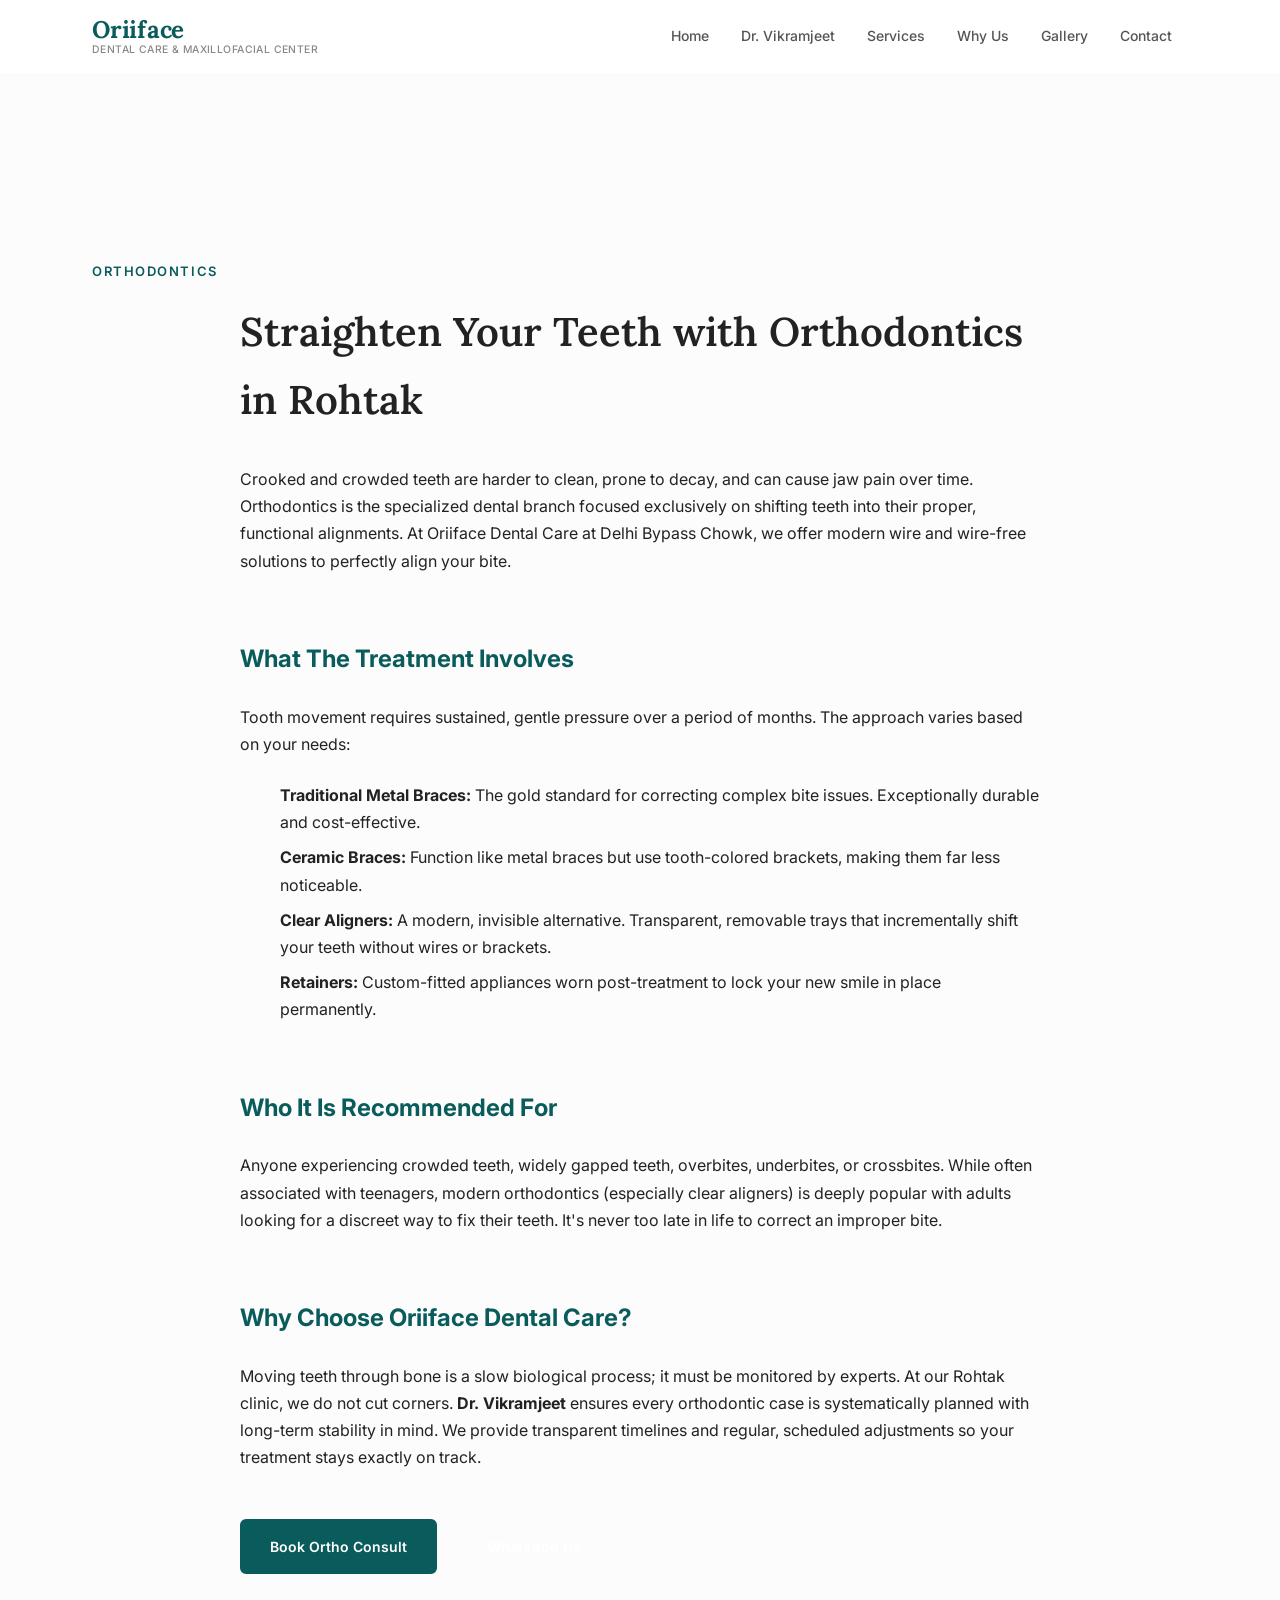
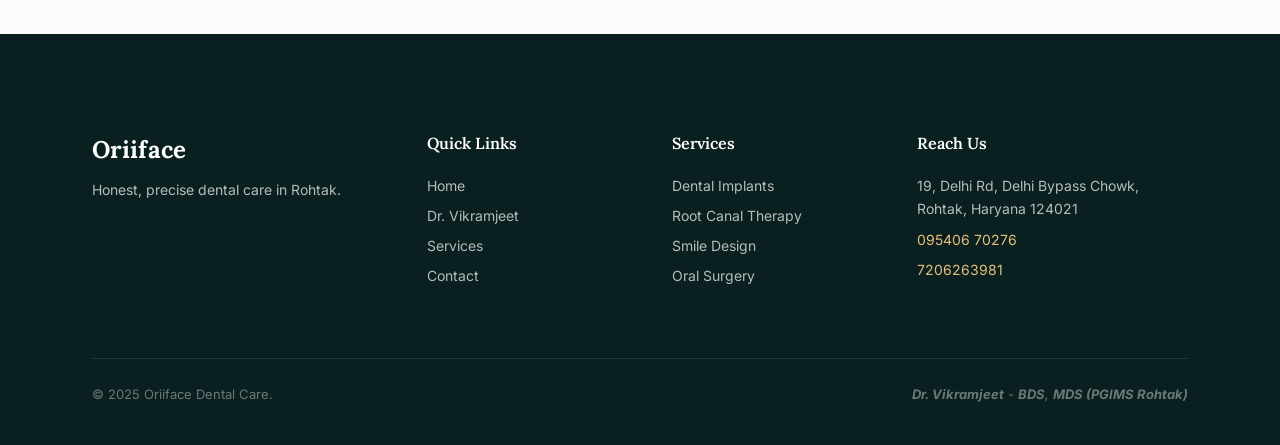
<file: services/orthodontics.html>
<!DOCTYPE html>
<html lang="en">
<head>
  <meta charset="UTF-8">
  <meta name="viewport" content="width=device-width, initial-scale=1.0">
  <meta name="robots" content="index, follow">
  <meta name="googlebot" content="index, follow">
  <link rel="canonical" href="https://www.oriifacedental.com/services/orthodontics">
  <title>Orthodontics in Rohtak - Braces & Clear Aligners</title>
  <meta name="description" content="Fix crooked teeth and bite issues with specialized Orthodontics in Rohtak. Metal braces, ceramic braces, and clear aligners at Delhi Bypass Chowk.">

  <meta property="og:type" content="website">
  <meta property="og:title" content="Orthodontics in Rohtak | Oriiface">
  <meta property="og:description" content="Fix crooked teeth and bite issues with specialized Orthodontics in Rohtak. Metal braces, ceramic braces, and clear aligners at Delhi Bypass Chowk.">
  <meta property="og:url" content="https://www.oriifacedental.com/services/orthodontics">
  <meta property="og:image" content="https://www.oriifacedental.com/images/og-cover.jpg">
  <meta property="og:locale" content="en_IN">
  <meta property="og:site_name" content="Oriiface Dental Care &amp; Maxillofacial Center">
  <!-- Twitter Card -->
  <meta name="twitter:card" content="summary_large_image">
  <meta name="twitter:title" content="Orthodontics & Aligners in Rohtak | Oriiface Dental Care">
  <meta name="twitter:description" content="Teeth alignment, metal/ceramic braces, and clear invisible aligners for adults and teens in Rohtak.">
  <meta name="twitter:image" content="https://www.oriifacedental.com/images/og-cover.jpg">

  <link rel="stylesheet" href="https://fonts.googleapis.com/css2?family=Lora:ital,wght@0,400;0,500;0,600;0,700;1,400&family=Inter:wght@300;400;500;600;700&display=swap">
  <link rel="stylesheet" href="../style.css?v=3">
  <style>
    .inner-service-content { padding-top: var(--space-xl); }
    .inner-service-content h2 { margin-top: var(--space-xl); margin-bottom: var(--space-md); font-size: 1.5rem; color: var(--color-primary); }
    .inner-service-content p { margin-bottom: var(--space-md); color: var(--color-text); line-height: 1.7; }
    .inner-service-content ul { margin-bottom: var(--space-xl); padding-left: var(--space-lg); }
    .inner-service-content li { margin-bottom: var(--space-xs); color: var(--color-text); }
  </style>
  <!-- Local SEO & Geo Targeting -->
  <meta name="geo.region" content="IN-HR">
  <meta name="geo.placename" content="Rohtak">
  <meta name="geo.position" content="28.8804611;76.6270755">
  <meta name="ICBM" content="28.8804611, 76.6270755">
  <link rel="icon" type="image/svg+xml" href="/favicon.svg">
  <script type="application/ld+json">
{
  "@context": "https://schema.org",
  "@graph": [
    {
      "@type": "BreadcrumbList",
      "@id": "https://www.oriifacedental.com/services/orthodontics#breadcrumb",
      "itemListElement": [
        {
          "@type": "ListItem",
          "position": 1,
          "name": "Home",
          "item": "https://www.oriifacedental.com/"
        },
        {
          "@type": "ListItem",
          "position": 2,
          "name": "Services",
          "item": "https://www.oriifacedental.com/services"
        },
        {
          "@type": "ListItem",
          "position": 3,
          "name": "Orthodontics & Aligners",
          "item": "https://www.oriifacedental.com/services/orthodontics"
        }
      ]
    },
    {
      "@type": "MedicalProcedure",
      "@id": "https://www.oriifacedental.com/services/orthodontics#procedure",
      "name": "Orthodontics & Aligners in Rohtak",
      "procedureType": "NoninvasiveProcedure",
      "description": "Teeth alignment, metal/ceramic braces, and clear invisible aligners for adults and teens in Rohtak.",
      "howPerformed": "Braces & Clear Aligners",
      "provider": {
        "@id": "https://www.oriifacedental.com/#dentist"
      },
      "location": {
        "@type": "MedicalClinic",
        "name": "Oriiface Dental Care & Maxillofacial Center",
        "address": {
          "@type": "PostalAddress",
          "streetAddress": "19, Delhi Road, Delhi Bypass Chowk",
          "addressLocality": "Rohtak",
          "addressRegion": "Haryana",
          "postalCode": "124021",
          "addressCountry": "IN"
        }
      }
    }
  ]
}
  </script>
</head>
<body>

  <!-- Header -->
  <header class="header" id="header">
    <div class="header__inner container">
      <a href="/" class="header__logo"><span class="logo__mark">Oriiface</span><span class="logo__sub">Dental Care &amp; Maxillofacial Center</span></a>
      <nav class="nav" id="nav">
        <ul class="nav__list">
           <li><a href="/" class="nav__link">Home</a></li>
          <li><a href="/about" class="nav__link">Dr. Vikramjeet</a></li>
          <li><a href="/services" class="nav__link">Services</a></li>
          <li><a href="/#why-us" class="nav__link">Why Us</a></li>
          <li><a href="/gallery" class="nav__link">Gallery</a></li>
          <li><a href="/contact" class="nav__link">Contact</a></li>
        </ul>
      </nav>
      <button class="hamburger" id="hamburger"><span class="hamburger__line"></span><span class="hamburger__line"></span><span class="hamburger__line"></span></button>
    </div>
  </header>

  <div class="mobile-nav" id="mobile-nav">
    <div class="mobile-nav__content">
      <ul class="mobile-nav__list">
        <li><a href="/" class="mobile-nav__link">Home</a></li>
        <li><a href="/about" class="mobile-nav__link">Dr. Vikramjeet</a></li>
        <li><a href="/services" class="mobile-nav__link">Services</a></li>
        <li><a href="/#why-us" class="mobile-nav__link">Why Us</a></li>
        <li><a href="/gallery" class="mobile-nav__link">Gallery</a></li>
        <li><a href="/contact" class="mobile-nav__link">Contact</a></li>
      </ul>
    </div>
  </div>

  <section class="services" style="padding-top: 120px; padding-bottom: 60px;">
    <div class="container inner-service-content">
      <span class="section-tag">Orthodontics</span>
      <h1 class="services__title" style="text-align: left; max-width: 800px; margin: 0 auto 2rem auto;">Straighten Your Teeth with Orthodontics in Rohtak</h1>
      <div style="max-width: 800px; margin: 0 auto;">
        <p>Crooked and crowded teeth are harder to clean, prone to decay, and can cause jaw pain over time. Orthodontics is the specialized dental branch focused exclusively on shifting teeth into their proper, functional alignments. At Oriiface Dental Care at Delhi Bypass Chowk, we offer modern wire and wire-free solutions to perfectly align your bite.</p>

        <h2>What The Treatment Involves</h2>
        <p>Tooth movement requires sustained, gentle pressure over a period of months. The approach varies based on your needs:</p>
        <ul>
          <li><strong>Traditional Metal Braces:</strong> The gold standard for correcting complex bite issues. Exceptionally durable and cost-effective.</li>
          <li><strong>Ceramic Braces:</strong> Function like metal braces but use tooth-colored brackets, making them far less noticeable.</li>
          <li><strong>Clear Aligners:</strong> A modern, invisible alternative. Transparent, removable trays that incrementally shift your teeth without wires or brackets.</li>
          <li><strong>Retainers:</strong> Custom-fitted appliances worn post-treatment to lock your new smile in place permanently.</li>
        </ul>

        <h2>Who It Is Recommended For</h2>
        <p>Anyone experiencing crowded teeth, widely gapped teeth, overbites, underbites, or crossbites. While often associated with teenagers, modern orthodontics (especially clear aligners) is deeply popular with adults looking for a discreet way to fix their teeth. It's never too late in life to correct an improper bite.</p>

        <h2>Why Choose Oriiface Dental Care?</h2>
        <p>Moving teeth through bone is a slow biological process; it must be monitored by experts. At our Rohtak clinic, we do not cut corners. <strong>Dr. Vikramjeet</strong> ensures every orthodontic case is systematically planned with long-term stability in mind. We provide transparent timelines and regular, scheduled adjustments so your treatment stays exactly on track.</p>

        <div style="margin-top: 3rem;">
          <a href="tel:+919540670276" class="btn btn--primary">Book Ortho Consult</a>
          <a href="https://wa.me/919540670276" target="_blank" class="btn btn--outline" style="margin-left: 1rem;">WhatsApp Us</a>
        </div>
      </div>
    </div>
  </section>

  <!-- FOOTER -->
  <footer class="footer" id="footer">
    <div class="container">
      <div class="footer__grid">
        <div class="footer__brand"><span class="footer__logo">Oriiface</span><p class="footer__tagline">Honest, precise dental care in Rohtak.</p></div>
        <div class="footer__links"><h4 class="footer__heading">Quick Links</h4><ul><li><a href="/">Home</a></li><li><a href="/about">Dr. Vikramjeet</a></li><li><a href="/services">Services</a></li><li><a href="/contact">Contact</a></li></ul></div>
        <div class="footer__services-list"><h4 class="footer__heading">Services</h4><ul><li>Dental Implants</li><li>Root Canal Therapy</li><li>Smile Design</li><li>Oral Surgery</li></ul></div>
        <div class="footer__contact"><h4 class="footer__heading">Reach Us</h4><p>19, Delhi Rd, Delhi Bypass Chowk, Rohtak, Haryana 124021</p><p><a href="tel:+919540670276">095406 70276</a></p><p><a href="tel:+917206263981">7206263981</a></p></div>
      </div>
      <div class="footer__bottom"><p>&copy; 2025 Oriiface Dental Care.</p><p class="footer__disclaimer"><strong>Dr. Vikramjeet</strong> - <strong>BDS</strong>, <strong>MDS (PGIMS Rohtak)</strong></p></div>
    </div>
  </footer>

  <script src="../main.js"></script>
</body>
</html>
</file>
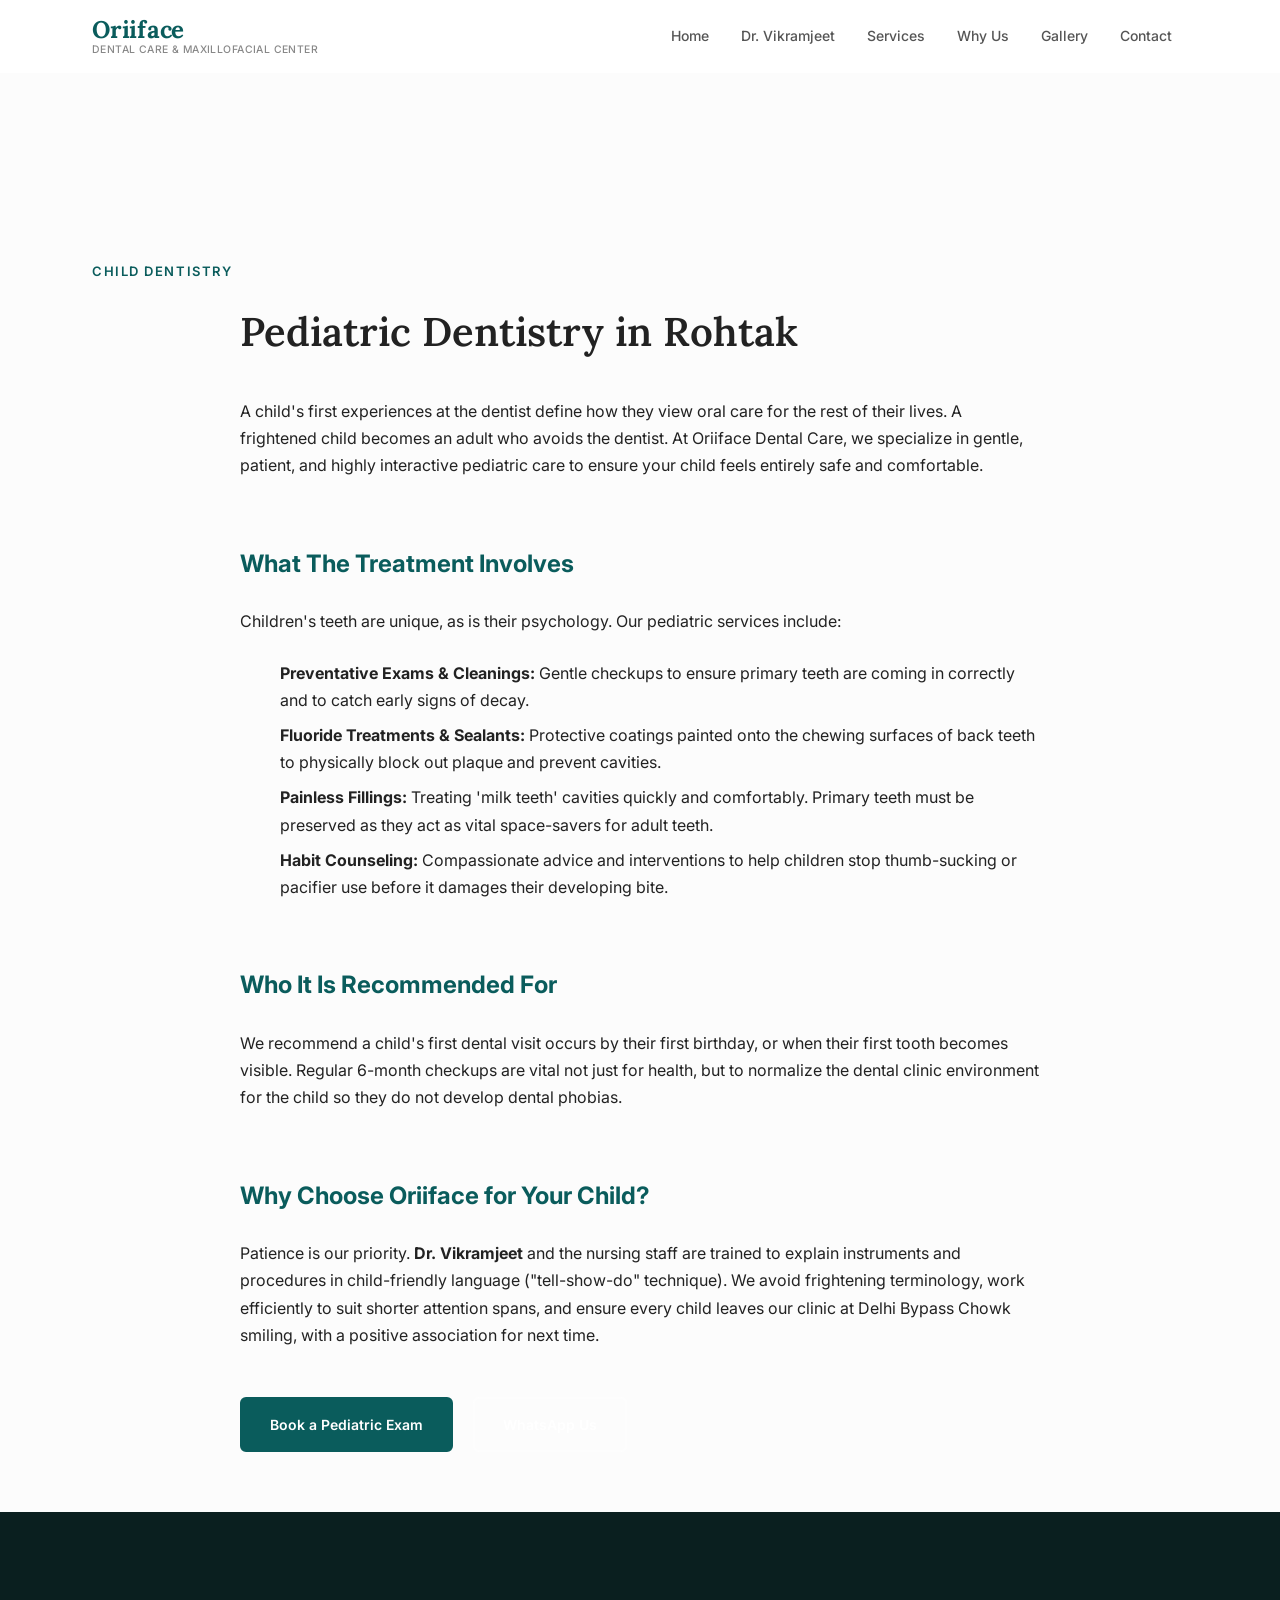
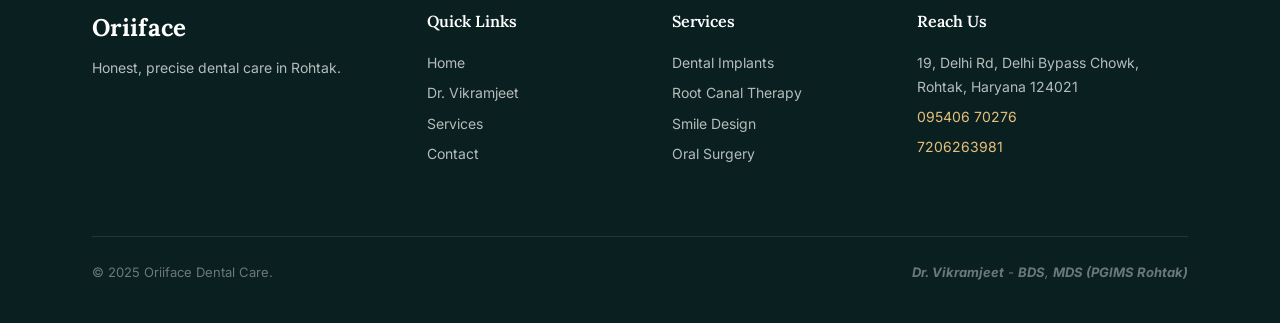
<file: services/pediatric-dentistry.html>
<!DOCTYPE html>
<html lang="en">
<head>
  <meta charset="UTF-8">
  <meta name="viewport" content="width=device-width, initial-scale=1.0">
  <meta name="robots" content="index, follow">
  <meta name="googlebot" content="index, follow">
  <link rel="canonical" href="https://www.oriifacedental.com/services/pediatric-dentistry">
  <title>Pediatric Dentistry in Rohtak - Kids Dental Care</title>
  <meta name="description" content="Gentle, child-friendly pediatric dentistry in Rohtak. Preventative care, cavity treatments, and painless visits for children at Oriiface Dental Care.">

  <meta property="og:type" content="website">
  <meta property="og:title" content="Pediatric Dentistry in Rohtak | Oriiface">
  <meta property="og:description" content="Gentle, child-friendly pediatric dentistry in Rohtak. Preventative care, cavity treatments, and painless visits for children at Oriiface Dental Care.">
  <meta property="og:url" content="https://www.oriifacedental.com/services/pediatric-dentistry">
  <meta property="og:image" content="https://www.oriifacedental.com/images/og-cover.jpg">
  <meta property="og:locale" content="en_IN">
  <meta property="og:site_name" content="Oriiface Dental Care &amp; Maxillofacial Center">
  <!-- Twitter Card -->
  <meta name="twitter:card" content="summary_large_image">
  <meta name="twitter:title" content="Pediatric Dentistry in Rohtak | Oriiface Dental Care">
  <meta name="twitter:description" content="Child-friendly dental care, pain-free milk teeth treatments, pit & fissure sealants, and cavity prevention in Rohtak.">
  <meta name="twitter:image" content="https://www.oriifacedental.com/images/og-cover.jpg">

  <link rel="stylesheet" href="https://fonts.googleapis.com/css2?family=Lora:ital,wght@0,400;0,500;0,600;0,700;1,400&family=Inter:wght@300;400;500;600;700&display=swap">
  <link rel="stylesheet" href="../style.css?v=3">
  <style>
    .inner-service-content { padding-top: var(--space-xl); }
    .inner-service-content h2 { margin-top: var(--space-xl); margin-bottom: var(--space-md); font-size: 1.5rem; color: var(--color-primary); }
    .inner-service-content p { margin-bottom: var(--space-md); color: var(--color-text); line-height: 1.7; }
    .inner-service-content ul { margin-bottom: var(--space-xl); padding-left: var(--space-lg); }
    .inner-service-content li { margin-bottom: var(--space-xs); color: var(--color-text); }
  </style>
  <!-- Local SEO & Geo Targeting -->
  <meta name="geo.region" content="IN-HR">
  <meta name="geo.placename" content="Rohtak">
  <meta name="geo.position" content="28.8804611;76.6270755">
  <meta name="ICBM" content="28.8804611, 76.6270755">
  <link rel="icon" type="image/svg+xml" href="/favicon.svg">
  <script type="application/ld+json">
{
  "@context": "https://schema.org",
  "@graph": [
    {
      "@type": "BreadcrumbList",
      "@id": "https://www.oriifacedental.com/services/pediatric-dentistry#breadcrumb",
      "itemListElement": [
        {
          "@type": "ListItem",
          "position": 1,
          "name": "Home",
          "item": "https://www.oriifacedental.com/"
        },
        {
          "@type": "ListItem",
          "position": 2,
          "name": "Services",
          "item": "https://www.oriifacedental.com/services"
        },
        {
          "@type": "ListItem",
          "position": 3,
          "name": "Pediatric Dentistry",
          "item": "https://www.oriifacedental.com/services/pediatric-dentistry"
        }
      ]
    },
    {
      "@type": "MedicalProcedure",
      "@id": "https://www.oriifacedental.com/services/pediatric-dentistry#procedure",
      "name": "Pediatric Dentistry in Rohtak",
      "procedureType": "NoninvasiveProcedure",
      "description": "Child-friendly dental care, pain-free milk teeth treatments, pit & fissure sealants, and cavity prevention in Rohtak.",
      "howPerformed": "Kids Dental Checkups & Fillings",
      "provider": {
        "@id": "https://www.oriifacedental.com/#dentist"
      },
      "location": {
        "@type": "MedicalClinic",
        "name": "Oriiface Dental Care & Maxillofacial Center",
        "address": {
          "@type": "PostalAddress",
          "streetAddress": "19, Delhi Road, Delhi Bypass Chowk",
          "addressLocality": "Rohtak",
          "addressRegion": "Haryana",
          "postalCode": "124021",
          "addressCountry": "IN"
        }
      }
    }
  ]
}
  </script>
</head>
<body>

  <!-- Header -->
  <header class="header" id="header">
    <div class="header__inner container">
      <a href="/" class="header__logo"><span class="logo__mark">Oriiface</span><span class="logo__sub">Dental Care &amp; Maxillofacial Center</span></a>
      <nav class="nav" id="nav">
        <ul class="nav__list">
           <li><a href="/" class="nav__link">Home</a></li>
          <li><a href="/about" class="nav__link">Dr. Vikramjeet</a></li>
          <li><a href="/services" class="nav__link">Services</a></li>
          <li><a href="/#why-us" class="nav__link">Why Us</a></li>
          <li><a href="/gallery" class="nav__link">Gallery</a></li>
          <li><a href="/contact" class="nav__link">Contact</a></li>
        </ul>
      </nav>
      <button class="hamburger" id="hamburger"><span class="hamburger__line"></span><span class="hamburger__line"></span><span class="hamburger__line"></span></button>
    </div>
  </header>

  <div class="mobile-nav" id="mobile-nav">
    <div class="mobile-nav__content">
      <ul class="mobile-nav__list">
        <li><a href="/" class="mobile-nav__link">Home</a></li>
        <li><a href="/about" class="mobile-nav__link">Dr. Vikramjeet</a></li>
        <li><a href="/services" class="mobile-nav__link">Services</a></li>
        <li><a href="/#why-us" class="mobile-nav__link">Why Us</a></li>
        <li><a href="/gallery" class="mobile-nav__link">Gallery</a></li>
        <li><a href="/contact" class="mobile-nav__link">Contact</a></li>
      </ul>
    </div>
  </div>

  <section class="services" style="padding-top: 120px; padding-bottom: 60px;">
    <div class="container inner-service-content">
      <span class="section-tag">Child Dentistry</span>
      <h1 class="services__title" style="text-align: left; max-width: 800px; margin: 0 auto 2rem auto;">Pediatric Dentistry in Rohtak</h1>
      <div style="max-width: 800px; margin: 0 auto;">
        <p>A child's first experiences at the dentist define how they view oral care for the rest of their lives. A frightened child becomes an adult who avoids the dentist. At Oriiface Dental Care, we specialize in gentle, patient, and highly interactive pediatric care to ensure your child feels entirely safe and comfortable.</p>

        <h2>What The Treatment Involves</h2>
        <p>Children's teeth are unique, as is their psychology. Our pediatric services include:</p>
        <ul>
          <li><strong>Preventative Exams & Cleanings:</strong> Gentle checkups to ensure primary teeth are coming in correctly and to catch early signs of decay.</li>
          <li><strong>Fluoride Treatments & Sealants:</strong> Protective coatings painted onto the chewing surfaces of back teeth to physically block out plaque and prevent cavities.</li>
          <li><strong>Painless Fillings:</strong> Treating 'milk teeth' cavities quickly and comfortably. Primary teeth must be preserved as they act as vital space-savers for adult teeth.</li>
          <li><strong>Habit Counseling:</strong> Compassionate advice and interventions to help children stop thumb-sucking or pacifier use before it damages their developing bite.</li>
        </ul>

        <h2>Who It Is Recommended For</h2>
        <p>We recommend a child's first dental visit occurs by their first birthday, or when their first tooth becomes visible. Regular 6-month checkups are vital not just for health, but to normalize the dental clinic environment for the child so they do not develop dental phobias.</p>

        <h2>Why Choose Oriiface for Your Child?</h2>
        <p>Patience is our priority. <strong>Dr. Vikramjeet</strong> and the nursing staff are trained to explain instruments and procedures in child-friendly language ("tell-show-do" technique). We avoid frightening terminology, work efficiently to suit shorter attention spans, and ensure every child leaves our clinic at Delhi Bypass Chowk smiling, with a positive association for next time.</p>

        <div style="margin-top: 3rem;">
          <a href="tel:+919540670276" class="btn btn--primary">Book a Pediatric Exam</a>
          <a href="https://wa.me/919540670276" target="_blank" class="btn btn--outline" style="margin-left: 1rem;">WhatsApp Us</a>
        </div>
      </div>
    </div>
  </section>

  <!-- FOOTER -->
  <footer class="footer" id="footer">
    <div class="container">
      <div class="footer__grid">
        <div class="footer__brand"><span class="footer__logo">Oriiface</span><p class="footer__tagline">Honest, precise dental care in Rohtak.</p></div>
        <div class="footer__links"><h4 class="footer__heading">Quick Links</h4><ul><li><a href="/">Home</a></li><li><a href="/about">Dr. Vikramjeet</a></li><li><a href="/services">Services</a></li><li><a href="/contact">Contact</a></li></ul></div>
        <div class="footer__services-list"><h4 class="footer__heading">Services</h4><ul><li>Dental Implants</li><li>Root Canal Therapy</li><li>Smile Design</li><li>Oral Surgery</li></ul></div>
        <div class="footer__contact"><h4 class="footer__heading">Reach Us</h4><p>19, Delhi Rd, Delhi Bypass Chowk, Rohtak, Haryana 124021</p><p><a href="tel:+919540670276">095406 70276</a></p><p><a href="tel:+917206263981">7206263981</a></p></div>
      </div>
      <div class="footer__bottom"><p>&copy; 2025 Oriiface Dental Care.</p><p class="footer__disclaimer"><strong>Dr. Vikramjeet</strong> - <strong>BDS</strong>, <strong>MDS (PGIMS Rohtak)</strong></p></div>
    </div>
  </footer>

  <script src="../main.js"></script>
</body>
</html>
</file>
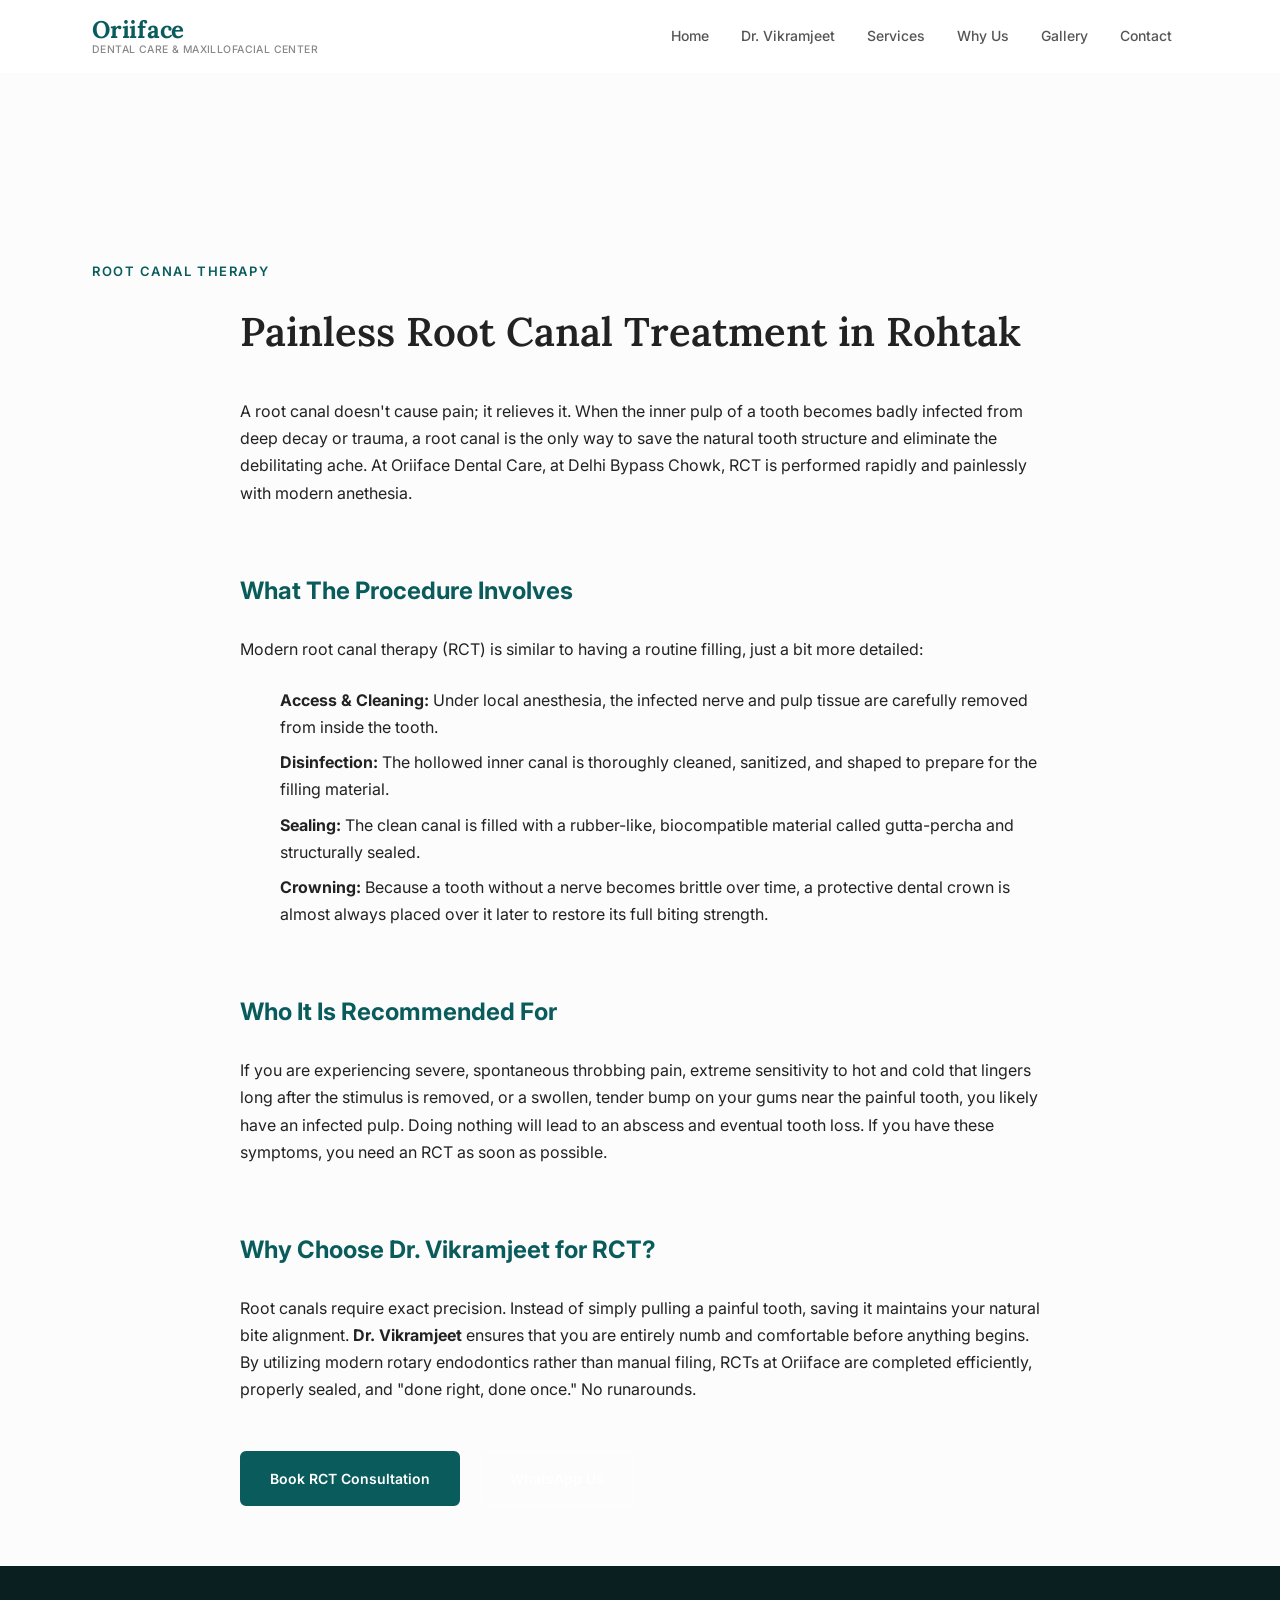
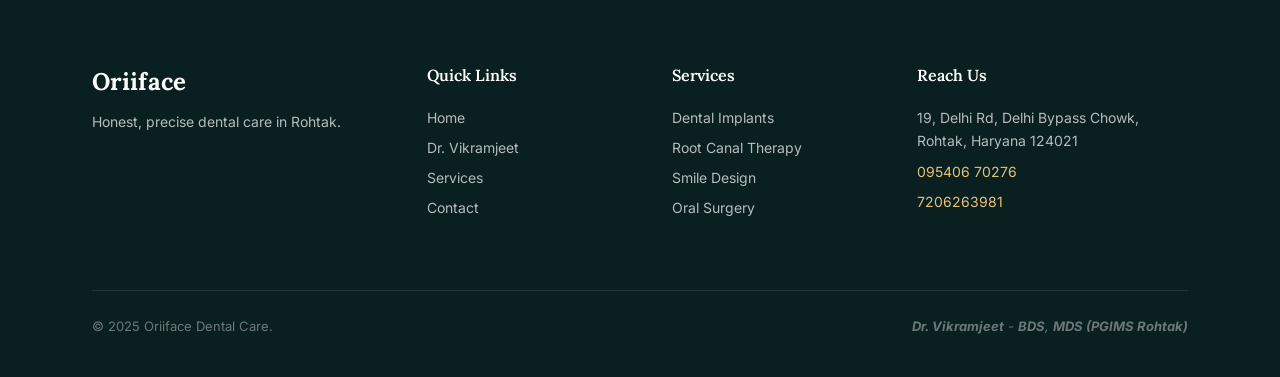
<file: services/root-canal-therapy.html>
<!DOCTYPE html>
<html lang="en">
<head>
  <meta charset="UTF-8">
  <meta name="viewport" content="width=device-width, initial-scale=1.0">
  <meta name="robots" content="index, follow">
  <meta name="googlebot" content="index, follow">
  <link rel="canonical" href="https://www.oriifacedental.com/services/root-canal-therapy">
  <title>Root Canal Treatment in Rohtak - Painless Endodontics</title>
  <meta name="description" content="Painless root canal treatment (RCT) in Rohtak to save infected teeth. Modern, precise endodontics by Dr. Vikramjeet at Delhi Bypass Chowk.">

  <meta property="og:type" content="website">
  <meta property="og:title" content="Root Canal Therapy in Rohtak | Oriiface">
  <meta property="og:description" content="Painless root canal treatment (RCT) in Rohtak to save infected teeth. Modern, precise endodontics by Dr. Vikramjeet at Delhi Bypass Chowk.">
  <meta property="og:url" content="https://www.oriifacedental.com/services/root-canal-therapy">
  <meta property="og:image" content="https://www.oriifacedental.com/images/og-cover.jpg">
  <meta property="og:locale" content="en_IN">
  <meta property="og:site_name" content="Oriiface Dental Care &amp; Maxillofacial Center">
  <!-- Twitter Card -->
  <meta name="twitter:card" content="summary_large_image">
  <meta name="twitter:title" content="Root Canal Therapy (RCT) in Rohtak | Oriiface Dental Care">
  <meta name="twitter:description" content="Pain-free single-visit root canal treatments with modern rotary endodontics in Rohtak.">
  <meta name="twitter:image" content="https://www.oriifacedental.com/images/og-cover.jpg">

  <link rel="stylesheet" href="https://fonts.googleapis.com/css2?family=Lora:ital,wght@0,400;0,500;0,600;0,700;1,400&family=Inter:wght@300;400;500;600;700&display=swap">
  <link rel="stylesheet" href="../style.css?v=3">
  <style>
    .inner-service-content { padding-top: var(--space-xl); }
    .inner-service-content h2 { margin-top: var(--space-xl); margin-bottom: var(--space-md); font-size: 1.5rem; color: var(--color-primary); }
    .inner-service-content p { margin-bottom: var(--space-md); color: var(--color-text); line-height: 1.7; }
    .inner-service-content ul { margin-bottom: var(--space-xl); padding-left: var(--space-lg); }
    .inner-service-content li { margin-bottom: var(--space-xs); color: var(--color-text); }
  </style>
  <!-- Local SEO & Geo Targeting -->
  <meta name="geo.region" content="IN-HR">
  <meta name="geo.placename" content="Rohtak">
  <meta name="geo.position" content="28.8804611;76.6270755">
  <meta name="ICBM" content="28.8804611, 76.6270755">
  <link rel="icon" type="image/svg+xml" href="/favicon.svg">
  <script type="application/ld+json">
{
  "@context": "https://schema.org",
  "@graph": [
    {
      "@type": "BreadcrumbList",
      "@id": "https://www.oriifacedental.com/services/root-canal-therapy#breadcrumb",
      "itemListElement": [
        {
          "@type": "ListItem",
          "position": 1,
          "name": "Home",
          "item": "https://www.oriifacedental.com/"
        },
        {
          "@type": "ListItem",
          "position": 2,
          "name": "Services",
          "item": "https://www.oriifacedental.com/services"
        },
        {
          "@type": "ListItem",
          "position": 3,
          "name": "Root Canal Therapy (RCT)",
          "item": "https://www.oriifacedental.com/services/root-canal-therapy"
        }
      ]
    },
    {
      "@type": "MedicalProcedure",
      "@id": "https://www.oriifacedental.com/services/root-canal-therapy#procedure",
      "name": "Root Canal Therapy (RCT) in Rohtak",
      "procedureType": "SurgicalProcedure",
      "description": "Pain-free single-visit root canal treatments with modern rotary endodontics in Rohtak.",
      "howPerformed": "Rotary Endodontics & Apex Locators",
      "provider": {
        "@id": "https://www.oriifacedental.com/#dentist"
      },
      "location": {
        "@type": "MedicalClinic",
        "name": "Oriiface Dental Care & Maxillofacial Center",
        "address": {
          "@type": "PostalAddress",
          "streetAddress": "19, Delhi Road, Delhi Bypass Chowk",
          "addressLocality": "Rohtak",
          "addressRegion": "Haryana",
          "postalCode": "124021",
          "addressCountry": "IN"
        }
      }
    }
  ]
}
  </script>
</head>
<body>

  <!-- Header -->
  <header class="header" id="header">
    <div class="header__inner container">
      <a href="/" class="header__logo"><span class="logo__mark">Oriiface</span><span class="logo__sub">Dental Care &amp; Maxillofacial Center</span></a>
      <nav class="nav" id="nav">
        <ul class="nav__list">
           <li><a href="/" class="nav__link">Home</a></li>
          <li><a href="/about" class="nav__link">Dr. Vikramjeet</a></li>
          <li><a href="/services" class="nav__link">Services</a></li>
          <li><a href="/#why-us" class="nav__link">Why Us</a></li>
          <li><a href="/gallery" class="nav__link">Gallery</a></li>
          <li><a href="/contact" class="nav__link">Contact</a></li>
        </ul>
      </nav>
      <button class="hamburger" id="hamburger"><span class="hamburger__line"></span><span class="hamburger__line"></span><span class="hamburger__line"></span></button>
    </div>
  </header>

  <div class="mobile-nav" id="mobile-nav">
    <div class="mobile-nav__content">
      <ul class="mobile-nav__list">
        <li><a href="/" class="mobile-nav__link">Home</a></li>
        <li><a href="/about" class="mobile-nav__link">Dr. Vikramjeet</a></li>
        <li><a href="/services" class="mobile-nav__link">Services</a></li>
        <li><a href="/#why-us" class="mobile-nav__link">Why Us</a></li>
        <li><a href="/gallery" class="mobile-nav__link">Gallery</a></li>
        <li><a href="/contact" class="mobile-nav__link">Contact</a></li>
      </ul>
    </div>
  </div>

  <section class="services" style="padding-top: 120px; padding-bottom: 60px;">
    <div class="container inner-service-content">
      <span class="section-tag">Root Canal Therapy</span>
      <h1 class="services__title" style="text-align: left; max-width: 800px; margin: 0 auto 2rem auto;">Painless Root Canal Treatment in Rohtak</h1>
      <div style="max-width: 800px; margin: 0 auto;">
        <p>A root canal doesn't cause pain; it relieves it. When the inner pulp of a tooth becomes badly infected from deep decay or trauma, a root canal is the only way to save the natural tooth structure and eliminate the debilitating ache. At Oriiface Dental Care, at Delhi Bypass Chowk, RCT is performed rapidly and painlessly with modern anethesia.</p>

        <h2>What The Procedure Involves</h2>
        <p>Modern root canal therapy (RCT) is similar to having a routine filling, just a bit more detailed:</p>
        <ul>
          <li><strong>Access & Cleaning:</strong> Under local anesthesia, the infected nerve and pulp tissue are carefully removed from inside the tooth.</li>
          <li><strong>Disinfection:</strong> The hollowed inner canal is thoroughly cleaned, sanitized, and shaped to prepare for the filling material.</li>
          <li><strong>Sealing:</strong> The clean canal is filled with a rubber-like, biocompatible material called gutta-percha and structurally sealed.</li>
          <li><strong>Crowning:</strong> Because a tooth without a nerve becomes brittle over time, a protective dental crown is almost always placed over it later to restore its full biting strength.</li>
        </ul>

        <h2>Who It Is Recommended For</h2>
        <p>If you are experiencing severe, spontaneous throbbing pain, extreme sensitivity to hot and cold that lingers long after the stimulus is removed, or a swollen, tender bump on your gums near the painful tooth, you likely have an infected pulp. Doing nothing will lead to an abscess and eventual tooth loss. If you have these symptoms, you need an RCT as soon as possible.</p>

        <h2>Why Choose Dr. Vikramjeet for RCT?</h2>
        <p>Root canals require exact precision. Instead of simply pulling a painful tooth, saving it maintains your natural bite alignment. <strong>Dr. Vikramjeet</strong> ensures that you are entirely numb and comfortable before anything begins. By utilizing modern rotary endodontics rather than manual filing, RCTs at Oriiface are completed efficiently, properly sealed, and "done right, done once." No runarounds.</p>

        <div style="margin-top: 3rem;">
          <a href="tel:+919540670276" class="btn btn--primary">Book RCT Consultation</a>
          <a href="https://wa.me/919540670276" target="_blank" class="btn btn--outline" style="margin-left: 1rem;">WhatsApp Us</a>
        </div>
      </div>
    </div>
  </section>

  <!-- FOOTER -->
  <footer class="footer" id="footer">
    <div class="container">
      <div class="footer__grid">
        <div class="footer__brand"><span class="footer__logo">Oriiface</span><p class="footer__tagline">Honest, precise dental care in Rohtak.</p></div>
        <div class="footer__links"><h4 class="footer__heading">Quick Links</h4><ul><li><a href="/">Home</a></li><li><a href="/about">Dr. Vikramjeet</a></li><li><a href="/services">Services</a></li><li><a href="/contact">Contact</a></li></ul></div>
        <div class="footer__services-list"><h4 class="footer__heading">Services</h4><ul><li>Dental Implants</li><li>Root Canal Therapy</li><li>Smile Design</li><li>Oral Surgery</li></ul></div>
        <div class="footer__contact"><h4 class="footer__heading">Reach Us</h4><p>19, Delhi Rd, Delhi Bypass Chowk, Rohtak, Haryana 124021</p><p><a href="tel:+919540670276">095406 70276</a></p><p><a href="tel:+917206263981">7206263981</a></p></div>
      </div>
      <div class="footer__bottom"><p>&copy; 2025 Oriiface Dental Care.</p><p class="footer__disclaimer"><strong>Dr. Vikramjeet</strong> - <strong>BDS</strong>, <strong>MDS (PGIMS Rohtak)</strong></p></div>
    </div>
  </footer>

  <script src="../main.js"></script>
</body>
</html>
</file>
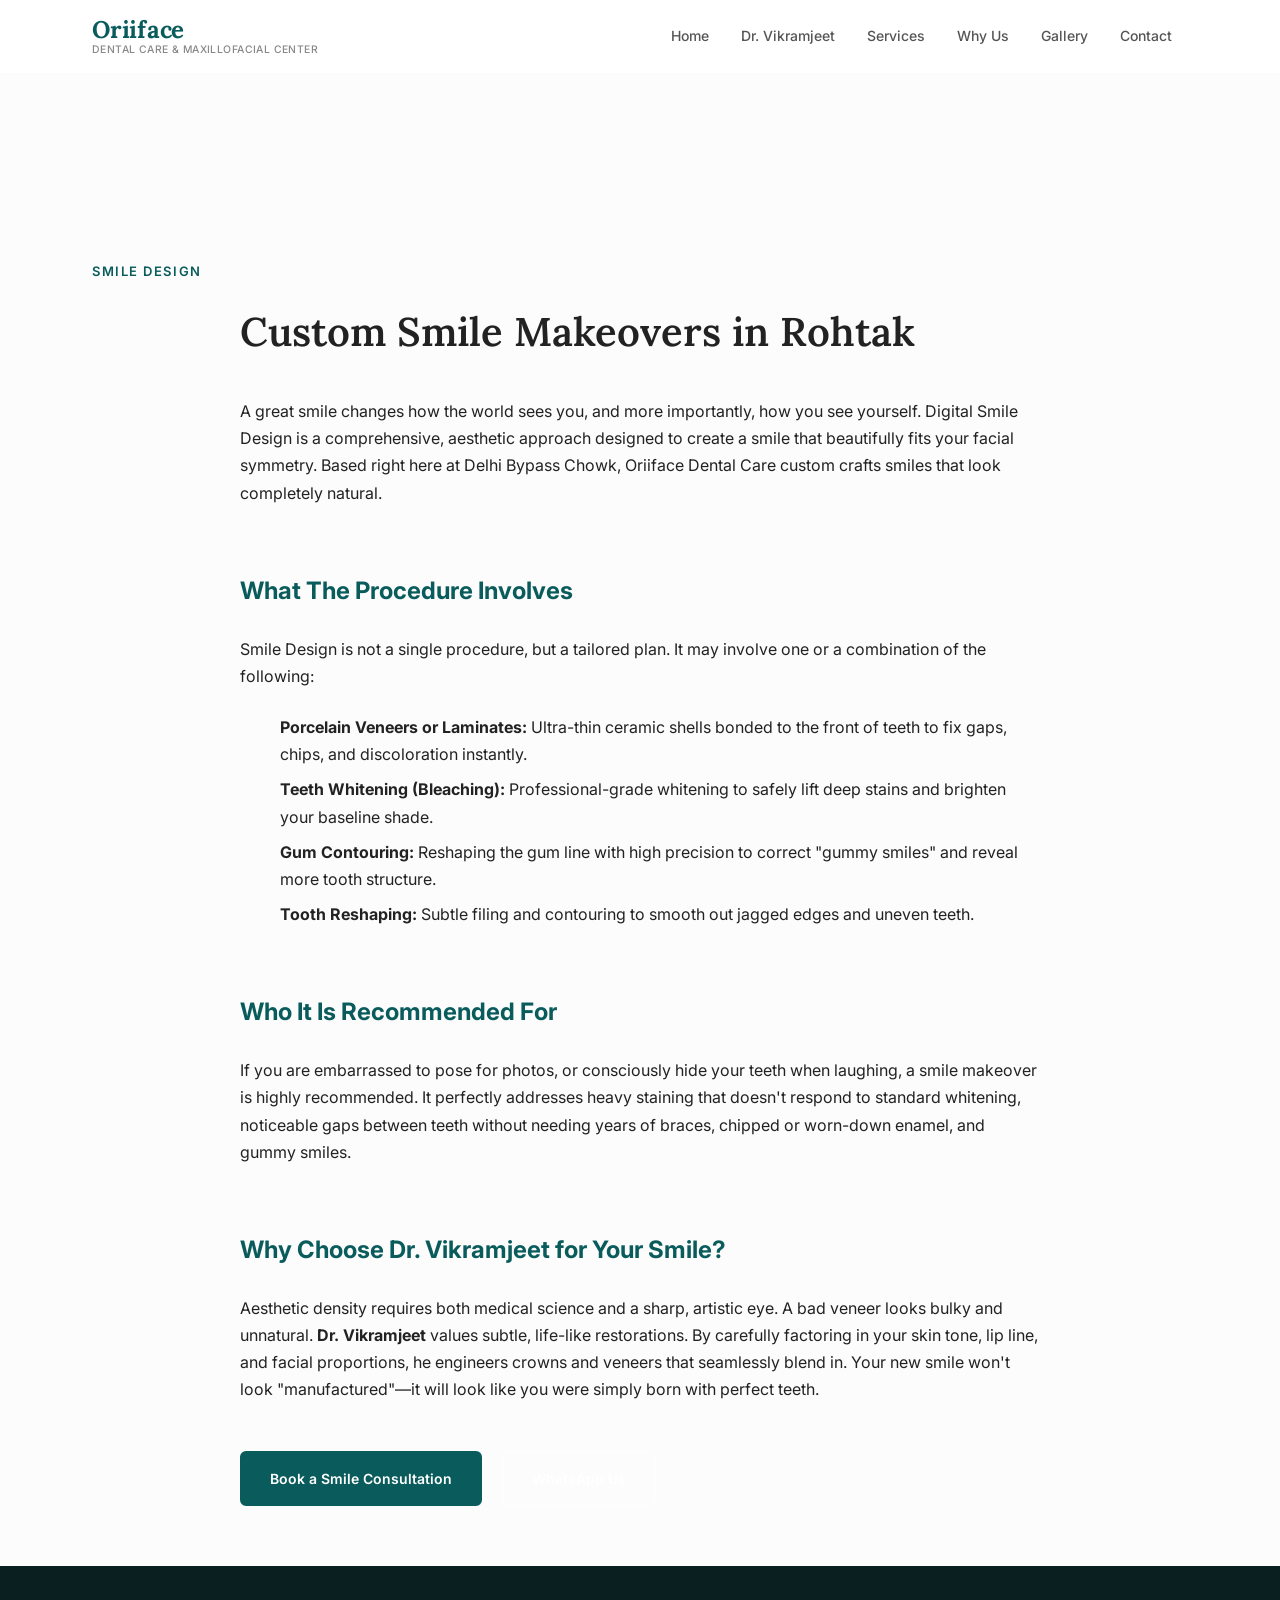
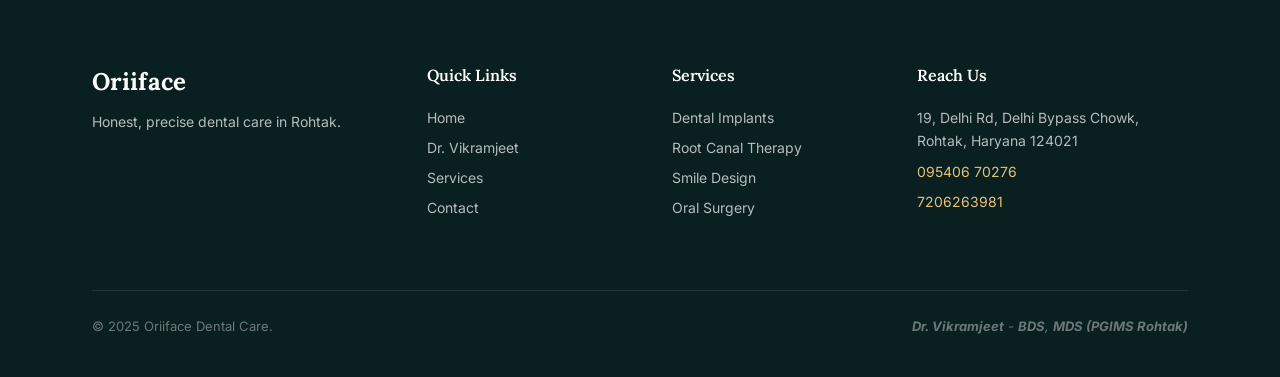
<file: services/smile-design.html>
<!DOCTYPE html>
<html lang="en">
<head>
  <meta charset="UTF-8">
  <meta name="viewport" content="width=device-width, initial-scale=1.0">
  <meta name="robots" content="index, follow">
  <meta name="googlebot" content="index, follow">
  <link rel="canonical" href="https://www.oriifacedental.com/services/smile-design">
  <title>Digital Smile Design in Rohtak - Veneers & Makeovers</title>
  <meta name="description" content="Custom smile makeovers in Rohtak at Oriiface Dental. Veneers, teeth whitening, and complete aesthetic restorations by Dr. Vikramjeet at Delhi Bypass Chowk.">

  <meta property="og:type" content="website">
  <meta property="og:title" content="Smile Design in Rohtak | Oriiface">
  <meta property="og:description" content="Custom smile makeovers in Rohtak at Oriiface Dental. Veneers, teeth whitening, and complete aesthetic restorations by Dr. Vikramjeet at Delhi Bypass Chowk.">
  <meta property="og:url" content="https://www.oriifacedental.com/services/smile-design">
  <meta property="og:image" content="https://www.oriifacedental.com/images/og-cover.jpg">
  <meta property="og:locale" content="en_IN">
  <meta property="og:site_name" content="Oriiface Dental Care &amp; Maxillofacial Center">
  <!-- Twitter Card -->
  <meta name="twitter:card" content="summary_large_image">
  <meta name="twitter:title" content="Digital Smile Design in Rohtak | Oriiface Dental Care">
  <meta name="twitter:description" content="Custom aesthetic smile makeovers including porcelain veneers, tooth reshaping, and gum contouring in Rohtak.">
  <meta name="twitter:image" content="https://www.oriifacedental.com/images/og-cover.jpg">

  <link rel="stylesheet" href="https://fonts.googleapis.com/css2?family=Lora:ital,wght@0,400;0,500;0,600;0,700;1,400&family=Inter:wght@300;400;500;600;700&display=swap">
  <link rel="stylesheet" href="../style.css?v=3">
  <style>
    .inner-service-content { padding-top: var(--space-xl); }
    .inner-service-content h2 { margin-top: var(--space-xl); margin-bottom: var(--space-md); font-size: 1.5rem; color: var(--color-primary); }
    .inner-service-content p { margin-bottom: var(--space-md); color: var(--color-text); line-height: 1.7; }
    .inner-service-content ul { margin-bottom: var(--space-xl); padding-left: var(--space-lg); }
    .inner-service-content li { margin-bottom: var(--space-xs); color: var(--color-text); }
  </style>
  <!-- Local SEO & Geo Targeting -->
  <meta name="geo.region" content="IN-HR">
  <meta name="geo.placename" content="Rohtak">
  <meta name="geo.position" content="28.8804611;76.6270755">
  <meta name="ICBM" content="28.8804611, 76.6270755">
  <link rel="icon" type="image/svg+xml" href="/favicon.svg">
  <script type="application/ld+json">
{
  "@context": "https://schema.org",
  "@graph": [
    {
      "@type": "BreadcrumbList",
      "@id": "https://www.oriifacedental.com/services/smile-design#breadcrumb",
      "itemListElement": [
        {
          "@type": "ListItem",
          "position": 1,
          "name": "Home",
          "item": "https://www.oriifacedental.com/"
        },
        {
          "@type": "ListItem",
          "position": 2,
          "name": "Services",
          "item": "https://www.oriifacedental.com/services"
        },
        {
          "@type": "ListItem",
          "position": 3,
          "name": "Digital Smile Design",
          "item": "https://www.oriifacedental.com/services/smile-design"
        }
      ]
    },
    {
      "@type": "MedicalProcedure",
      "@id": "https://www.oriifacedental.com/services/smile-design#procedure",
      "name": "Digital Smile Design in Rohtak",
      "procedureType": "NoninvasiveProcedure",
      "description": "Custom aesthetic smile makeovers including porcelain veneers, tooth reshaping, and gum contouring in Rohtak.",
      "howPerformed": "Veneers & Aesthetic Makeovers",
      "provider": {
        "@id": "https://www.oriifacedental.com/#dentist"
      },
      "location": {
        "@type": "MedicalClinic",
        "name": "Oriiface Dental Care & Maxillofacial Center",
        "address": {
          "@type": "PostalAddress",
          "streetAddress": "19, Delhi Road, Delhi Bypass Chowk",
          "addressLocality": "Rohtak",
          "addressRegion": "Haryana",
          "postalCode": "124021",
          "addressCountry": "IN"
        }
      }
    }
  ]
}
  </script>
</head>
<body>

  <!-- Header -->
  <header class="header" id="header">
    <div class="header__inner container">
      <a href="/" class="header__logo"><span class="logo__mark">Oriiface</span><span class="logo__sub">Dental Care &amp; Maxillofacial Center</span></a>
      <nav class="nav" id="nav">
        <ul class="nav__list">
           <li><a href="/" class="nav__link">Home</a></li>
          <li><a href="/about" class="nav__link">Dr. Vikramjeet</a></li>
          <li><a href="/services" class="nav__link">Services</a></li>
          <li><a href="/#why-us" class="nav__link">Why Us</a></li>
          <li><a href="/gallery" class="nav__link">Gallery</a></li>
          <li><a href="/contact" class="nav__link">Contact</a></li>
        </ul>
      </nav>
      <button class="hamburger" id="hamburger"><span class="hamburger__line"></span><span class="hamburger__line"></span><span class="hamburger__line"></span></button>
    </div>
  </header>

  <div class="mobile-nav" id="mobile-nav">
    <div class="mobile-nav__content">
      <ul class="mobile-nav__list">
        <li><a href="/" class="mobile-nav__link">Home</a></li>
        <li><a href="/about" class="mobile-nav__link">Dr. Vikramjeet</a></li>
        <li><a href="/services" class="mobile-nav__link">Services</a></li>
        <li><a href="/#why-us" class="mobile-nav__link">Why Us</a></li>
        <li><a href="/gallery" class="mobile-nav__link">Gallery</a></li>
        <li><a href="/contact" class="mobile-nav__link">Contact</a></li>
      </ul>
    </div>
  </div>

  <section class="services" style="padding-top: 120px; padding-bottom: 60px;">
    <div class="container inner-service-content">
      <span class="section-tag">Smile Design</span>
      <h1 class="services__title" style="text-align: left; max-width: 800px; margin: 0 auto 2rem auto;">Custom Smile Makeovers in Rohtak</h1>
      <div style="max-width: 800px; margin: 0 auto;">
        <p>A great smile changes how the world sees you, and more importantly, how you see yourself. Digital Smile Design is a comprehensive, aesthetic approach designed to create a smile that beautifully fits your facial symmetry. Based right here at Delhi Bypass Chowk, Oriiface Dental Care custom crafts smiles that look completely natural.</p>

        <h2>What The Procedure Involves</h2>
        <p>Smile Design is not a single procedure, but a tailored plan. It may involve one or a combination of the following:</p>
        <ul>
          <li><strong>Porcelain Veneers or Laminates:</strong> Ultra-thin ceramic shells bonded to the front of teeth to fix gaps, chips, and discoloration instantly.</li>
          <li><strong>Teeth Whitening (Bleaching):</strong> Professional-grade whitening to safely lift deep stains and brighten your baseline shade.</li>
          <li><strong>Gum Contouring:</strong> Reshaping the gum line with high precision to correct "gummy smiles" and reveal more tooth structure.</li>
          <li><strong>Tooth Reshaping:</strong> Subtle filing and contouring to smooth out jagged edges and uneven teeth.</li>
        </ul>

        <h2>Who It Is Recommended For</h2>
        <p>If you are embarrassed to pose for photos, or consciously hide your teeth when laughing, a smile makeover is highly recommended. It perfectly addresses heavy staining that doesn't respond to standard whitening, noticeable gaps between teeth without needing years of braces, chipped or worn-down enamel, and gummy smiles.</p>

        <h2>Why Choose Dr. Vikramjeet for Your Smile?</h2>
        <p>Aesthetic density requires both medical science and a sharp, artistic eye. A bad veneer looks bulky and unnatural. <strong>Dr. Vikramjeet</strong> values subtle, life-like restorations. By carefully factoring in your skin tone, lip line, and facial proportions, he engineers crowns and veneers that seamlessly blend in. Your new smile won't look "manufactured"—it will look like you were simply born with perfect teeth.</p>

        <div style="margin-top: 3rem;">
          <a href="tel:+919540670276" class="btn btn--primary">Book a Smile Consultation</a>
          <a href="https://wa.me/919540670276" target="_blank" class="btn btn--outline" style="margin-left: 1rem;">WhatsApp Us</a>
        </div>
      </div>
    </div>
  </section>

  <!-- FOOTER -->
  <footer class="footer" id="footer">
    <div class="container">
      <div class="footer__grid">
        <div class="footer__brand"><span class="footer__logo">Oriiface</span><p class="footer__tagline">Honest, precise dental care in Rohtak.</p></div>
        <div class="footer__links"><h4 class="footer__heading">Quick Links</h4><ul><li><a href="/">Home</a></li><li><a href="/about">Dr. Vikramjeet</a></li><li><a href="/services">Services</a></li><li><a href="/contact">Contact</a></li></ul></div>
        <div class="footer__services-list"><h4 class="footer__heading">Services</h4><ul><li>Dental Implants</li><li>Root Canal Therapy</li><li>Smile Design</li><li>Oral Surgery</li></ul></div>
        <div class="footer__contact"><h4 class="footer__heading">Reach Us</h4><p>19, Delhi Rd, Delhi Bypass Chowk, Rohtak, Haryana 124021</p><p><a href="tel:+919540670276">095406 70276</a></p><p><a href="tel:+917206263981">7206263981</a></p></div>
      </div>
      <div class="footer__bottom"><p>&copy; 2025 Oriiface Dental Care.</p><p class="footer__disclaimer"><strong>Dr. Vikramjeet</strong> - <strong>BDS</strong>, <strong>MDS (PGIMS Rohtak)</strong></p></div>
    </div>
  </footer>

  <script src="../main.js"></script>
</body>
</html>
</file>
<file: style.css>
/* ================================================
   ORIIFACE DENTAL CARE - DESIGN SYSTEM
   Font pairing: Lora (headings) + Inter (body)
   Palette: Deep Teal, Warm Gold, Off-White
   ================================================ */

/* --- Custom Properties --- */
:root {
  --color-primary: #0a5c5c; /* Slightly deeper teal */
  --color-primary-dark: #074747;
  --color-primary-light: #0d8a8a;
  --color-accent: #E5C07B; /* Softer, elegant champagne gold */
  --color-accent-dark: #D4A843;
  --color-bg: #FCFCFC; /* Cleaner white */
  --color-bg-alt: #F4F4F4; /* Very light gray */
  --color-bg-dark: #0a1f1f;
  --color-text: #222222;
  --color-text-light: #555555;
  --color-text-muted: #888888;
  --color-white: #FFFFFF;
  --color-border: #EAEAEA;

  --font-heading: 'Lora', Georgia, serif;
  --font-body: 'Inter', -apple-system, sans-serif;

  --fs-h1: clamp(2rem, 5vw, 3.25rem);
  --fs-h2: clamp(1.6rem, 3.5vw, 2.5rem);
  --fs-h3: clamp(1.15rem, 2vw, 1.5rem);
  --fs-body: 1rem;
  --fs-small: 0.875rem;
  --fs-xs: 0.8125rem;

  --space-xs: 0.5rem;
  --space-sm: 1rem;
  --space-md: 1.5rem;
  --space-lg: 2.5rem;
  --space-xl: 4rem;
  --space-2xl: 6rem;
  --space-3xl: 8rem;

  --radius-sm: 6px;
  --radius-md: 10px;
  --radius-lg: 16px;
  --radius-xl: 24px;

  --shadow-sm: 0 1px 3px rgba(0,0,0,0.06);
  --shadow-md: 0 4px 12px rgba(0,0,0,0.08);
  --shadow-lg: 0 8px 30px rgba(0,0,0,0.1);
  --shadow-xl: 0 16px 50px rgba(0,0,0,0.12);

  --transition: 0.3s cubic-bezier(0.4, 0, 0.2, 1);
  --transition-slow: 0.5s cubic-bezier(0.4, 0, 0.2, 1);
}

/* --- Reset & Base --- */
*, *::before, *::after {
  margin: 0;
  padding: 0;
  box-sizing: border-box;
}

html {
  scroll-behavior: smooth;
  -webkit-text-size-adjust: 100%;
}

body {
  font-family: var(--font-body);
  font-size: var(--fs-body);
  color: var(--color-text);
  background: var(--color-bg);
  line-height: 1.7;
  -webkit-font-smoothing: antialiased;
  -moz-osx-font-smoothing: grayscale;
  overflow-x: hidden;
}

img {
  max-width: 100%;
  height: auto;
  display: block;
}

a {
  color: inherit;
  text-decoration: none;
}

ul { list-style: none; }

button {
  border: none;
  background: none;
  cursor: pointer;
  font-family: inherit;
}

input, select, textarea {
  font-family: inherit;
  font-size: inherit;
}

/* --- Container --- */
.container {
  width: 100%;
  max-width: 1160px;
  margin: 0 auto;
  padding: 0 clamp(1.25rem, 4vw, 2rem);
}

/* --- Section Tag --- */
.section-tag {
  display: inline-block;
  font-family: var(--font-body);
  font-size: var(--fs-xs);
  font-weight: 600;
  letter-spacing: 0.12em;
  text-transform: uppercase;
  color: var(--color-primary);
  margin-bottom: var(--space-sm);
}

/* --- Buttons --- */
.btn {
  display: inline-flex;
  align-items: center;
  justify-content: center;
  gap: 0.5rem;
  font-family: var(--font-body);
  font-weight: 600;
  font-size: var(--fs-small);
  padding: 0.85rem 1.75rem;
  border-radius: var(--radius-sm);
  transition: var(--transition);
  cursor: pointer;
  white-space: nowrap;
  border: 2px solid transparent;
}

.btn--primary {
  background: var(--color-primary);
  color: var(--color-white);
  border-color: var(--color-primary);
}
.btn--primary:hover {
  background: var(--color-primary-dark);
  border-color: var(--color-primary-dark);
  transform: translateY(-1px);
  box-shadow: var(--shadow-md);
}

.btn--outline {
  background: transparent;
  color: var(--color-white);
  border-color: rgba(255,255,255,0.5);
}
.btn--outline:hover {
  background: rgba(255,255,255,0.1);
  border-color: var(--color-white);
}

.btn--outline.btn--dark {
  color: var(--color-primary);
  border-color: var(--color-primary);
}
.btn--outline.btn--dark:hover {
  background: var(--color-primary);
  color: var(--color-white);
}

.btn--accent {
  background: var(--color-accent);
  color: #1a1a1a;
  border-color: var(--color-accent);
}
.btn--accent:hover {
  background: var(--color-accent-dark);
  border-color: var(--color-accent-dark);
}

.btn--sm {
  padding: 0.5rem 1.1rem;
  font-size: var(--fs-xs);
}

.btn--full {
  width: 100%;
}


/* ================================================
   TOP BAR
   ================================================ */
.top-bar {
  background: var(--color-bg-dark);
  padding: 0.5rem 0;
  font-size: var(--fs-xs);
}

.top-bar__inner {
  display: flex;
  justify-content: space-between;
  align-items: center;
}

.top-bar__phone {
  color: rgba(255,255,255,0.8);
  font-weight: 500;
  letter-spacing: 0.03em;
}
.top-bar__phone:hover { color: var(--color-white); }

.top-bar__right {
  display: flex;
  align-items: center;
  gap: var(--space-md);
}

.top-bar__rating {
  color: var(--color-accent);
  font-weight: 600;
}

@media (max-width: 768px) {
  .top-bar { display: none; }
}


/* ================================================
   HEADER / NAV
   ================================================ */
.header {
  position: sticky;
  top: 0;
  z-index: 100;
  background: rgba(255, 255, 255, 0.85);
  backdrop-filter: blur(12px);
  -webkit-backdrop-filter: blur(12px);
  transition: all var(--transition);
  border-bottom: 1px solid transparent;
}

.header--scrolled {
  box-shadow: 0 4px 30px rgba(0, 0, 0, 0.05);
  background: rgba(255, 255, 255, 0.95);
  border-bottom: 1px solid rgba(0, 0, 0, 0.05);
}

.header__inner {
  display: flex;
  align-items: center;
  justify-content: space-between;
  height: 72px;
}

.header__logo {
  display: flex;
  flex-direction: column;
  line-height: 1.15;
}

.logo__mark {
  font-family: var(--font-heading);
  font-size: 1.5rem;
  font-weight: 700;
  color: var(--color-primary);
  letter-spacing: -0.01em;
}

.logo__sub {
  font-size: 0.65rem;
  font-weight: 500;
  color: var(--color-text-muted);
  letter-spacing: 0.04em;
  text-transform: uppercase;
}

.nav__list {
  display: flex;
  gap: 0;
}

.nav__link {
  display: block;
  padding: 0.5rem 1rem;
  font-size: var(--fs-small);
  font-weight: 500;
  color: var(--color-text-light);
  transition: color var(--transition);
  position: relative;
}

.nav__link::after {
  content: '';
  position: absolute;
  bottom: 0;
  left: 1rem;
  right: 1rem;
  height: 2px;
  background: var(--color-primary);
  transform: scaleX(0);
  transform-origin: right;
  transition: transform var(--transition);
}

.nav__link:hover {
  color: var(--color-primary);
}
.nav__link:hover::after {
  transform: scaleX(1);
  transform-origin: left;
}

/* Hamburger */
.hamburger {
  display: none;
  flex-direction: column;
  gap: 5px;
  padding: 8px;
  z-index: 200;
}

.hamburger__line {
  display: block;
  width: 24px;
  height: 2px;
  background: var(--color-text);
  transition: var(--transition);
  border-radius: 2px;
}

.hamburger--active .hamburger__line:nth-child(1) {
  transform: rotate(45deg) translate(5px, 5px);
}
.hamburger--active .hamburger__line:nth-child(2) {
  opacity: 0;
}
.hamburger--active .hamburger__line:nth-child(3) {
  transform: rotate(-45deg) translate(5px, -5px);
}

@media (max-width: 768px) {
  .nav { display: none; }
  .hamburger { display: flex; }
}

/* Mobile Nav Overlay */
.mobile-nav {
  position: fixed;
  inset: 0;
  z-index: 150;
  background: var(--color-white);
  display: flex;
  align-items: center;
  justify-content: center;
  opacity: 0;
  visibility: hidden;
  transition: var(--transition-slow);
}

.mobile-nav--open {
  opacity: 1;
  visibility: visible;
}

.mobile-nav__content {
  text-align: center;
}

.mobile-nav__list {
  display: flex;
  flex-direction: column;
  gap: var(--space-md);
}

.mobile-nav__link {
  font-family: var(--font-heading);
  font-size: 1.75rem;
  font-weight: 500;
  color: var(--color-text);
  transition: color var(--transition);
}
.mobile-nav__link:hover {
  color: var(--color-primary);
}

.mobile-nav__phone {
  display: inline-block;
  margin-top: var(--space-xl);
  font-size: var(--fs-body);
  font-weight: 600;
  color: var(--color-primary);
  letter-spacing: 0.05em;
}


/* ================================================
   HERO
   ================================================ */
.hero {
  position: relative;
  min-height: 90vh;
  display: flex;
  align-items: center;
  overflow: hidden;
}

.hero__bg {
  position: absolute;
  inset: 0;
  z-index: 0;
}

.hero__bg-img {
  width: 100%;
  height: 100%;
  object-fit: cover;
  animation: kenBurns 20s infinite alternate ease-in-out;
}

@keyframes kenBurns {
  0% { transform: scale(1); }
  100% { transform: scale(1.15); }
}

.hero__overlay {
  position: absolute;
  inset: 0;
  background: linear-gradient(
    160deg,
    rgba(11,110,110,0.92) 0%,
    rgba(8,85,85,0.85) 40%,
    rgba(12,38,38,0.88) 100%
  );
}

.hero__content {
  position: relative;
  z-index: 1;
  padding: var(--space-3xl) 0 var(--space-2xl);
  max-width: 720px;
}

.hero__title {
  font-family: var(--font-heading);
  font-size: var(--fs-h1);
  font-weight: 700;
  color: var(--color-white);
  line-height: 1.2;
  margin-bottom: var(--space-md);
}

.hero__title--accent {
  display: block;
  font-size: 0.65em;
  font-weight: 400;
  color: var(--color-accent);
  margin-top: 0.3em;
}

.hero__subtitle {
  color: rgba(255,255,255,0.8);
  font-size: clamp(0.95rem, 1.5vw, 1.1rem);
  line-height: 1.7;
  margin-bottom: var(--space-lg);
  max-width: 560px;
}

.hero__cta {
  display: flex;
  gap: var(--space-sm);
  margin-bottom: var(--space-xl);
  flex-wrap: wrap;
}

.hero__trust {
  display: flex;
  gap: var(--space-lg);
  flex-wrap: wrap;
}

.trust-badge {
  text-align: left;
}

.trust-badge__value {
  display: block;
  font-family: var(--font-heading);
  font-size: 1.4rem;
  font-weight: 700;
  color: var(--color-white);
}

.trust-badge__label {
  font-size: var(--fs-xs);
  color: rgba(255,255,255,0.6);
  font-weight: 500;
}

@media (max-width: 768px) {
  .hero {
    min-height: 100vh;
    min-height: 100dvh;
    align-items: flex-end;
  }
  .hero__content {
    padding: var(--space-lg) 0 calc(var(--space-3xl) + 60px);
    text-align: center;
  }
  .hero__subtitle {
    margin-left: auto;
    margin-right: auto;
  }
  .hero__cta {
    flex-direction: column;
  }
  .hero__cta .btn {
    width: 100%;
  }
  .hero__trust {
    justify-content: center;
    gap: var(--space-md);
  }
  .trust-badge { text-align: center; }
}


/* ================================================
   ABOUT DR. VIKRAMJEET
   ================================================ */
.about {
  padding: var(--space-3xl) 0 var(--space-2xl);
  background: var(--color-white);
}

.about__grid {
  display: grid;
  grid-template-columns: 380px 1fr;
  gap: var(--space-xl);
  align-items: start;
  margin-bottom: var(--space-xl);
}

.about__photo-frame {
  position: relative;
  border-radius: var(--radius-lg);
  aspect-ratio: 3/4;
  background: var(--color-bg-alt);
  border-left: 6px solid var(--color-primary);
  box-shadow: -12px 12px 0 rgba(11,110,110,0.08);
  overflow: hidden;
}

.about__photo {
  position: absolute;
  top: 0;
  left: 0;
  width: 100%;
  height: 100%;
  object-fit: cover;
  display: block;
}

.about__photo-stats {
  display: flex;
  justify-content: space-between;
  margin-top: calc(var(--space-md) + 12px);
  padding: var(--space-sm) var(--space-md);
  background: var(--color-white);
  border: 1px solid var(--color-border);
  border-radius: var(--radius-md);
  box-shadow: var(--shadow-sm);
}

.stat-line {
  font-size: var(--fs-small);
  color: var(--color-text-light);
  line-height: 1.3;
}

.stat-line strong {
  display: block;
  color: var(--color-primary);
  font-family: var(--font-heading);
  font-size: 1.25rem;
  margin-bottom: 2px;
}

.about__title {
  font-family: var(--font-heading);
  font-size: var(--fs-h2);
  font-weight: 600;
  color: var(--color-text);
  line-height: 1.25;
  margin-bottom: var(--space-md);
}

.about__bio p {
  color: var(--color-text-light);
  margin-bottom: var(--space-sm);
  font-size: 0.975rem;
  line-height: 1.8;
}

.about__bio p:last-child {
  margin-bottom: 0;
}

@media (max-width: 768px) {
  .about__grid {
    grid-template-columns: 1fr;
    gap: var(--space-lg);
  }
  .about__photo-frame {
    max-width: 300px;
    margin: 0 auto;
  }
}


/* --- Credentials --- */
.credentials {
  display: grid;
  grid-template-columns: repeat(3, 1fr);
  gap: var(--space-sm);
  margin-bottom: var(--space-lg);
}

.credential {
  display: flex;
  align-items: center;
  padding: var(--space-sm) var(--space-md);
  background: var(--color-white);
  border-radius: var(--radius-sm);
  border: 1px solid var(--color-border);
  border-left: 4px solid var(--color-primary);
  box-shadow: var(--shadow-sm);
}

.credential__text {
  font-size: var(--fs-small);
  font-weight: 500;
  color: var(--color-text);
}

@media (max-width: 768px) {
  .credentials {
    grid-template-columns: 1fr;
  }
}


/* --- Career Timeline --- */
.timeline {
  padding: var(--space-sm) 0 0;
}

.timeline__heading {
  font-family: var(--font-heading);
  font-size: var(--fs-h3);
  font-weight: 600;
  text-align: center;
  margin-bottom: var(--space-lg);
  color: var(--color-text);
}

.timeline__track {
  position: relative;
  display: flex;
  justify-content: space-between;
  align-items: stretch;
  padding: var(--space-lg) 0;
}

.timeline__line {
  position: absolute;
  top: 50%;
  left: 0;
  right: 0;
  height: 2px;
  background: var(--color-border);
  transform: translateY(-50%);
  z-index: 0;
}

.timeline__item {
  position: relative;
  display: flex;
  flex-direction: column;
  align-items: center;
  justify-content: center;
  flex: 1;
  text-align: center;
  gap: 12px;
  z-index: 1;
}

.timeline__dot {
  width: 18px;
  height: 18px;
  border-radius: 50%;
  background: var(--color-white);
  border: 4px solid var(--color-primary);
  flex-shrink: 0;
}

.timeline__year {
  font-family: var(--font-heading);
  font-size: var(--fs-small);
  font-weight: 700;
  color: var(--color-primary);
}

.timeline__label {
  font-size: var(--fs-xs);
  color: var(--color-text-light);
  line-height: 1.4;
  max-width: 180px;
}

@media (max-width: 768px) {
  .timeline {
    padding-top: var(--space-lg);
  }

  .timeline__track {
    flex-direction: column;
    padding-left: 0;
    gap: var(--space-lg);
  }

  .timeline__line {
    top: 0;
    bottom: 0;
    left: 8px;
    width: 2px;
    height: 100%;
    transform: none;
  }

  .timeline__item {
    display: grid;
    grid-template-columns: 18px 1fr;
    grid-template-rows: auto auto;
    column-gap: var(--space-md);
    row-gap: 4px;
    text-align: left;
    width: 100%;
  }

  .timeline__dot {
    grid-column: 1 / 2;
    grid-row: 1 / 3;
    align-self: flex-start;
    margin-top: 2px;
  }

  .timeline__year {
    grid-column: 2 / 3;
    grid-row: 1 / 2;
  }

  .timeline__label {
    grid-column: 2 / 3;
    grid-row: 2 / 3;
    max-width: none;
  }
}

/* --- Why Us Numbers --- */
.why-card__num {
  font-family: var(--font-heading);
  font-size: 3.5rem;
  font-weight: 700;
  color: var(--color-primary);
  line-height: 1;
  margin-bottom: var(--space-sm);
  letter-spacing: -0.05em;
}


/* ================================================
   SERVICES
   ================================================ */
.services {
  padding: var(--space-3xl) 0;
  background: var(--color-bg);
}

.services__title {
  font-family: var(--font-heading);
  font-size: var(--fs-h2);
  font-weight: 600;
  margin-bottom: var(--space-xs);
}

.services__subtitle {
  color: var(--color-text-light);
  margin-bottom: var(--space-xl);
  max-width: 500px;
}

.services__grid {
  display: grid;
  grid-template-columns: repeat(3, 1fr);
  gap: var(--space-md);
}

.service-card {
  display: block;
  text-decoration: none;
  background: var(--color-white);
  border: 1px solid var(--color-border);
  border-radius: var(--radius-md);
  padding: var(--space-lg) var(--space-md);
  transition: var(--transition);
  cursor: pointer;
}

.service-card:hover {
  transform: translateY(-4px);
  box-shadow: var(--shadow-lg);
  border-color: rgba(11,110,110,0.2);
}

.service-card__icon {
  width: 48px;
  height: 48px;
  display: flex;
  align-items: center;
  justify-content: center;
  border-radius: var(--radius-sm);
  background: rgba(11,110,110,0.07);
  color: var(--color-primary);
  margin-bottom: var(--space-md);
}

.service-card__name {
  font-family: var(--font-heading);
  font-size: 1.1rem;
  font-weight: 600;
  margin-bottom: var(--space-xs);
  color: var(--color-text);
}

.service-card__desc {
  font-size: var(--fs-small);
  color: var(--color-text-light);
  line-height: 1.6;
}

@media (max-width: 768px) {
  .services__grid {
    grid-template-columns: repeat(2, 1fr);
  }
}

@media (max-width: 480px) {
  .services__grid {
    grid-template-columns: 1fr;
  }
}


/* ================================================
   WHY CHOOSE US
   ================================================ */
.why-us {
  padding: var(--space-3xl) 0;
  background: var(--color-bg-dark);
  color: var(--color-white);
}

.why-us .section-tag {
  color: var(--color-accent);
}

.why-us__title {
  font-family: var(--font-heading);
  font-size: var(--fs-h2);
  font-weight: 600;
  margin-bottom: var(--space-xl);
  max-width: 500px;
}

.why-us__grid {
  display: grid;
  grid-template-columns: repeat(2, 1fr);
  gap: var(--space-md);
}

.why-card {
  padding: var(--space-lg);
  background: rgba(255,255,255,0.05);
  border: 1px solid rgba(255,255,255,0.08);
  border-radius: var(--radius-md);
  transition: var(--transition);
}

.why-card:hover {
  background: rgba(255,255,255,0.08);
  border-color: rgba(255,255,255,0.15);
}

.why-card__icon-wrap {
  width: 48px;
  height: 48px;
  display: flex;
  align-items: center;
  justify-content: center;
  border-radius: var(--radius-sm);
  background: rgba(212,168,67,0.15);
  color: var(--color-accent);
  margin-bottom: var(--space-md);
}

.why-card__title {
  font-family: var(--font-heading);
  font-size: 1.15rem;
  font-weight: 600;
  margin-bottom: var(--space-xs);
  color: var(--color-white);
}

.why-card__desc {
  font-size: var(--fs-small);
  color: rgba(255,255,255,0.65);
  line-height: 1.7;
}

@media (max-width: 768px) {
  .why-us__grid {
    grid-template-columns: 1fr;
  }
}


/* ================================================
   REVIEWS
   ================================================ */
.reviews {
  padding: var(--space-3xl) 0;
  background: var(--color-bg);
}

.reviews__header {
  text-align: center;
  margin-bottom: var(--space-xl);
}

.reviews__rating-badge {
  display: inline-flex;
  flex-direction: column;
  align-items: center;
  gap: 0.5rem;
}

.reviews__score {
  font-family: var(--font-heading);
  font-size: 3rem;
  font-weight: 700;
  color: var(--color-primary);
  line-height: 1;
}

.reviews__stars {
  display: flex;
  gap: 3px;
}

.reviews__count {
  font-size: var(--fs-small);
  color: var(--color-text-light);
  font-weight: 600;
  letter-spacing: 0.5px;
}

.reviews__grid {
  display: grid;
  grid-template-columns: repeat(3, 1fr);
  gap: var(--space-md);
  margin-bottom: var(--space-xl);
}

.review-card {
  padding: var(--space-lg);
  background: var(--color-white);
  border-radius: var(--radius-md);
  border: 1px solid var(--color-border);
  border-top: 4px solid var(--color-primary);
  box-shadow: var(--shadow-sm);
  display: flex;
  flex-direction: column;
  text-align: left;
  transition: transform var(--transition), box-shadow var(--transition);
}

.review-card:hover {
  transform: translateY(-4px);
  box-shadow: var(--shadow-md);
}

.review-card__stars {
  display: flex;
  gap: 3px;
  margin-bottom: var(--space-sm);
}

.review-card__text {
  font-size: 1rem;
  color: var(--color-text);
  line-height: 1.6;
  margin-bottom: var(--space-lg);
  flex-grow: 1;
}

.review-card__author {
  font-size: var(--fs-small);
  font-weight: 700;
  color: var(--color-primary-dark);
}

.reviews__cta {
  text-align: center;
}

@media (max-width: 768px) {
  .reviews__grid {
    grid-template-columns: 1fr;
  }
}


/* ================================================
   GALLERY
   ================================================ */
.gallery {
  padding: var(--space-3xl) 0;
  background: var(--color-bg);
}

.gallery__title {
  font-family: var(--font-heading);
  font-size: var(--fs-h2);
  font-weight: 600;
  margin-bottom: var(--space-xl);
}

.gallery__grid {
  display: grid;
  grid-template-columns: repeat(3, 1fr);
  gap: var(--space-md);
}

.gallery__item {
  position: relative;
  border-radius: var(--radius-md);
  overflow: hidden;
  aspect-ratio: 1 / 1;
  background: var(--color-bg-alt);
  cursor: pointer;
  box-shadow: var(--shadow-sm);
  transition: box-shadow var(--transition), transform var(--transition);
  /* Minimalist Animation Setup */
  opacity: 0;
  animation: fadeUpMinimal 0.6s ease forwards;
}

/* Staggered animation delays for the 9 items */
.gallery__item:nth-child(1) { animation-delay: 0.1s; }
.gallery__item:nth-child(2) { animation-delay: 0.2s; }
.gallery__item:nth-child(3) { animation-delay: 0.3s; }
.gallery__item:nth-child(4) { animation-delay: 0.4s; }
.gallery__item:nth-child(5) { animation-delay: 0.5s; }
.gallery__item:nth-child(6) { animation-delay: 0.6s; }
.gallery__item:nth-child(7) { animation-delay: 0.7s; }
.gallery__item:nth-child(8) { animation-delay: 0.8s; }
.gallery__item:nth-child(9) { animation-delay: 0.9s; }

@keyframes fadeUpMinimal {
  from {
    opacity: 0;
    transform: translateY(20px);
  }
  to {
    opacity: 1;
    transform: translateY(0);
  }
}

.gallery__item:hover {
  box-shadow: var(--shadow-lg);
  transform: translateY(-5px);
}

.gallery__img {
  width: 100%;
  height: 100%;
  object-fit: cover;
  transition: transform var(--transition-slow), filter var(--transition);
}

.gallery__item:hover .gallery__img {
  transform: scale(1.08);
}

.gallery__item::after {
  content: '';
  position: absolute;
  inset: 0;
  background: rgba(0,0,0,0);
  transition: var(--transition);
}

.gallery__item:hover::after {
  background: rgba(0,0,0,0.1);
}

@media (max-width: 900px) {
  .gallery__grid {
    grid-template-columns: repeat(2, 1fr);
  }
}

@media (max-width: 600px) {
  .gallery__grid {
    grid-template-columns: 1fr;
  }
}




/* --- Lightbox --- */
.lightbox {
  position: fixed;
  inset: 0;
  z-index: 1000;
  background: rgba(0,0,0,0.92);
  display: flex;
  align-items: center;
  justify-content: center;
  padding: var(--space-lg);
  opacity: 0;
  visibility: hidden;
  transition: var(--transition);
}

.lightbox--open {
  opacity: 1;
  visibility: visible;
}

.lightbox__close {
  position: absolute;
  top: var(--space-md);
  right: var(--space-md);
  color: var(--color-white);
  font-size: 2rem;
  width: 48px;
  height: 48px;
  display: flex;
  align-items: center;
  justify-content: center;
  border-radius: 50%;
  background: rgba(255,255,255,0.1);
  transition: var(--transition);
}

.lightbox__close:hover {
  background: rgba(255,255,255,0.2);
}

.lightbox__img {
  max-width: 90vw;
  max-height: 85vh;
  object-fit: contain;
  border-radius: var(--radius-sm);
}


/* ================================================
   CONTACT
   ================================================ */
.contact {
  padding: var(--space-3xl) 0;
  background: var(--color-white);
}

.contact__title {
  font-family: var(--font-heading);
  font-size: var(--fs-h2);
  font-weight: 600;
  margin-bottom: var(--space-xl);
}

.contact__grid {
  display: grid;
  grid-template-columns: 1fr 1fr;
  gap: var(--space-lg);
  min-height: 500px;
}

.contact__map {
  border-radius: var(--radius-lg);
  overflow: hidden;
  background: var(--color-bg-alt);
  min-height: 400px;
}

.contact__map iframe {
  width: 100%;
  height: 100%;
  min-height: 400px;
}

.contact__details {
  margin-bottom: var(--space-lg);
}

.contact__detail {
  display: flex;
  align-items: flex-start;
  gap: var(--space-sm);
  margin-bottom: var(--space-sm);
  color: var(--color-text-light);
  font-size: var(--fs-small);
}

.contact__detail svg {
  flex-shrink: 0;
  margin-top: 2px;
  color: var(--color-primary);
}

.contact__detail a {
  color: var(--color-primary);
  font-weight: 600;
}
.contact__detail a:hover {
  text-decoration: underline;
}

.contact__form-title {
  font-family: var(--font-heading);
  font-size: var(--fs-h3);
  font-weight: 600;
  margin-bottom: var(--space-md);
}

.form-group {
  margin-bottom: var(--space-sm);
}

.form-input {
  width: 100%;
  padding: 0.85rem 1rem;
  background: var(--color-bg);
  border: 1px solid var(--color-border);
  border-radius: var(--radius-sm);
  color: var(--color-text);
  transition: var(--transition);
}

.form-input:focus {
  outline: none;
  border-color: var(--color-primary);
  box-shadow: 0 0 0 2px rgba(11,110,110,0.1);
}

.form-input.is-invalid {
  border-color: #d32f2f;
  background-color: #fffafa;
}

.form-error {
  color: #d32f2f;
  font-size: var(--fs-xs);
  margin-top: 4px;
  display: none;
}
.form-error.is-visible {
  display: block;
}

.form-select {
  appearance: none;
  -webkit-appearance: none;
  cursor: pointer;
}

@media (max-width: 768px) {
  .contact__grid {
    grid-template-columns: 1fr;
  }
  .contact__map {
    min-height: 280px;
    order: 2;
  }
}


/* ================================================
   FOOTER
   ================================================ */
.footer {
  background: var(--color-bg-dark);
  color: rgba(255,255,255,0.7);
  padding: var(--space-2xl) 0 var(--space-lg);
}

.footer__grid {
  display: grid;
  grid-template-columns: 1.5fr 1fr 1fr 1.5fr;
  gap: var(--space-xl);
  margin-bottom: var(--space-xl);
}

.footer__logo {
  font-family: var(--font-heading);
  font-size: 1.5rem;
  font-weight: 700;
  color: var(--color-white);
  display: block;
  margin-bottom: var(--space-xs);
}

.footer__tagline {
  font-size: var(--fs-small);
  line-height: 1.6;
}

.footer__heading {
  font-family: var(--font-heading);
  font-size: var(--fs-body);
  font-weight: 600;
  color: var(--color-white);
  margin-bottom: var(--space-sm);
}

.footer__links ul li,
.footer__services-list ul li {
  margin-bottom: 0.4rem;
  font-size: var(--fs-small);
}

.footer__links a:hover {
  color: var(--color-white);
}

.footer__contact p {
  font-size: var(--fs-small);
  margin-bottom: 0.4rem;
}

.footer__contact a {
  color: var(--color-accent);
}
.footer__contact a:hover {
  text-decoration: underline;
}

.footer__bottom {
  border-top: 1px solid rgba(255,255,255,0.1);
  padding-top: var(--space-md);
  display: flex;
  justify-content: space-between;
  flex-wrap: wrap;
  gap: var(--space-sm);
  font-size: var(--fs-xs);
  color: rgba(255,255,255,0.4);
}

.footer__disclaimer {
  font-style: italic;
}

@media (max-width: 768px) {
  .footer__grid {
    grid-template-columns: 1fr 1fr;
    gap: var(--space-lg);
  }
  .footer__bottom {
    flex-direction: column;
    text-align: center;
  }
}

@media (max-width: 480px) {
  .footer__grid {
    grid-template-columns: 1fr;
  }
}


/* ================================================
   MOBILE STICKY BOTTOM BAR
   ================================================ */
.mobile-bar {
  display: none;
}

@media (max-width: 768px) {
  .mobile-bar {
    display: flex;
    position: fixed;
    bottom: 0;
    left: 0;
    right: 0;
    z-index: 90;
    background: var(--color-white);
    border-top: 1px solid var(--color-border);
    box-shadow: 0 -2px 12px rgba(0,0,0,0.08);
  }

  .mobile-bar__btn {
    flex: 1;
    display: flex;
    flex-direction: column;
    align-items: center;
    justify-content: center;
    gap: 3px;
    padding: 10px 8px;
    font-size: 0.7rem;
    font-weight: 600;
    text-transform: uppercase;
    letter-spacing: 0.08em;
    color: var(--color-text-light);
    min-height: 56px;
    transition: color var(--transition);
  }

  .mobile-bar__btn--call { color: var(--color-primary); }
  .mobile-bar__btn--whatsapp { color: #25D366; }
  .mobile-bar__btn--book { color: var(--color-accent-dark); }

  .mobile-bar__btn:active {
    background: var(--color-bg);
  }

  /* account for bottom bar on mobile */
  .footer {
    padding-bottom: calc(var(--space-lg) + 60px);
  }
}


/* ================================================
   WHATSAPP FLOATING BUTTON (Desktop)
   ================================================ */
.whatsapp-float {
  position: fixed;
  bottom: var(--space-lg);
  right: var(--space-lg);
  z-index: 80;
  width: 56px;
  height: 56px;
  display: flex;
  align-items: center;
  justify-content: center;
  background: #25D366;
  border-radius: 50%;
  box-shadow: 0 4px 16px rgba(37,211,102,0.3);
  transition: var(--transition);
}

.whatsapp-float:hover {
  transform: scale(1.08);
  box-shadow: 0 6px 24px rgba(37,211,102,0.4);
}

@media (max-width: 768px) {
  .whatsapp-float { display: none; }
}


/* ================================================
   ANIMATIONS - ScrollReveal
   ================================================ */
.reveal {
  opacity: 0;
  transform: translateY(24px);
  transition: opacity 0.7s ease, transform 0.7s ease;
}

.reveal.revealed {
  opacity: 1;
  transform: translateY(0);
}


/* ================================================
   PRINT STYLES
   ================================================ */
@media print {
  .top-bar, .hamburger, .mobile-nav, .mobile-bar, .whatsapp-float, .lightbox {
    display: none !important;
  }
  .header { position: relative; }
  .hero { min-height: auto; }
}

/* ================================================
   INTERIOR SHOWCASE (BENTO GRID)
   ================================================ */
.clinic-interior {
  padding: var(--space-3xl) 0;
  background: var(--color-bg);
}

.interior-header {
  text-align: center;
  max-width: 600px;
  margin: 0 auto var(--space-xl);
}

.interior__title {
  font-family: var(--font-heading);
  font-size: var(--fs-h2);
  font-weight: 600;
  margin-bottom: var(--space-sm);
  color: var(--color-text);
}

.interior__subtitle {
  color: var(--color-text-light);
  line-height: 1.6;
}

.bento-grid {
  display: grid;
  grid-template-columns: repeat(2, 1fr);
  grid-auto-rows: 300px;
  gap: var(--space-md);
}

.bento-item {
  position: relative;
  overflow: hidden;
  border-radius: var(--radius-lg);
  box-shadow: var(--shadow-sm);
  transition: box-shadow var(--transition);
  /* Prevent image blur during hover scale */
  -webkit-backface-visibility: hidden;
  backface-visibility: hidden;
  transform: translateZ(0);
}

.bento-item img {
  width: 100%;
  height: 100%;
  object-fit: cover;
  transition: transform 0.8s cubic-bezier(0.25, 0.46, 0.45, 0.94);
  /* Prevent blur */
  -webkit-backface-visibility: hidden;
  backface-visibility: hidden;
}

.bento-item:hover {
  box-shadow: var(--shadow-lg);
}

.bento-item:hover img {
  transform: scale(1.05);
}

@media (max-width: 768px) {
  .bento-grid {
    grid-template-columns: 1fr;
    grid-auto-rows: 250px;
  }
}

/* ================================================
   ANIMATIONS - Fade Up
   ================================================ */
.fade-up {
  opacity: 0;
  transform: translateY(30px);
  transition: opacity 0.8s ease-out, transform 0.8s ease-out;
}

.fade-up.visible {
  opacity: 1;
  transform: translateY(0);
}

/* ================================================
   ABOUT DOCTOR QUOTE
   ================================================ */
.about__quote {
  background: var(--color-bg);
  padding: var(--space-lg) var(--space-xl);
  border-left: 4px solid var(--color-primary);
  margin: var(--space-md) 0 var(--space-xl);
  border-radius: 0 var(--radius-md) var(--radius-md) 0;
}

.about__quote-title {
  font-family: var(--font-heading);
  font-size: 1.2rem;
  color: var(--color-primary-dark);
  font-weight: 700;
  letter-spacing: 1px;
  margin-bottom: 5px;
}

.about__quote-title span {
  color: var(--color-accent);
  font-style: italic;
  font-weight: 400;
  font-family: Georgia, serif;
  text-transform: lowercase;
  margin: 0 4px;
}

.about__quote-main {
  font-family: Georgia, serif;
  font-size: 1.15rem;
  color: var(--color-text);
  font-style: italic;
  margin-bottom: 5px;
}

.about__quote-main strong {
  color: var(--color-primary);
  font-weight: 600;
}

.about__quote-sub {
  font-size: var(--fs-small);
  color: var(--color-text-light);
  font-style: italic;
}

/* ================================================
   GALLERY BEFORE/AFTER SHOWCASE
   ================================================ */
.gallery__results {
  margin-bottom: var(--space-3xl);
  text-align: center;
}

.gallery__results-title {
  font-family: var(--font-heading);
  font-size: 2rem;
  color: var(--color-primary-dark);
  margin-bottom: var(--space-lg);
}

.gallery__ba-showcase {
  display: grid;
  grid-template-columns: 1fr 1fr;
  gap: var(--space-md);
  max-width: 600px;
  margin: 0 auto;
}

.gallery__ba-item {
  position: relative;
  line-height: 0;
  border-radius: var(--radius-md);
  overflow: hidden;
  box-shadow: var(--shadow-sm);
}

.gallery__ba-item img {
  width: 100%;
  height: 100%;
  object-fit: cover;
  transition: transform var(--transition);
}

.gallery__ba-item:hover img {
  transform: scale(1.05);
}

.ba-label {
  position: absolute;
  top: 20px;
  left: 20px;
  background: rgba(255, 255, 255, 0.95);
  color: var(--color-primary-dark);
  padding: 8px 16px;
  border-radius: 30px;
  font-weight: 700;
  font-size: var(--fs-small);
  text-transform: uppercase;
  letter-spacing: 1px;
  z-index: 2;
  box-shadow: 0 4px 10px rgba(0,0,0,0.1);
}

.ba-label--after {
  background: var(--color-primary);
  color: var(--color-white);
}

@media (max-width: 768px) {
  .gallery__ba-showcase {
    grid-template-columns: 1fr;
  }
}

/* ================================================
   GALLERY HEADER
   ================================================ */
.gallery__header-wrapper {
  text-align: center;
  max-width: 800px;
  margin: 0 auto var(--space-3xl);
}

.gallery__title {
  font-family: var(--font-heading);
  font-size: clamp(2.5rem, 5vw, 3.5rem);
  color: var(--color-primary-dark);
  margin-bottom: var(--space-md);
  font-weight: 700;
}

.gallery__subtitle {
  font-size: 1.15rem;
  color: var(--color-text);
  line-height: 1.6;
}
</file>
